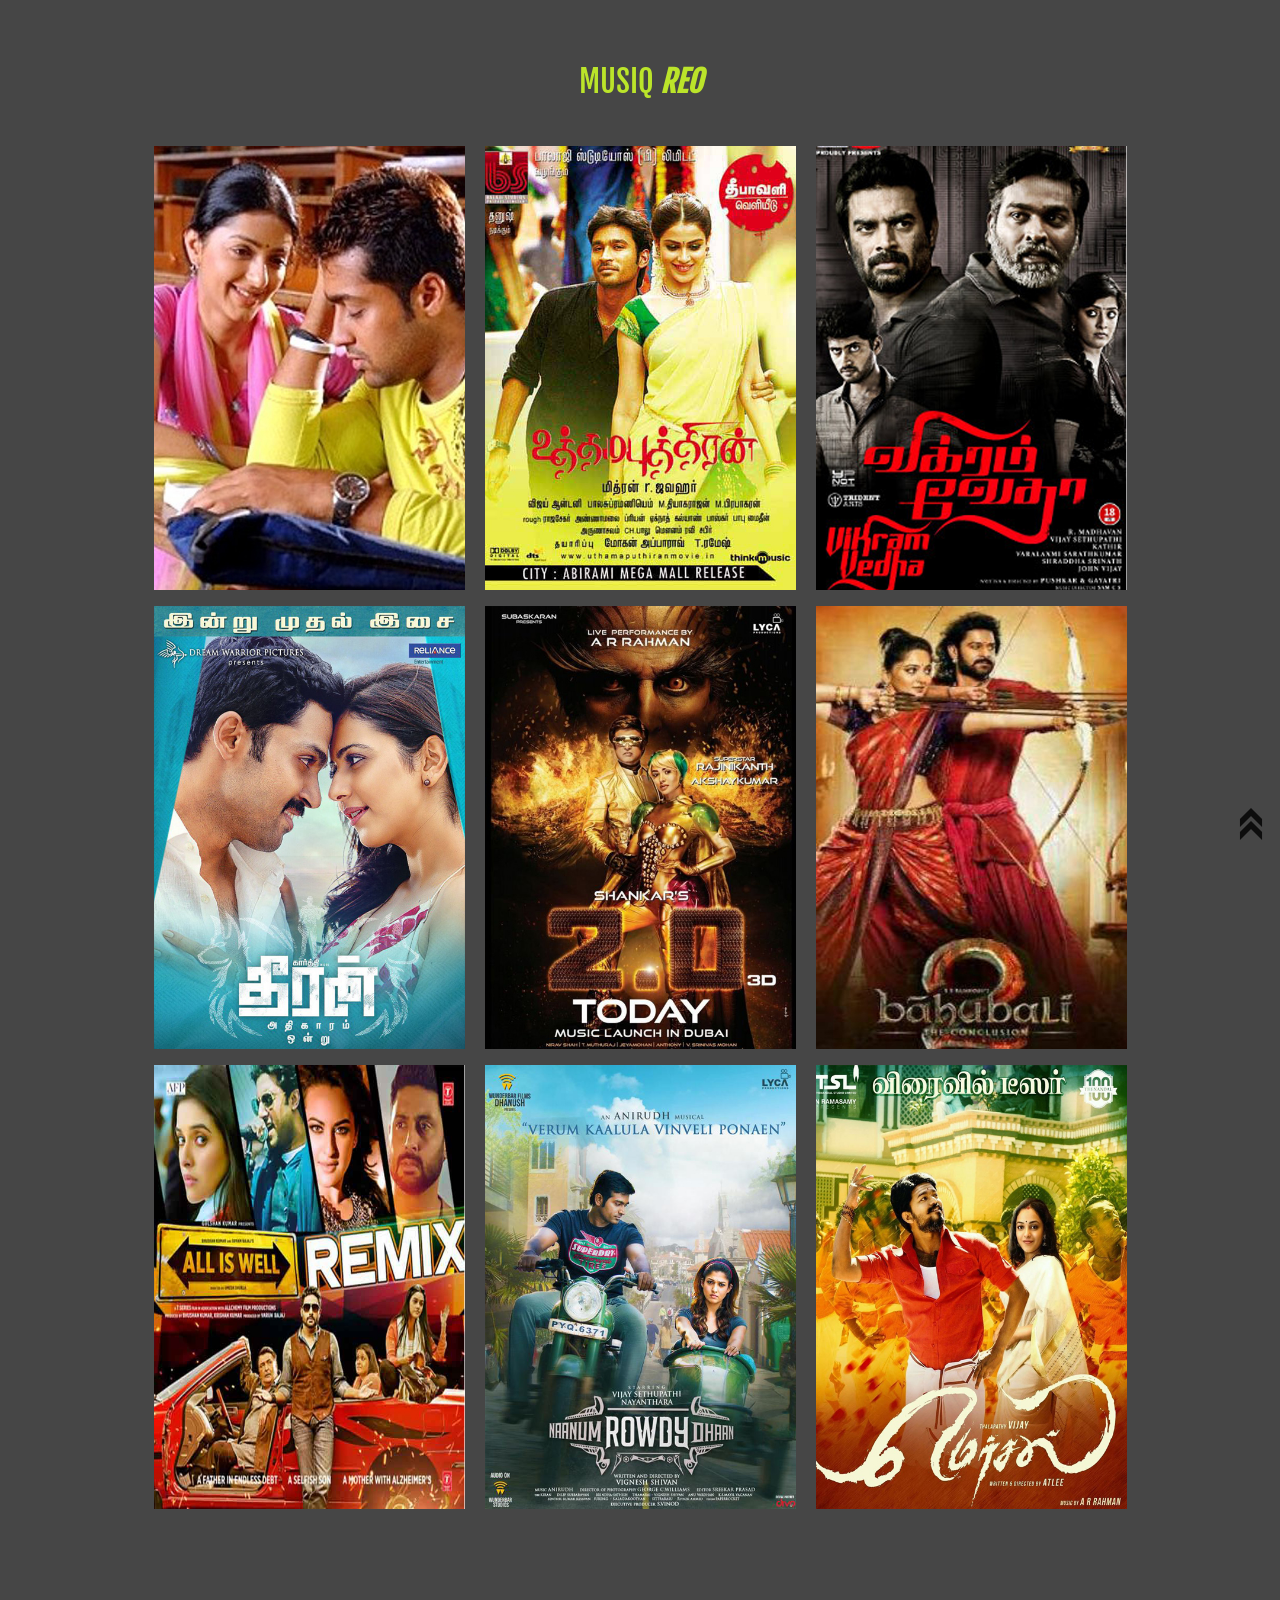
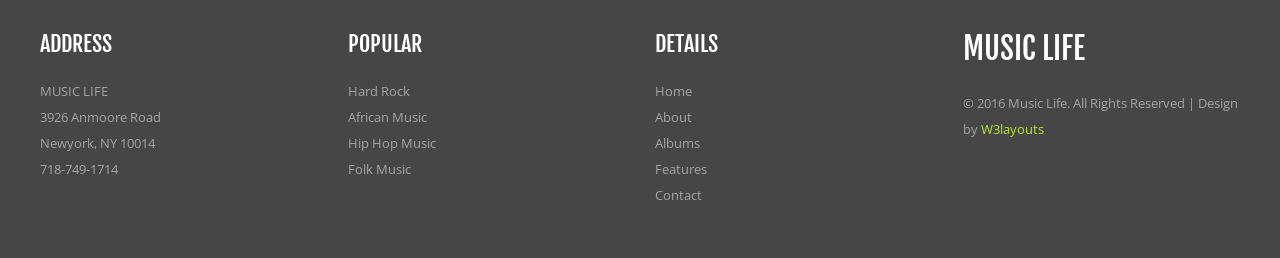
<file: index.html>
<!--
Author: W3layouts
Author URL: http://w3layouts.com
License: Creative Commons Attribution 3.0 Unported
License URL: http://creativecommons.org/licenses/by/3.0/
-->
<!DOCTYPE html>
<html>
<head>
<title>Music Life a Entertainment Category Flat Bootstrap Responsive Website Template | Home :: w3layouts</title>
<!-- for-mobile-apps -->
<meta name="viewport" content="width=device-width, initial-scale=1">
<meta http-equiv="Content-Type" content="text/html; charset=utf-8" />
<meta name="keywords" content="Music Life Responsive web template, Bootstrap Web Templates, Flat Web Templates, Android Compatible web template,
Smartphone Compatible web template, free webdesigns for Nokia, Samsung, LG, SonyEricsson, Motorola web design" />
<script type="application/x-javascript"> addEventListener("load", function() { setTimeout(hideURLbar, 0); }, false);
		function hideURLbar(){ window.scrollTo(0,1); } </script>
<!-- //for-mobile-apps -->
<link href="css/bootstrap.css" rel="stylesheet" type="text/css" media="all" />
<link href="css/style.css" rel="stylesheet" type="text/css" media="all" />
<link rel="stylesheet" type="text/css" href="css/component.css" />
<script src="js/modernizr.custom.js"></script>


<!-- js -->
<script src="js/jquery-1.11.1.min.js"></script>
<script src="https://connect.soundcloud.com/sdk.js"></script>
<script src="https://ajax.googleapis.com/ajax/libs/jquery/2.1.3/jquery.min.js"></script>
<script src="script.js"></script>
<!-- //js -->
<link href='//fonts.googleapis.com/css?family=Open+Sans:400,300,300italic,400italic,600,600italic,700,700italic,800,800italic' rel='stylesheet' type='text/css'>
	<!-- start-smoth-scrolling -->
		<script type="text/javascript" src="js/move-top.js"></script>
		<script type="text/javascript" src="js/easing.js"></script>
		<script type="text/javascript">

			jQuery(document).ready(function($) {
				$(".scroll").click(function(event){
					event.preventDefault();
					$('html,body').animate({scrollTop:$(this.hash).offset().top},1000);
				});
			});
		</script>
	<!-- start-smoth-scrolling -->
	<script src="js/hover_pack.js"></script>
</head>
<body>
<!-- banner --><!--
<div class="banner">
	<div class="col-md-2 banner-left">
		<h1><a href="index.html">MU<span>SIC</span> <i>LIFE</i></a></h1>
	</div>
	<div class="col-md-10 banner-right">
		<div class="navigation">
			<div class="nav-left">
				<span class="menu"><img src="images/menu.png" alt=""/></span>
						<ul class="nav1">
							<li class="hvr-underline-from-left button2"><a class="active" href="index.html">Home</a></li>
							<li class="hvr-underline-from-left button2"><a href="about.html">About</a></li>
							<li class="hvr-underline-from-left button2"><a href="albums.html">Albums</a></li>
							<li class="hvr-underline-from-left button2"><a href="features.html">Features</a></li>
							<li class="hvr-underline-from-left button2"><a href="shortcodes.html">Short Codes</a></li>
							<li class="hvr-underline-from-left button2"><a href="contact.html">Contact</a></li>
						</ul>

							<script>
								$( "span.menu" ).click(function() {
								$( "ul.nav1" ).slideToggle( 300, function() {
								 // Animation complete.
								});
								});
							</script>


			</div>
			<div class="nav-right">
				<ul>
					<li><a href="#" class="f1"></a></li>
					<li><a href="#" class="f2"></a></li>
					<li><a href="#" class="f3"></a></li>
					<li><a href="#" class="f4"></a></li>
				</ul>
			</div>
			<div class="clearfix"></div>
		</div>
		<div class="banner-albums">
			<div id="portfoliolist">
							<div class="port-grid">
								<div class="portfolio card mix_all" data-cat="card" style="display: inline-block; opacity: 1;">
										<div class="portfolio-wrapper">
											<a data-toggle="modal" data-target=".bs-example-modal-md" href="#" class="b-link-stripe b-animate-go">
												<img class="img-responsive lot" src="images/b1.jpg" alt="">
												 <div class="b-wrapper">
													<div class="b-animate b-from-left b-delay03 ">
														<button type="button" id="start" class="btn-danger">Start</button>
								 					<button type="button"  id="stop" class="btn-danger">Stop</button>
														 <p class="plus">Silllenru <br>Oru <br>Kadhal</p>

														 <div class="port-like"><span class="glyphicon glyphicon-thumbs-up" aria-hidden="true"></span>3</div>
														 <div class="port-heart"><span class="glyphicon glyphicon-heart-empty" aria-hidden="true"></span>3</div>

													</div>
												</div>
											</a>
										</div>
								</div>
								<div class="portfolio app mix_all" data-cat="app" style="display: inline-block; opacity: 1;">
										<div class="portfolio-wrapper">
											<a data-toggle="modal" data-target=".bs-example-modal-md" href="#" class="b-link-stripe b-animate-go">
												<img class="img-responsive lot" src="images/b2.jpg" alt="">
												 <div class="b-wrapper">
													<div class="b-animate b-from-left b-delay03 ">
														<button type="button" id="start1" class="btn-danger">Start</button>
													 <button type="button"  id="stop1" class="btn-danger">Stop</button>
														 <p class="plus">Uthama <br>Puthiran</p>
														 <br>

														  <div class="port-like"><span class="glyphicon glyphicon-thumbs-up" aria-hidden="true"></span>3</div>
														 <div class="port-heart"><span class="glyphicon glyphicon-heart-empty" aria-hidden="true"></span>3</div>
													</div>
												</div>
											</a>
										</div>
								</div>
							</div>
							<div class="port-grid">
								<div class="portfolio mov mix_all" data-cat="mov" style="display: inline-block; opacity: 1;">
										<div class="portfolio-wrapper">
											<a data-toggle="modal" data-target=".bs-example-modal-md" href="#" class="b-link-stripe b-animate-go" >
												<img class="img-responsive lot" src="images/b3.jpg" alt="">
												 <div class="b-wrapper">
													<div class="b-animate b-from-left b-delay03 ">
														<button type="button" id="start2" class="btn-danger">Start</button>
													 <button type="button"  id="stop2" class="btn-danger">Stop</button>
														 <p class="plus">Vikram<br>Vedha</p>
														  <div class="port-like"><span class="glyphicon glyphicon-thumbs-up" aria-hidden="true"></span>3</div>
														 <div class="port-heart"><span class="glyphicon glyphicon-heart-empty" aria-hidden="true"></span>3</div>
													</div>
												</div>
											</a>
										</div>
								</div>
								<div class="portfolio icon mix_all" data-cat="icon" style="display: inline-block; opacity: 1;">
										<div class="portfolio-wrapper">
											<a data-toggle="modal" data-target=".bs-example-modal-md" href="#" class="b-link-stripe b-animate-go">
												<img class="img-responsive lot" src="images/b6.jpg" alt="">
												 <div class="b-wrapper">
													<div class="b-animate b-from-left b-delay03 ">
														<button type="button" id="start3" class="btn-danger">Start</button>
													 <button type="button"  id="stop3" class="btn-danger">Stop</button>
														 <p class="plus">Theeran<br>Adhikaram<br>Ondru</p>
														  <div class="port-like"><span class="glyphicon glyphicon-thumbs-up" aria-hidden="true"></span>3</div>
														 <div class="port-heart"><span class="glyphicon glyphicon-heart-empty" aria-hidden="true"></span>3</div>
													</div>
												</div>
											</a>
										</div>
								</div>

							</div>
							<div class="port-grid">
								<div class="portfolio mov mix_all" data-cat="mov" style="display: inline-block; opacity: 1;">
										<div class="portfolio-wrapper">
											<a data-toggle="modal" data-target=".bs-example-modal-md" href="#" class="b-link-stripe b-animate-go">
												<img class="img-responsive lot" src="images/b5.jpg" alt="">
												 <div class="b-wrapper">
													<div class="b-animate b-from-left b-delay03 ">
														<button type="button" id="start4" class="btn-danger">Start</button>
													 <button type="button"  id="stop4" class="btn-danger">Stop</button>
														 <p class="plus">2.0</p>
														  <div class="port-like"><span class="glyphicon glyphicon-thumbs-up" aria-hidden="true"></span>3</div>
														 <div class="port-heart"><span class="glyphicon glyphicon-heart-empty" aria-hidden="true"></span>3</div>
													</div>
												</div>
											</a>
										</div>
								</div>
								<div class="portfolio set mix_all" data-cat="set" style="display: inline-block; opacity: 1;">
										<div class="portfolio-wrapper">
											<a data-toggle="modal" data-target=".bs-example-modal-md" href="#" class="b-link-stripe b-animate-go">
												<img class="img-responsive lot" src="images/b10.jpg" alt="">
												 <div class="b-wrapper">
													<div class="b-animate b-from-left b-delay03 ">
														<button type="button" id="start5" class="btn-danger">Start</button>
													 <button type="button"  id="stop5" class="btn-danger">Stop</button>
														 <p class="plus">Bahubali 2</p>
														  <div class="port-like"><span class="glyphicon glyphicon-thumbs-up" aria-hidden="true"></span>3</div>
														 <div class="port-heart"><span class="glyphicon glyphicon-heart-empty" aria-hidden="true"></span>3</div>
													</div>
												</div>
											</a>
										</div>
								</div>
							</div>
							<div class="port-grid">
								<div class="portfolio card mix_all" data-cat="card" style="display: inline-block; opacity: 1;">
										<div class="portfolio-wrapper">
											<a data-toggle="modal" data-target=".bs-example-modal-md" href="#" class="b-link-stripe b-animate-go">
												<img class="img-responsive lot" src="images/b4.jpg" alt="">
												 <div class="b-wrapper">
													<div class="b-animate b-from-left b-delay03 ">
														<button type="button" id="start6" class="btn-danger">Start</button>
													 <button type="button"  id="stop6" class="btn-danger">Stop</button>
														 <p class="plus">Hindi<br>Remix</p>
														  <div class="port-like"><span class="glyphicon glyphicon-thumbs-up" aria-hidden="true"></span>3</div>
														 <div class="port-heart"><span class="glyphicon glyphicon-heart-empty" aria-hidden="true"></span>3</div>
													</div>
												</div>
											</a>
										</div>
								</div>
								<div class="portfolio app mix_all" data-cat="app" style="display: inline-block; opacity: 1;">
										<div class="portfolio-wrapper">
											<a data-toggle="modal" data-target=".bs-example-modal-md" href="#" class="b-link-stripe b-animate-go">
												<img class="img-responsive lot" src="images/b8.jpg" alt="">
												 <div class="b-wrapper">
													<div class="b-animate b-from-left b-delay03 ">
														<button type="button" id="start7" class="btn-danger">Start</button>
													 <button type="button"  id="stop7" class="btn-danger">Stop</button>
														 <p class="plus">Naanum<br>Rowdy<br>than</p>
														  <div class="port-like"><span class="glyphicon glyphicon-thumbs-up" aria-hidden="true"></span>3</div>
														 <div class="port-heart"><span class="glyphicon glyphicon-heart-empty" aria-hidden="true"></span>3</div>
													</div>
												</div>
											</a>
										</div>
								</div>
							</div>
							<div class="port-grid">
								<div class="portfolio card mix_all" data-cat="card" style="display: inline-block; opacity: 1;">
										<div class="portfolio-wrapper">
											<a data-toggle="modal" data-target=".bs-example-modal-md" href="#" class="b-link-stripe b-animate-go">
												<img class="img-responsive lot" src="images/b9.jpg" alt="">
												 <div class="b-wrapper">
													<div class="b-animate b-from-left b-delay03 ">
														<button type="button" id="start8" class="btn-danger">Start</button>
													 <button type="button"  id="stop8" class="btn-danger">Stop</button>
														 <p class="plus">Mersal</p>
														  <div class="port-like"><span class="glyphicon glyphicon-thumbs-up" aria-hidden="true"></span>3</div>
														 <div class="port-heart"><span class="glyphicon glyphicon-heart-empty" aria-hidden="true"></span>3</div>
													</div>
												</div>
											</a>
										</div>
								</div>
								<div class="portfolio app mix_all" data-cat="app" style="display: inline-block; opacity: 1;">
										<div class="portfolio-wrapper">
											<a data-toggle="modal" data-target=".bs-example-modal-md" href="#" class="b-link-stripe b-animate-go">
												<img class="img-responsive lot" src="images/b7.jpg" alt="">
												 <div class="b-wrapper">
													<div class="b-animate b-from-left b-delay03 ">
														<button type="button" id="start9" class="btn-danger">Start</button>
													 <button type="button"  id="stop9" class="btn-danger">Stop</button>
														 <p class="plus">Thani<br>Oruvan</p>
														  <div class="port-like"><span class="glyphicon glyphicon-thumbs-up" aria-hidden="true"></span>3</div>
														 <div class="port-heart"><span class="glyphicon glyphicon-heart-empty" aria-hidden="true"></span>3</div>
													</div>
												</div>
											</a>
										</div>
								</div>
							</div>
							<div class="clearfix"></div>
			</div>
		</div>-->
		<!-- banner-bottom -->
		<!--
			<div class="banner-bottom text-center">

					<h3>HELLO!!</h3>
					<h4>Welcome to the world of music</h4>
					<p> Temporibus autem quibusdam et aut officiis
					debitis aut rerum necessitatibus saepe eveniet ut
					et voluptates repudiandae sint et molestiae non recusandae.
					Itaque earum rerum hic tenetur a sapiente delectus,
					ut aut reiciendis voluptatibus maiores alias consequatur aut perferendis doloribus asperiores repellat.</p>

			</div>

		<div class="latest">

				<h3 class="tittle">FEEL THE MUSIC</h3>
				<div class="tip-grids">
					<div class="col-md-5 tip-grid">
						<figure class="effect-julia">
							<img src="images/99.jpg" alt="" />
								<figcaption>
									<h4>HIP HOP MUSIC</h4>
										<p>Voluptas sit aspernatur</p>
										<p>Nemo enim ipsam volupta</p>
										<p>Accusamus et iusto odio</p>
								</figcaption>
						</figure>
					</div>
					<div class="col-md-7 tip-grid-right">
						<div class="tip-gd-left">
							<div class="micro-left">
								<img src="images/11.png" alt="" />
							</div>
							<div class="micro-right">
								<h4>Voluptas sit aspernatur</h4>
								<p> Temporibus autem quibusdam et aut officiis
							debitis aut rerum necessitatibus saepe eveniet ut
							et voluptates repudiandae sint et molestiae non recusandae. Debitis aut rerum necessitatibus. </p>
							</div>
							<div class="clearfix"></div>
						</div>
						<div class="tip-gd-left">
							<div class="micro-left">
								<img src="images/22.png" alt="" />
							</div>
							<div class="micro-right">
								<h4>Voluptas sit aspernatur</h4>
								<p> Temporibus autem quibusdam et aut officiis
							debitis aut rerum necessitatibus saepe eveniet ut
							et voluptates repudiandae sint et molestiae non recusandae. Debitis aut rerum necessitatibus.</p>
							</div>
							<div class="clearfix"></div>
						</div>
					</div>
					<div class="clearfix"></div>
				</div>

		</div>-->
		<!-- //latest -->
		<!-- effect-grid -->
		<div class="effect-grid">
				<h3 class="tittle">MUSIQ <strong><i>REO</i></strong></h3>
				<ul class="grid cs-style-3">
				<li>
					<figure>
						<img src="images/g1.jpg" alt="img02">
						<figcaption>
							<div class="row">
								<div class="col-sm-4">
									<h4><span class="btn" id="start">START</span></h4>
								</div>
								<div class="col-sm-4">

								</div>
								<div class="col-sm-4">
									<h4><span class="btn" id="stop">STOP</span></h4>
								</div>
							</div>
						</figcaption>
					</figure>
				</li>
				<li>
					<figure>
						<img src="images/g2.jpg" alt="img03">
						<figcaption>
							<div class="row">
								<div class="col-sm-4">
									<h4><span class="btn" id="start1">START</span></h4>
								</div>
								<div class="col-sm-4">

								</div>
								<div class="col-sm-4">
									<h4><span class="btn" id="stop1">STOP</span></h4>
								</div>
							</div>
						</figcaption>
					</figure>
				</li>
				<li>
					<figure>
						<img src="images/g3.jpg" alt="img06">
						<figcaption>
							<div class="row">
								<div class="col-sm-4">
									<h4><span class="btn" id="start2">START</span></h4>
								</div>
								<div class="col-sm-4">

								</div>
								<div class="col-sm-4">
									<h4><span class="btn" id="stop2">STOP</span></h4>
								</div>
							</div>
						</figcaption>
					</figure>
				</li>
				<li>
					<figure>
						<img src="images/g4.jpg" alt="img04">
						<figcaption>
							<div class="row">
								<div class="col-sm-4">
									<h4><span class="btn" id="start3">START</span></h4>
								</div>
								<div class="col-sm-4">

								</div>
								<div class="col-sm-4">
									<h4><span class="btn" id="stop3">STOP</span></h4>
								</div>
							</div>
						</figcaption>
					</figure>
				</li>
				<li>
					<figure>
						<img src="images/g5.jpg" alt="img05">
						<figcaption>
							<div class="row">
								<div class="col-sm-4">
									<h4><span class="btn" id="start4">START</span></h4>
								</div>
								<div class="col-sm-4">

								</div>
								<div class="col-sm-4">
									<h4><span class="btn" id="stop4">STOP</span></h4>
								</div>
							</div>
						</figcaption>
					</figure>
				</li>
				<li>
					<figure>
						<img src="images/g6.jpg" alt="img01">
						<figcaption>
							<div class="row">
								<div class="col-sm-4">
									<h4><span class="btn" id="start5">START</span></h4>
								</div>
								<div class="col-sm-4">

								</div>
								<div class="col-sm-4">
									<h4><span class="btn" id="stop5">STOP</span></h4>
								</div>
							</div>
						</figcaption>
					</figure>
				</li>

				<li>
					<figure>
						<img src="images/g7.jpg" alt="img01">
						<figcaption>
							<div class="row">
								<div class="col-sm-4">
									<h4><span class="btn" id="start6">START</span></h4>
								</div>
								<div class="col-sm-4">

								</div>
								<div class="col-sm-4">
									<h4><span class="btn" id="stop6">STOP</span></h4>
								</div>
							</div>
						</figcaption>
					</figure>
				</li>

				<li>
					<figure>
						<img src="images/g8.jpg" alt="img01">
						<figcaption>
							<div class="row">
								<div class="col-sm-4">
									<h4><span class="btn" id="start7">START</span></h4>
								</div>
								<div class="col-sm-4">

								</div>
								<div class="col-sm-4">
									<h4><span class="btn" id="stop7">STOP</span></h4>
								</div>
							</div>
						</figcaption>
					</figure>
				</li>

				<li>
					<figure>
						<img src="images/g9.jpg" alt="img01">
						<figcaption>
							<div class="row">
								<div class="col-sm-4">
									<h4><span class="btn" id="start8">START</span></h4>
								</div>
								<div class="col-sm-4">

								</div>
								<div class="col-sm-4">
									<h4><span class="btn" id="stop8">STOP</span></h4>
								</div>
							</div>
						</figcaption>
					</figure>
				</li>
			</ul>

		</div>
		<!-- //effect-grid -->
		<!-- best music--><!--
		<div class="best-music text-center">
				<h3 class="tittle">ENJOY THE WORLD'S SOUNDS</h3>
				<div class="servc-grids">
					<div class="col-md-3 servc-grid">
						<div class="servc-icon hi-icon-effect-8">
							<a href="#" class="hi-icon hi-icon-archive"><span class="glyphicon glyphicon glyphicon-user" aria-hidden="true"></span></a>
						</div>
						<h4>Lorem ipsum dolor </h4>
						<p>Nam libero tempore cum soluta nobis est eligendi optio cumque nihil impedit quo minus id quod </p>
					</div>
					<div class="col-md-3 servc-grid">
						<div class="servc-icon hi-icon-effect-8">
							<a href="#" class="hi-icon hi-icon-archive"><span class="glyphicon glyphicon glyphicon-home" aria-hidden="true"></span></a>
						</div>
						<h4>Lorem ipsum dolor </h4>
						<p>Nam libero tempore cum soluta nobis est eligendi optio cumque nihil impedit quo minus id quod </p>
					</div>
					<div class="col-md-3 servc-grid">
						<div class="servc-icon hi-icon-effect-8">
							<a href="#" class="hi-icon hi-icon-archive"><span class="glyphicon glyphicon glyphicon-facetime-video" aria-hidden="true"></span></a>
						</div>
						<h4>Lorem ipsum dolor </h4>
						<p>Nam libero tempore cum soluta nobis est eligendi optio cumque nihil impedit quo minus id quod </p>
					</div>
					<div class="col-md-3 servc-grid">
						<div class="servc-icon hi-icon-effect-8">
							<a href="#" class="hi-icon hi-icon-archive"><span class="glyphicon glyphicon glyphicon-heart-empty" aria-hidden="true"></span></a>
						</div>
						<h4>Lorem ipsum dolor </h4>
						<p>Nam libero tempore cum soluta nobis est eligendi optio cumque nihil impedit quo minus id quod </p>
					</div>
					<div class="clearfix"> </div>
				</div>
		</div>-->
		<!-- //best music-->
		<!--footer-->
			<div class="footer">
					<div class="col-md-3 footer-grid">
						<h4>Address</h4>
						<ul>
							<li>MUSIC LIFE</li>
							<li>3926 Anmoore Road</li>
							<li>Newyork, NY 10014</li>
							<li>718-749-1714</li>
						</ul>
					</div>
					<div class="col-md-3 footer-grid">
						<h4>Popular</h4>
						<ul>
							<li><a href="#">Hard Rock</a></li>
							<li><a href="#">African Music</a></li>
							<li><a href="#">Hip Hop Music</a></li>
							<li><a href="#">Folk Music</a></li>
						</ul>
					</div>
					<div class="col-md-3 footer-grid">
						<h4>Details</h4>
						<ul>
							<li><a href="index.html">Home</a></li>
							<li><a href="about.html">About</a></li>
							<li><a href="albums.html">Albums</a></li>
							<li><a href="features.html">Features</a></li>
							<li><a href="contact.html">Contact</a></li>
						</ul>
					</div>
					<div class="col-md-3 footer-grid">
						<h2><a href="index.html">MUSIC LIFE</a></h2>
						<p>&copy; 2016 Music Life. All Rights Reserved | Design by  <a href="http://w3layouts.com/"> W3layouts</a></p>
					</div>
					<div class="clearfix"></div>
			</div>
		<!--//footer-->
	</div>
	<div class="clearfix"></div>
</div>

<!-- //banner -->
<!-- for bootstrap working -->
	<script src="js/bootstrap.js"></script>
<!-- //for bootstrap working -->
<!-- smooth scrolling -->
	<script type="text/javascript">
		$(document).ready(function() {
		/*
			var defaults = {
			containerID: 'toTop', // fading element id
			containerHoverID: 'toTopHover', // fading element hover id
			scrollSpeed: 1200,
			easingType: 'linear'
			};
		*/
		$().UItoTop({ easingType: 'easeOutQuart' });
		});
	</script>
	<a href="#" id="toTop" style="display: block;"> <span id="toTopHover" style="opacity: 1;"> </span></a>
<!-- //smooth scrolling -->
</body>
</html>
</file>
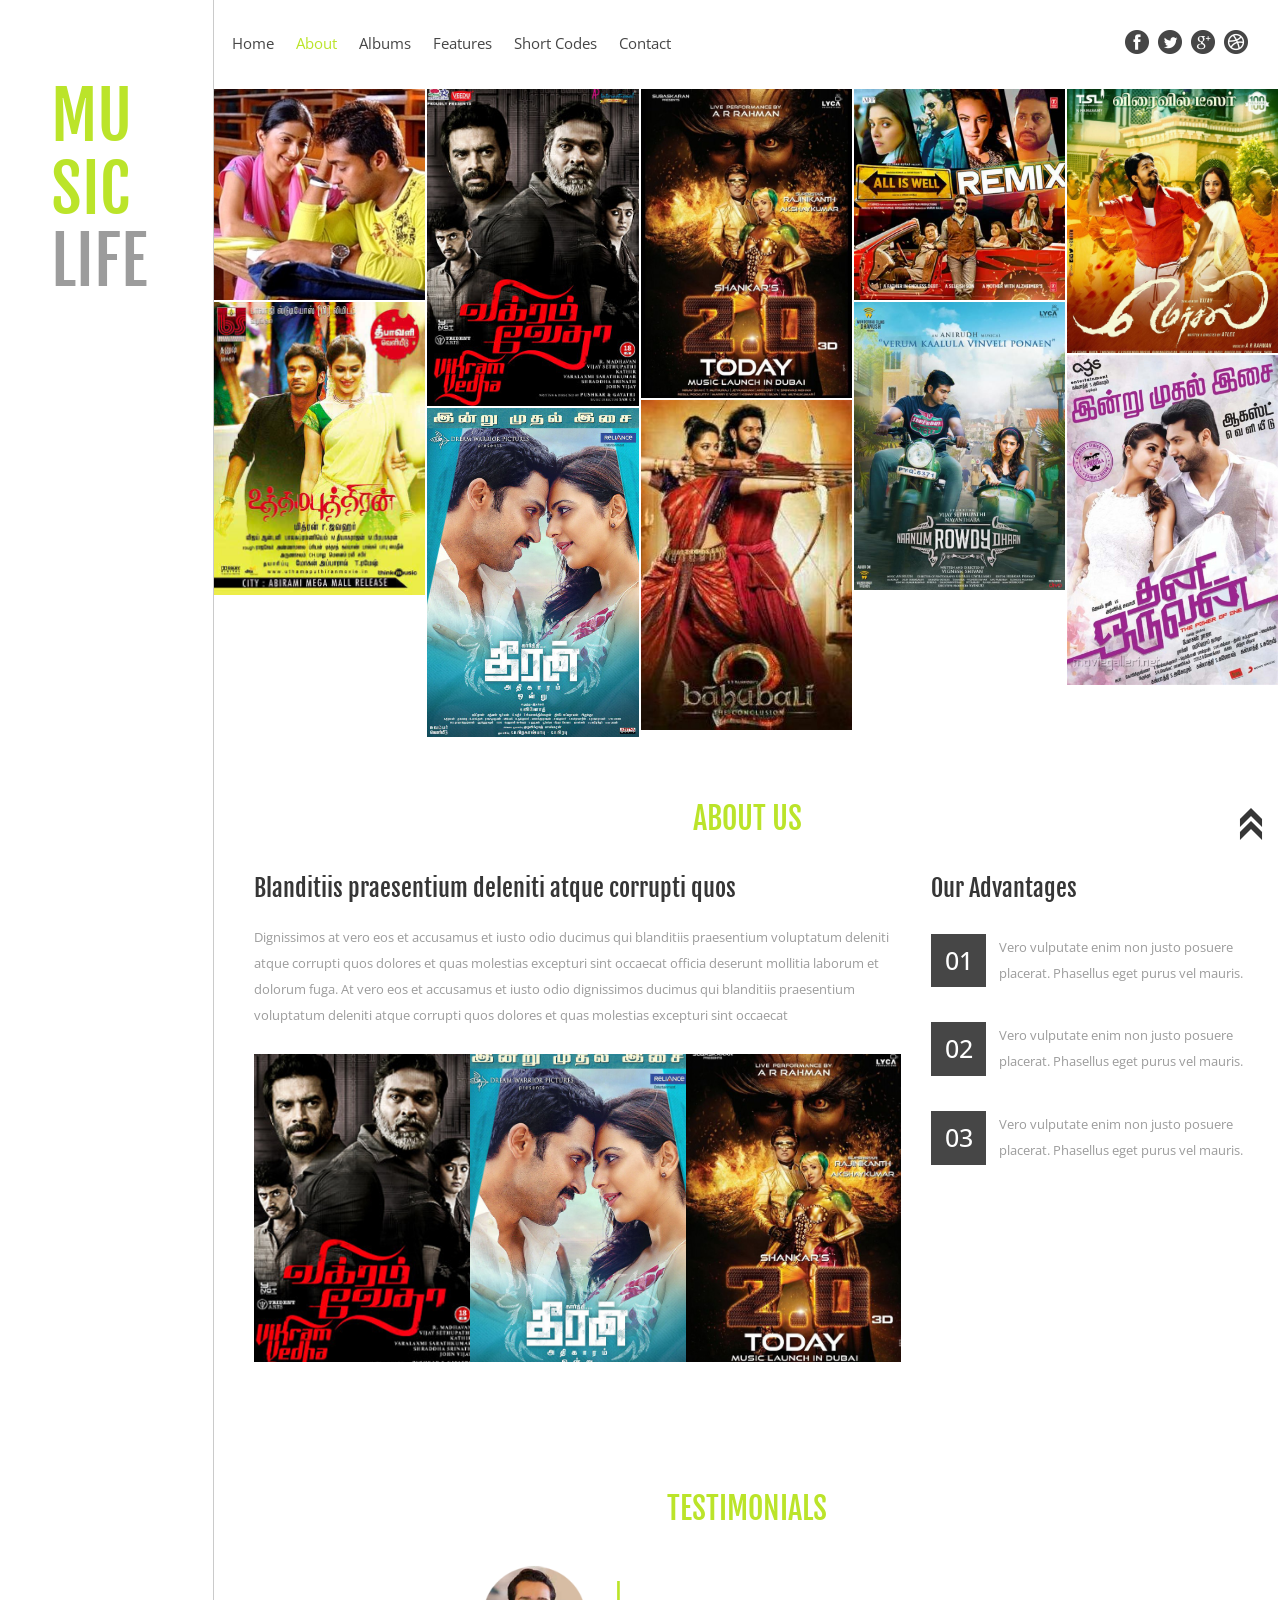
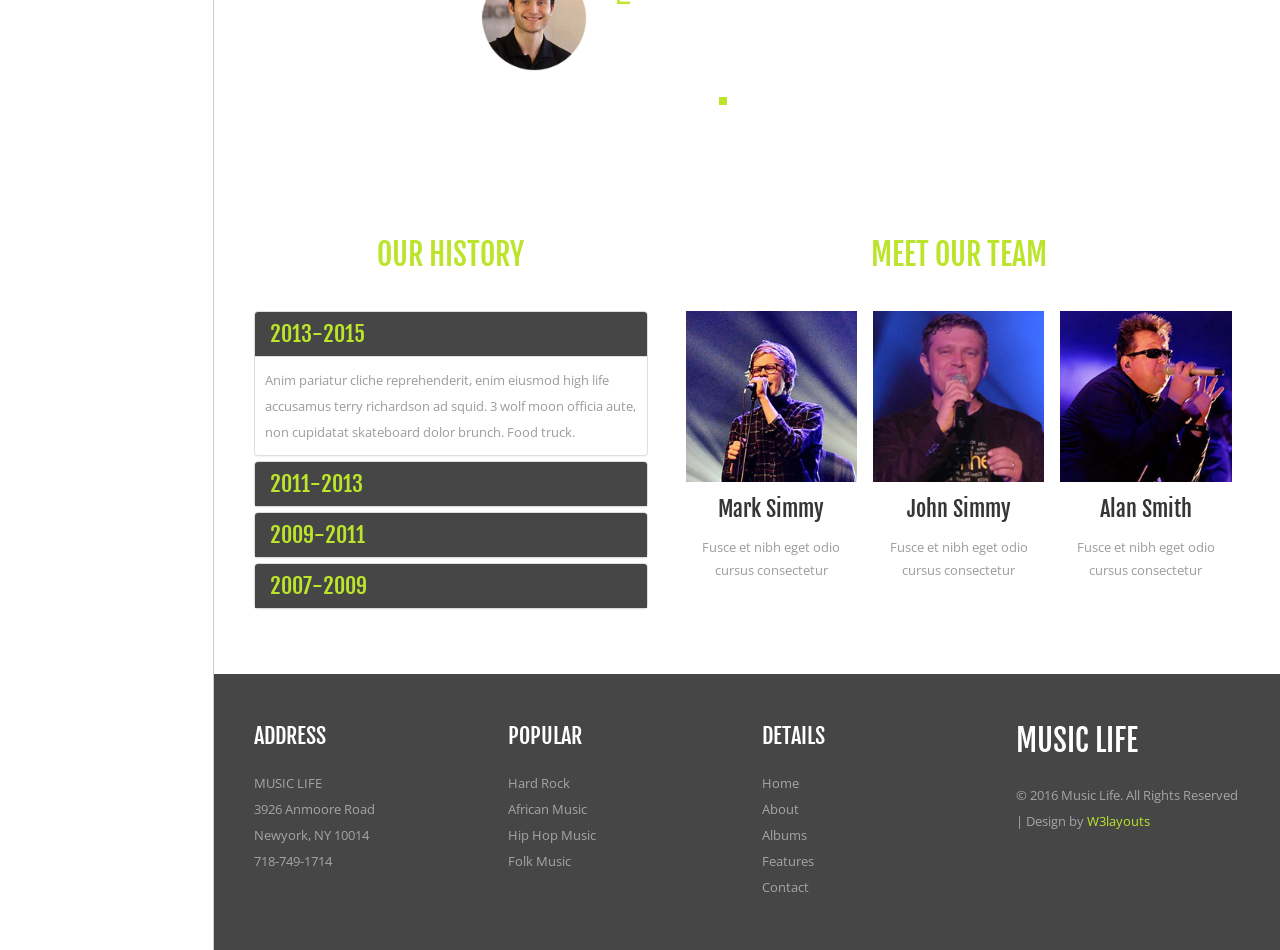
<file: about.html>
<!--
Author: W3layouts
Author URL: http://w3layouts.com
License: Creative Commons Attribution 3.0 Unported
License URL: http://creativecommons.org/licenses/by/3.0/
-->
<!DOCTYPE html>
<html>
<head>
<title>Music Life a Entertainment Category Flat Bootstrap Responsive Website Template | About :: w3layouts</title>
<!-- for-mobile-apps -->
<meta name="viewport" content="width=device-width, initial-scale=1">
<meta http-equiv="Content-Type" content="text/html; charset=utf-8" />
<meta name="keywords" content="Music Life Responsive web template, Bootstrap Web Templates, Flat Web Templates, Android Compatible web template, 
Smartphone Compatible web template, free webdesigns for Nokia, Samsung, LG, SonyEricsson, Motorola web design" />
<script type="application/x-javascript"> addEventListener("load", function() { setTimeout(hideURLbar, 0); }, false);
		function hideURLbar(){ window.scrollTo(0,1); } </script>
<!-- //for-mobile-apps -->
<link href="css/bootstrap.css" rel="stylesheet" type="text/css" media="all" />
<link href="css/style.css" rel="stylesheet" type="text/css" media="all" />
<link rel="stylesheet" href="css/flexslider.css" type="text/css" media="screen" />
<link rel="stylesheet" type="text/css" href="css/component.css" />
<script src="js/modernizr.custom.js"></script>
<!-- js -->
<script src="js/jquery-1.11.1.min.js"></script>
<!-- //js -->
<link href='//fonts.googleapis.com/css?family=Open+Sans:400,300,300italic,400italic,600,600italic,700,700italic,800,800italic' rel='stylesheet' type='text/css'>
	<!-- start-smoth-scrolling -->
		<script type="text/javascript" src="js/move-top.js"></script>
		<script type="text/javascript" src="js/easing.js"></script>
		<script type="text/javascript">
			jQuery(document).ready(function($) {
				$(".scroll").click(function(event){		
					event.preventDefault();
					$('html,body').animate({scrollTop:$(this.hash).offset().top},1000);
				});
			});
		</script>
	<!-- start-smoth-scrolling -->
	<script src="js/hover_pack.js"></script>
</head>
<body>
<!-- banner -->
<div class="banner">
	<div class="col-md-2 banner-left">
		<h1><a href="index.html">MU<span>SIC</span> <i>LIFE</i></a></h1>
	</div>
	<div class="col-md-10 banner-right">
		<div class="navigation">
			<div class="nav-left">
				<span class="menu"><img src="images/menu.png" alt=""/></span>
						<ul class="nav1">
							<li class="hvr-underline-from-left button2"><a href="index.html">Home</a></li>
							<li class="hvr-underline-from-left button2"><a class="active" href="about.html">About</a></li>
							<li class="hvr-underline-from-left button2"><a href="albums.html">Albums</a></li>
							<li class="hvr-underline-from-left button2"><a href="features.html">Features</a></li>
							<li class="hvr-underline-from-left button2"><a href="shortcodes.html">Short Codes</a></li>
							<li class="hvr-underline-from-left button2"><a href="contact.html">Contact</a></li>
						</ul>
						<!-- script for menu -->
							<script> 
								$( "span.menu" ).click(function() {
								$( "ul.nav1" ).slideToggle( 300, function() {
								 // Animation complete.
								});
								});
							</script>
						<!-- //script for menu -->
					
			</div>
			<div class="nav-right">
				<ul>
					<li><a href="#" class="f1"></a></li>
					<li><a href="#" class="f2"></a></li>
					<li><a href="#" class="f3"></a></li>
					<li><a href="#" class="f4"></a></li>
				</ul>				
			</div>
			<div class="clearfix"></div>
		</div>
		<div class="banner-albums">
			<div id="portfoliolist">
							<div class="port-grid">
								<div class="portfolio card mix_all" data-cat="card" style="display: inline-block; opacity: 1;">
										<div class="portfolio-wrapper">
											<a data-toggle="modal" data-target=".bs-example-modal-md" href="#" class="b-link-stripe b-animate-go">
												<img class="img-responsive lot" src="images/b1.jpg" alt="">
												 <div class="b-wrapper">
													<div class="b-animate b-from-left b-delay03 ">
														 <p class="plus">Rock</p>
														 <div class="port-like"><span class="glyphicon glyphicon-thumbs-up" aria-hidden="true"></span>3</div>
														 <div class="port-heart"><span class="glyphicon glyphicon-heart-empty" aria-hidden="true"></span>3</div>
													</div>
												</div>
											</a>						
										</div>
								</div>				
								<div class="portfolio app mix_all" data-cat="app" style="display: inline-block; opacity: 1;">
										<div class="portfolio-wrapper">
											<a data-toggle="modal" data-target=".bs-example-modal-md" href="#" class="b-link-stripe b-animate-go">
												<img class="img-responsive lot" src="images/b2.jpg" alt="">
												 <div class="b-wrapper">
													<div class="b-animate b-from-left b-delay03 ">
														 <p class="plus">African</p>
														  <div class="port-like"><span class="glyphicon glyphicon-thumbs-up" aria-hidden="true"></span>3</div>
														 <div class="port-heart"><span class="glyphicon glyphicon-heart-empty" aria-hidden="true"></span>3</div>
													</div>
												</div>
											</a>						
										</div>
								</div>		
							</div>	
							<div class="port-grid">
								<div class="portfolio mov mix_all" data-cat="mov" style="display: inline-block; opacity: 1;">
										<div class="portfolio-wrapper">
											<a data-toggle="modal" data-target=".bs-example-modal-md" href="#" class="b-link-stripe b-animate-go">
												<img class="img-responsive lot" src="images/b3.jpg" alt="">
												 <div class="b-wrapper">
													<div class="b-animate b-from-left b-delay03 ">
														 <p class="plus">Hip Hop</p>
														  <div class="port-like"><span class="glyphicon glyphicon-thumbs-up" aria-hidden="true"></span>3</div>
														 <div class="port-heart"><span class="glyphicon glyphicon-heart-empty" aria-hidden="true"></span>3</div>
													</div>
												</div>
											</a>						
										</div>
								</div>	
								<div class="portfolio icon mix_all" data-cat="icon" style="display: inline-block; opacity: 1;">
										<div class="portfolio-wrapper">
											<a data-toggle="modal" data-target=".bs-example-modal-md" href="#" class="b-link-stripe b-animate-go">
												<img class="img-responsive lot" src="images/b6.jpg" alt="">
												 <div class="b-wrapper">
													<div class="b-animate b-from-left b-delay03 ">
														 <p class="plus">Folk</p>
														  <div class="port-like"><span class="glyphicon glyphicon-thumbs-up" aria-hidden="true"></span>3</div>
														 <div class="port-heart"><span class="glyphicon glyphicon-heart-empty" aria-hidden="true"></span>3</div>
													</div>
												</div>
											</a>						
										</div>
								</div>			
								
							</div>
							<div class="port-grid">
								<div class="portfolio mov mix_all" data-cat="mov" style="display: inline-block; opacity: 1;">
										<div class="portfolio-wrapper">
											<a data-toggle="modal" data-target=".bs-example-modal-md" href="#" class="b-link-stripe b-animate-go">
												<img class="img-responsive lot" src="images/b5.jpg" alt="">
												 <div class="b-wrapper">
													<div class="b-animate b-from-left b-delay03 ">
														 <p class="plus">Indie</p>
														  <div class="port-like"><span class="glyphicon glyphicon-thumbs-up" aria-hidden="true"></span>3</div>
														 <div class="port-heart"><span class="glyphicon glyphicon-heart-empty" aria-hidden="true"></span>3</div>
													</div>
												</div>
											</a>						
										</div>
								</div>
								<div class="portfolio set mix_all" data-cat="set" style="display: inline-block; opacity: 1;">
										<div class="portfolio-wrapper">
											<a data-toggle="modal" data-target=".bs-example-modal-md" href="#" class="b-link-stripe b-animate-go">
												<img class="img-responsive lot" src="images/b10.jpg" alt="">
												 <div class="b-wrapper">
													<div class="b-animate b-from-left b-delay03 ">
														 <p class="plus">College</p>
														  <div class="port-like"><span class="glyphicon glyphicon-thumbs-up" aria-hidden="true"></span>3</div>
														 <div class="port-heart"><span class="glyphicon glyphicon-heart-empty" aria-hidden="true"></span>3</div>
													</div>
												</div>
											</a>						
										</div>
								</div>
							</div>	
							<div class="port-grid">
								<div class="portfolio card mix_all" data-cat="card" style="display: inline-block; opacity: 1;">
										<div class="portfolio-wrapper">
											<a data-toggle="modal" data-target=".bs-example-modal-md" href="#" class="b-link-stripe b-animate-go">
												<img class="img-responsive lot" src="images/b4.jpg" alt="">
												 <div class="b-wrapper">
													<div class="b-animate b-from-left b-delay03 ">
														 <p class="plus">Punk</p>
														  <div class="port-like"><span class="glyphicon glyphicon-thumbs-up" aria-hidden="true"></span>3</div>
														 <div class="port-heart"><span class="glyphicon glyphicon-heart-empty" aria-hidden="true"></span>3</div>
													</div>
												</div>
											</a>						
										</div>
								</div>				
								<div class="portfolio app mix_all" data-cat="app" style="display: inline-block; opacity: 1;">
										<div class="portfolio-wrapper">
											<a data-toggle="modal" data-target=".bs-example-modal-md" href="#" class="b-link-stripe b-animate-go">
												<img class="img-responsive lot" src="images/b8.jpg" alt="">
												 <div class="b-wrapper">
													<div class="b-animate b-from-left b-delay03 ">
														 <p class="plus">Art Punk</p>
														  <div class="port-like"><span class="glyphicon glyphicon-thumbs-up" aria-hidden="true"></span>3</div>
														 <div class="port-heart"><span class="glyphicon glyphicon-heart-empty" aria-hidden="true"></span>3</div>
													</div>
												</div>
											</a>						
										</div>
								</div>		
							</div>
							<div class="port-grid">
								<div class="portfolio card mix_all" data-cat="card" style="display: inline-block; opacity: 1;">
										<div class="portfolio-wrapper">
											<a data-toggle="modal" data-target=".bs-example-modal-md" href="#" class="b-link-stripe b-animate-go">
												<img class="img-responsive lot" src="images/b9.jpg" alt="">
												 <div class="b-wrapper">
													<div class="b-animate b-from-left b-delay03 ">
														 <p class="plus">Jazz</p>
														  <div class="port-like"><span class="glyphicon glyphicon-thumbs-up" aria-hidden="true"></span>3</div>
														 <div class="port-heart"><span class="glyphicon glyphicon-heart-empty" aria-hidden="true"></span>3</div>
													</div>
												</div>
											</a>						
										</div>
								</div>				
								<div class="portfolio app mix_all" data-cat="app" style="display: inline-block; opacity: 1;">
										<div class="portfolio-wrapper">
											<a data-toggle="modal" data-target=".bs-example-modal-md" href="#" class="b-link-stripe b-animate-go">
												<img class="img-responsive lot" src="images/b7.jpg" alt="">
												 <div class="b-wrapper">
													<div class="b-animate b-from-left b-delay03 ">
														 <p class="plus">Rock</p>
														  <div class="port-like"><span class="glyphicon glyphicon-thumbs-up" aria-hidden="true"></span>3</div>
														 <div class="port-heart"><span class="glyphicon glyphicon-heart-empty" aria-hidden="true"></span>3</div>
													</div>
												</div>
											</a>						
										</div>
								</div>		
							</div>	
							<div class="clearfix"></div>
			</div>
		</div>
	<div class="about">
			<h3 class="tittle">About Us</h3>
			<div class="about-info">
				<div class="col-md-8 about-grids">
					<h4>Blanditiis praesentium deleniti atque corrupti quos </h4>
					<p>Dignissimos at vero eos et accusamus et iusto odio ducimus qui blanditiis praesentium voluptatum deleniti atque corrupti quos dolores et quas molestias excepturi sint occaecat officia deserunt mollitia laborum et dolorum fuga. At vero eos et accusamus et iusto odio dignissimos ducimus qui blanditiis praesentium voluptatum deleniti atque corrupti quos dolores et quas molestias excepturi sint occaecat </p>		
					<div class="about-row">
						<div class="col-md-4 about-imgs">
							<img src="images/g3.jpg" alt="" class="img-responsive zoom-img"/>
						</div>
						<div class="col-md-4 about-imgs">
							<img src="images/g4.jpg" alt=""  class="img-responsive zoom-img"/>
						</div>
						<div class="col-md-4 about-imgs">
							<img src="images/g5.jpg" alt=""  class="img-responsive zoom-img"/>
						</div>
						<div class="clearfix"> </div>
					</div>
				</div>
				<div class="col-md-4 about-grids">
					<h4>Our Advantages</h4>
					<div class="pince">
						<div class="pince-left">
							<h5>01</h5>
						</div>
						<div class="pince-right">
							<p>Vero vulputate enim non justo posuere placerat. Phasellus eget purus vel mauris.</p>
						</div>
						<div class="clearfix"> </div>
					</div>
					<div class="pince">
						<div class="pince-left">
							<h5>02</h5>
						</div>
						<div class="pince-right">
							<p>Vero vulputate enim non justo posuere placerat. Phasellus eget purus vel mauris.</p>
						</div>
						<div class="clearfix"> </div>
					</div>
					<div class="pince">
						<div class="pince-left">
							<h5>03</h5>
						</div>
						<div class="pince-right">
							<p>Vero vulputate enim non justo posuere placerat. Phasellus eget purus vel mauris.</p>
						</div>
						<div class="clearfix"> </div>
					</div>
				</div>
				<div class="clearfix"> </div>
			</div>
	</div>
	<!--//about-->
	<!-- testimonials -->
	<div class="testimonials">
			<h3 class="tittle">Testimonials</h3>
			<section class="slider">
				<div class="flexslider">
					<ul class="slides">
						<li>
							<div class="testimonials-grid">
								<div class="testimonials-grid-left1">
									<img src="images/t1.png" alt=" " class="img-responsive" />
								</div>
								<div class="testimonials-grid-right1">
									<p><span>L</span>orem ipsum dolor sit amet, consectetur adipiscing elit, 
										sed do eiusmod tempor incididunt ut labore et dolore magna aliqua.
										Ut enim ad minim veniam.</p>
								</div>
								<div class="clearfix"> </div>
							</div>
						</li>
						<li>
							<div class="testimonials-grid">
								<div class="testimonials-grid-left1">
									<img src="images/t2.png" alt=" " class="img-responsive" />
								</div>
								<div class="testimonials-grid-right1">
									<p><span>L</span>orem ipsum dolor sit amet, consectetur adipiscing elit, 
										sed do eiusmod tempor incididunt ut labore et dolore magna aliqua.
										Ut enim ad minim veniam.</p>
								</div>
								<div class="clearfix"> </div>
							</div>
						</li>
						<li>
							<div class="testimonials-grid">
								<div class="testimonials-grid-left1">
									<img src="images/t3.png" alt="" class="img-responsive" />
								</div>
								<div class="testimonials-grid-right1">
									<p><span>L</span>orem ipsum dolor sit amet, consectetur adipiscing elit, 
										sed do eiusmod tempor incididunt ut labore et dolore magna aliqua.
										Ut enim ad minim veniam.</p>
								</div>
								<div class="clearfix"> </div>
							</div>
						</li>
					</ul>
				</div>
			</section>
				<!--FlexSlider-->
					
					<script defer src="js/jquery.flexslider.js"></script>
					<script type="text/javascript">
					$(window).load(function(){
					  $('.flexslider').flexslider({
						animation: "slide",
						start: function(slider){
						  $('body').removeClass('loading');
						}
					  });
					});
				  </script>
				<!--End-slider-script-->
		
	</div>
	<!-- //testimonials -->
	<!-- testimonials -->
	<div class="about-bottom">
			<div class="about-bottom-info">
				<div class="col-md-5 history">
					<h3 class="tittle">Our History</h3>
					<div class="banner-bottom-video-grid-left">
						<div class="panel-group" id="accordion" role="tablist" aria-multiselectable="true">
							<div class="panel panel-default">
								<div class="panel-heading" role="tab" id="headingOne">
									<h4 class="panel-title">
										<a role="button" data-toggle="collapse" data-parent="#accordion" href="#collapseOne" aria-expanded="true" aria-controls="collapseOne">
											2013-2015
										</a>
									</h4>
								</div>
								<div id="collapseOne" class="panel-collapse collapse in" role="tabpanel" aria-labelledby="headingOne">
									<div class="panel-body">
										Anim pariatur cliche reprehenderit, enim eiusmod high life accusamus terry richardson ad squid. 3 wolf moon officia aute, non cupidatat skateboard dolor brunch. Food truck.
									</div>
								</div>
							</div>
							<div class="panel panel-default">
								<div class="panel-heading" role="tab" id="headingThree">
									<h4 class="panel-title">
										<a class="collapsed" role="button" data-toggle="collapse" data-parent="#accordion" href="#collapseThree" aria-expanded="false" aria-controls="collapseThree">
											2011-2013
										</a>
									</h4>
								</div>
								<div id="collapseThree" class="panel-collapse collapse" role="tabpanel" aria-labelledby="headingThree">
									<div class="panel-body">
										Anim pariatur cliche reprehenderit, enim eiusmod high life accusamus terry richardson ad squid. 3 wolf moon officia aute, non cupidatat skateboard dolor brunch. Food truck.
									</div>
								</div>
							</div>
							<div class="panel panel-default">
								<div class="panel-heading" role="tab" id="headingFour">
									<h4 class="panel-title">
										<a class="collapsed" role="button" data-toggle="collapse" data-parent="#accordion" href="#collapseFour" aria-expanded="false" aria-controls="collapseFour">
											2009-2011
										</a>
									</h4>
								</div>
								<div id="collapseFour" class="panel-collapse collapse" role="tabpanel" aria-labelledby="headingFour">
									<div class="panel-body">
										Anim pariatur cliche reprehenderit, enim eiusmod high life accusamus terry richardson ad squid. 3 wolf moon officia aute, non cupidatat skateboard dolor brunch. Food truck.
									</div>
								</div>
							</div>
							<div class="panel panel-default">
								<div class="panel-heading" role="tab" id="headingFive">
									<h4 class="panel-title">
										<a class="collapsed" role="button" data-toggle="collapse" data-parent="#accordion" href="#collapseFive" aria-expanded="false" aria-controls="collapseFive">
											2007-2009
										</a>
									</h4>
								</div>
								<div id="collapseFive" class="panel-collapse collapse" role="tabpanel" aria-labelledby="headingFive">
									<div class="panel-body">
										Anim pariatur cliche reprehenderit, enim eiusmod high life accusamus terry richardson ad squid. 3 wolf moon officia aute, non cupidatat skateboard dolor brunch. Food truck.
									</div>
								</div>
							</div>
						</div>
					</div>
				</div>
				<div class="col-md-7 team">
					<!--team-->
					<div class="team">
						<h3 class="tittle">Meet Our Team</h3>
						<!-- flex-slider -->
						<div class="work-bottom">
							<div class="nbs-flexisel-container"><div class="nbs-flexisel-inner"><ul id="flexiselDemo1" class="nbs-flexisel-ul" style="left: -285px; display: block;">																																		
								<li class="nbs-flexisel-item" style="width: 285px;">
									<div class="team-left">
										<img src="images/team-1.jpg" alt="">
										<div class="team-bottom">
											<h4>Mark Simmy</h4>
											<p>Fusce et nibh eget odio cursus consectetur</p>
										</div>
									</div>
								</li>
								<li class="nbs-flexisel-item" style="width: 285px;">
									<div class="team-left">
										<img src="images/team-2.jpg" alt="">
										<div class="team-bottom">
											<h4>John Simmy</h4>
											<p>Fusce et nibh eget odio cursus consectetur</p>
										</div>
									</div>
								</li>
								<li class="nbs-flexisel-item" style="width: 285px;">
									<div class="team-left">
										<img src="images/team-3.jpg" alt="">
										<div class="team-bottom">
											<h4>Alan Smith</h4>
											<p>Fusce et nibh eget odio cursus consectetur</p>
										</div>
									</div>
								</li>
								
							</ul>
							<div class="nbs-flexisel-nav-left" style="top: 138px;"></div><div class="nbs-flexisel-nav-right" style="top: 138px;"></div></div></div>
								<script type="text/javascript">
										$(window).load(function() {
											$("#flexiselDemo1").flexisel({
												visibleItems: 3,
												animationSpeed: 1000,
												autoPlay: true,
												autoPlaySpeed: 3000,    		
												pauseOnHover: true,
												enableResponsiveBreakpoints: true,
												responsiveBreakpoints: { 
													portrait: { 
														changePoint:480,
														visibleItems: 2
													}, 
													landscape: { 
														changePoint:640,
														visibleItems: 3
													},
													tablet: { 
														changePoint:768,
														visibleItems: 3
													}
												}
											});
											
										});
								</script>
								<script type="text/javascript" src="js/jquery.flexisel.js"></script>				
								<!-- //flex-slider -->	
						</div>
					</div>	
					<!--//team-->
				</div>
				<div class="clearfix"> </div>
			</div>
	</div>
		<!--footer-->
			<div class="footer">
					<div class="col-md-3 footer-grid">
						<h4>Address</h4>
						<ul>
							<li>MUSIC LIFE</li>
							<li>3926 Anmoore Road</li>
							<li>Newyork, NY 10014</li>
							<li>718-749-1714</li>
						</ul>				
					</div>
					<div class="col-md-3 footer-grid">
						<h4>Popular</h4>
						<ul>
							<li><a href="#">Hard Rock</a></li>
							<li><a href="#">African Music</a></li>
							<li><a href="#">Hip Hop Music</a></li>
							<li><a href="#">Folk Music</a></li>
						</ul>
					</div>
					<div class="col-md-3 footer-grid">
						<h4>Details</h4>
						<ul>
							<li><a href="index.html">Home</a></li>
							<li><a href="about.html">About</a></li>
							<li><a href="albums.html">Albums</a></li>
							<li><a href="features.html">Features</a></li>
							<li><a href="contact.html">Contact</a></li>
						</ul>
					</div>
					<div class="col-md-3 footer-grid">
						<h2><a href="index.html">MUSIC LIFE</a></h2>
						<p>&copy; 2016 Music Life. All Rights Reserved | Design by  <a href="http://w3layouts.com/"> W3layouts</a></p>
					</div>
					<div class="clearfix"></div>
			</div>
		<!--//footer-->
	</div>
	<div class="clearfix"></div>
</div>
<!-- //banner -->
<!-- for bootstrap working -->
	<script src="js/bootstrap.js"></script>
<!-- //for bootstrap working -->
<!-- smooth scrolling -->
	<script type="text/javascript">
		$(document).ready(function() {
		/*
			var defaults = {
			containerID: 'toTop', // fading element id
			containerHoverID: 'toTopHover', // fading element hover id
			scrollSpeed: 1200,
			easingType: 'linear' 
			};
		*/								
		$().UItoTop({ easingType: 'easeOutQuart' });
		});
	</script>
	<a href="#" id="toTop" style="display: block;"> <span id="toTopHover" style="opacity: 1;"> </span></a>
<!-- //smooth scrolling -->
</body>
</html>
</file>
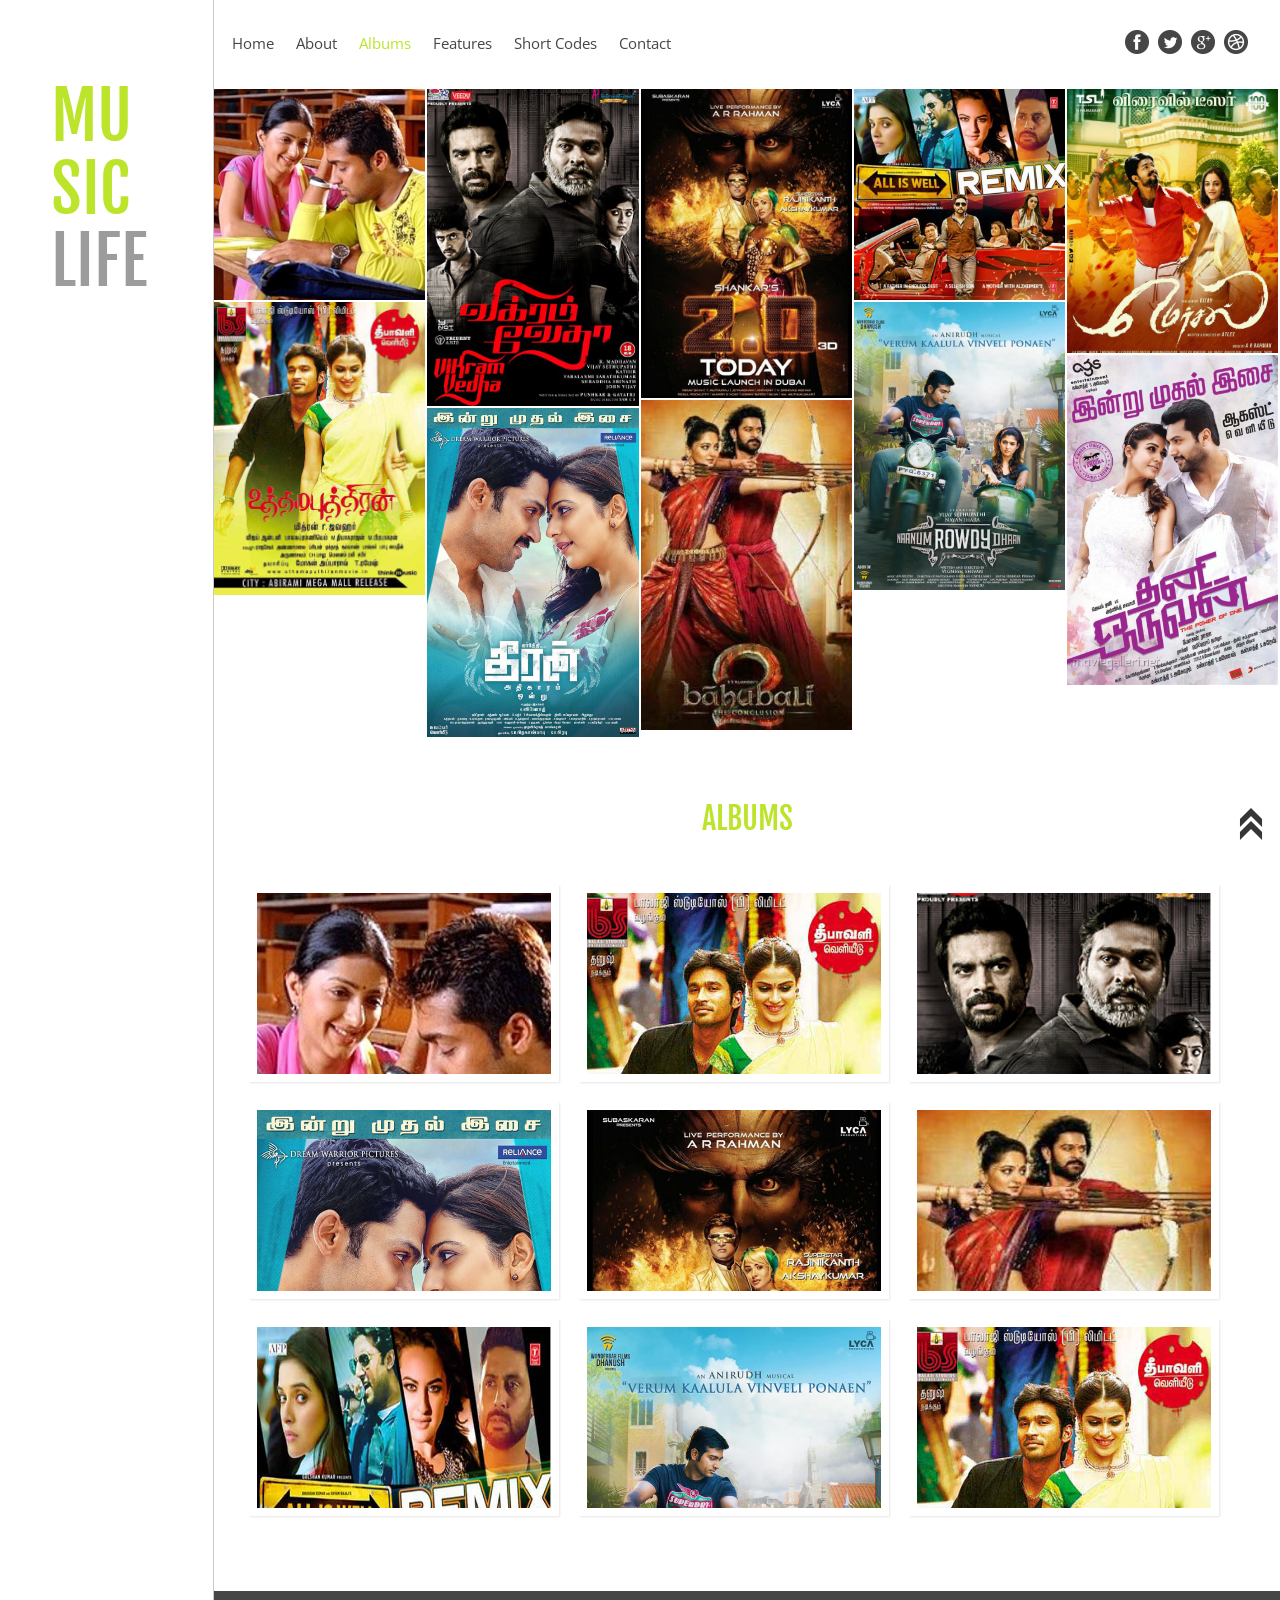
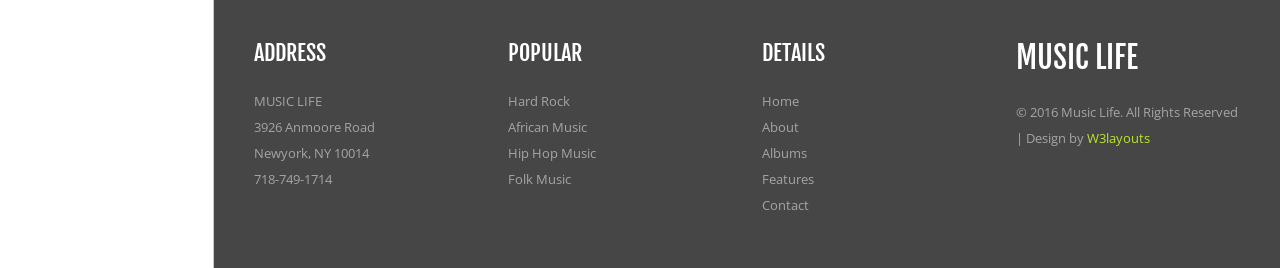
<file: albums.html>
<!--
Author: W3layouts
Author URL: http://w3layouts.com
License: Creative Commons Attribution 3.0 Unported
License URL: http://creativecommons.org/licenses/by/3.0/
-->
<!DOCTYPE html>
<html>
<head>
<title>Music Life a Entertainment Category Flat Bootstrap Responsive Website Template | Albums :: w3layouts</title>
<!-- for-mobile-apps -->
<meta name="viewport" content="width=device-width, initial-scale=1">
<meta http-equiv="Content-Type" content="text/html; charset=utf-8" />
<meta name="keywords" content="Music Life Responsive web template, Bootstrap Web Templates, Flat Web Templates, Android Compatible web template, 
Smartphone Compatible web template, free webdesigns for Nokia, Samsung, LG, SonyEricsson, Motorola web design" />
<script type="application/x-javascript"> addEventListener("load", function() { setTimeout(hideURLbar, 0); }, false);
		function hideURLbar(){ window.scrollTo(0,1); } </script>
<!-- //for-mobile-apps -->
<link href="css/bootstrap.css" rel="stylesheet" type="text/css" media="all" />
<link href="css/style.css" rel="stylesheet" type="text/css" media="all" />
<link rel="stylesheet" href="css/lightbox.css" type="text/css" media="all" />
<link rel="stylesheet" type="text/css" href="css/component.css" />
<script src="js/modernizr.custom.js"></script>
<!-- js -->
<script src="js/jquery-1.11.1.min.js"></script>
<!-- //js -->
<link href='//fonts.googleapis.com/css?family=Open+Sans:400,300,300italic,400italic,600,600italic,700,700italic,800,800italic' rel='stylesheet' type='text/css'>
	<!-- start-smoth-scrolling -->
		<script type="text/javascript" src="js/move-top.js"></script>
		<script type="text/javascript" src="js/easing.js"></script>
		<script type="text/javascript">
			jQuery(document).ready(function($) {
				$(".scroll").click(function(event){		
					event.preventDefault();
					$('html,body').animate({scrollTop:$(this.hash).offset().top},1000);
				});
			});
		</script>
	<!-- start-smoth-scrolling -->
	<script src="js/hover_pack.js"></script>
</head>
<body>
<!-- banner -->
<div class="banner">
	<div class="col-md-2 banner-left">
		<h1><a href="index.html">MU<span>SIC</span> <i>LIFE</i></a></h1>
	</div>
	<div class="col-md-10 banner-right">
		<div class="navigation">
			<div class="nav-left">
				<span class="menu"><img src="images/menu.png" alt=""/></span>
						<ul class="nav1">
							<li class="hvr-underline-from-left button2"><a href="index.html">Home</a></li>
							<li class="hvr-underline-from-left button2"><a href="about.html">About</a></li>
							<li class="hvr-underline-from-left button2"><a class="active" href="albums.html">Albums</a></li>
							<li class="hvr-underline-from-left button2"><a href="features.html">Features</a></li>
							<li class="hvr-underline-from-left button2"><a href="shortcodes.html">Short Codes</a></li>
							<li class="hvr-underline-from-left button2"><a href="contact.html">Contact</a></li>
						</ul>
						<!-- script for menu -->
							<script> 
								$( "span.menu" ).click(function() {
								$( "ul.nav1" ).slideToggle( 300, function() {
								 // Animation complete.
								});
								});
							</script>
						<!-- //script for menu -->
					
			</div>
			<div class="nav-right">
				<ul>
					<li><a href="#" class="f1"></a></li>
					<li><a href="#" class="f2"></a></li>
					<li><a href="#" class="f3"></a></li>
					<li><a href="#" class="f4"></a></li>
				</ul>				
			</div>
			<div class="clearfix"></div>
		</div>
		<!-- banner-albums -->
		<div class="banner-albums">
			<div id="portfoliolist">
							<div class="port-grid">
								<div class="portfolio card mix_all" data-cat="card" style="display: inline-block; opacity: 1;">
										<div class="portfolio-wrapper">
											<a data-toggle="modal" data-target=".bs-example-modal-md" href="#" class="b-link-stripe b-animate-go">
												<img class="img-responsive lot" src="images/b1.jpg" alt="">
												 <div class="b-wrapper">
													<div class="b-animate b-from-left b-delay03 ">
														 <p class="plus">Rock</p>
														 <div class="port-like"><span class="glyphicon glyphicon-thumbs-up" aria-hidden="true"></span>3</div>
														 <div class="port-heart"><span class="glyphicon glyphicon-heart-empty" aria-hidden="true"></span>3</div>
													</div>
												</div>
											</a>						
										</div>
								</div>				
								<div class="portfolio app mix_all" data-cat="app" style="display: inline-block; opacity: 1;">
										<div class="portfolio-wrapper">
											<a data-toggle="modal" data-target=".bs-example-modal-md" href="#" class="b-link-stripe b-animate-go">
												<img class="img-responsive lot" src="images/b2.jpg" alt="">
												 <div class="b-wrapper">
													<div class="b-animate b-from-left b-delay03 ">
														 <p class="plus">African</p>
														  <div class="port-like"><span class="glyphicon glyphicon-thumbs-up" aria-hidden="true"></span>3</div>
														 <div class="port-heart"><span class="glyphicon glyphicon-heart-empty" aria-hidden="true"></span>3</div>
													</div>
												</div>
											</a>						
										</div>
								</div>		
							</div>	
							<div class="port-grid">
								<div class="portfolio mov mix_all" data-cat="mov" style="display: inline-block; opacity: 1;">
										<div class="portfolio-wrapper">
											<a data-toggle="modal" data-target=".bs-example-modal-md" href="#" class="b-link-stripe b-animate-go">
												<img class="img-responsive lot" src="images/b3.jpg" alt="">
												 <div class="b-wrapper">
													<div class="b-animate b-from-left b-delay03 ">
														 <p class="plus">Hip Hop</p>
														  <div class="port-like"><span class="glyphicon glyphicon-thumbs-up" aria-hidden="true"></span>3</div>
														 <div class="port-heart"><span class="glyphicon glyphicon-heart-empty" aria-hidden="true"></span>3</div>
													</div>
												</div>
											</a>						
										</div>
								</div>	
								<div class="portfolio icon mix_all" data-cat="icon" style="display: inline-block; opacity: 1;">
										<div class="portfolio-wrapper">
											<a data-toggle="modal" data-target=".bs-example-modal-md" href="#" class="b-link-stripe b-animate-go">
												<img class="img-responsive lot" src="images/b6.jpg" alt="">
												 <div class="b-wrapper">
													<div class="b-animate b-from-left b-delay03 ">
														 <p class="plus">Folk</p>
														  <div class="port-like"><span class="glyphicon glyphicon-thumbs-up" aria-hidden="true"></span>3</div>
														 <div class="port-heart"><span class="glyphicon glyphicon-heart-empty" aria-hidden="true"></span>3</div>
													</div>
												</div>
											</a>						
										</div>
								</div>			
								
							</div>
							<div class="port-grid">
								<div class="portfolio mov mix_all" data-cat="mov" style="display: inline-block; opacity: 1;">
										<div class="portfolio-wrapper">
											<a data-toggle="modal" data-target=".bs-example-modal-md" href="#" class="b-link-stripe b-animate-go">
												<img class="img-responsive lot" src="images/b5.jpg" alt="">
												 <div class="b-wrapper">
													<div class="b-animate b-from-left b-delay03 ">
														 <p class="plus">Indie</p>
														  <div class="port-like"><span class="glyphicon glyphicon-thumbs-up" aria-hidden="true"></span>3</div>
														 <div class="port-heart"><span class="glyphicon glyphicon-heart-empty" aria-hidden="true"></span>3</div>
													</div>
												</div>
											</a>						
										</div>
								</div>
								<div class="portfolio set mix_all" data-cat="set" style="display: inline-block; opacity: 1;">
										<div class="portfolio-wrapper">
											<a data-toggle="modal" data-target=".bs-example-modal-md" href="#" class="b-link-stripe b-animate-go">
												<img class="img-responsive lot" src="images/b10.jpg" alt="">
												 <div class="b-wrapper">
													<div class="b-animate b-from-left b-delay03 ">
														 <p class="plus">College</p>
														  <div class="port-like"><span class="glyphicon glyphicon-thumbs-up" aria-hidden="true"></span>3</div>
														 <div class="port-heart"><span class="glyphicon glyphicon-heart-empty" aria-hidden="true"></span>3</div>
													</div>
												</div>
											</a>						
										</div>
								</div>
							</div>	
							<div class="port-grid">
								<div class="portfolio card mix_all" data-cat="card" style="display: inline-block; opacity: 1;">
										<div class="portfolio-wrapper">
											<a data-toggle="modal" data-target=".bs-example-modal-md" href="#" class="b-link-stripe b-animate-go">
												<img class="img-responsive lot" src="images/b4.jpg" alt="">
												 <div class="b-wrapper">
													<div class="b-animate b-from-left b-delay03 ">
														 <p class="plus">Punk</p>
														  <div class="port-like"><span class="glyphicon glyphicon-thumbs-up" aria-hidden="true"></span>3</div>
														 <div class="port-heart"><span class="glyphicon glyphicon-heart-empty" aria-hidden="true"></span>3</div>
													</div>
												</div>
											</a>						
										</div>
								</div>				
								<div class="portfolio app mix_all" data-cat="app" style="display: inline-block; opacity: 1;">
										<div class="portfolio-wrapper">
											<a data-toggle="modal" data-target=".bs-example-modal-md" href="#" class="b-link-stripe b-animate-go">
												<img class="img-responsive lot" src="images/b8.jpg" alt="">
												 <div class="b-wrapper">
													<div class="b-animate b-from-left b-delay03 ">
														 <p class="plus">Art Punk</p>
														  <div class="port-like"><span class="glyphicon glyphicon-thumbs-up" aria-hidden="true"></span>3</div>
														 <div class="port-heart"><span class="glyphicon glyphicon-heart-empty" aria-hidden="true"></span>3</div>
													</div>
												</div>
											</a>						
										</div>
								</div>		
							</div>
							<div class="port-grid">
								<div class="portfolio card mix_all" data-cat="card" style="display: inline-block; opacity: 1;">
										<div class="portfolio-wrapper">
											<a data-toggle="modal" data-target=".bs-example-modal-md" href="#" class="b-link-stripe b-animate-go">
												<img class="img-responsive lot" src="images/b9.jpg" alt="">
												 <div class="b-wrapper">
													<div class="b-animate b-from-left b-delay03 ">
														 <p class="plus">Jazz</p>
														  <div class="port-like"><span class="glyphicon glyphicon-thumbs-up" aria-hidden="true"></span>3</div>
														 <div class="port-heart"><span class="glyphicon glyphicon-heart-empty" aria-hidden="true"></span>3</div>
													</div>
												</div>
											</a>						
										</div>
								</div>				
								<div class="portfolio app mix_all" data-cat="app" style="display: inline-block; opacity: 1;">
										<div class="portfolio-wrapper">
											<a data-toggle="modal" data-target=".bs-example-modal-md" href="#" class="b-link-stripe b-animate-go">
												<img class="img-responsive lot" src="images/b7.jpg" alt="">
												 <div class="b-wrapper">
													<div class="b-animate b-from-left b-delay03 ">
														 <p class="plus">Rock</p>
														  <div class="port-like"><span class="glyphicon glyphicon-thumbs-up" aria-hidden="true"></span>3</div>
														 <div class="port-heart"><span class="glyphicon glyphicon-heart-empty" aria-hidden="true"></span>3</div>
													</div>
												</div>
											</a>						
										</div>
								</div>		
							</div>	
							<div class="clearfix"></div>
			</div>
		</div>
		<!-- //banner-albums -->
		<!--gallery-starts--> 
			<div class="gallery">
				  <h3 class="tittle">ALBUMS</h3>
					 <script src="js/lightbox.js"></script>
						<div class="gallery-bottom">
							<div class="view view-ninth">
								<img src="images/g1.jpg" alt="">
							   <a class="example-image-link" href="images/g1.jpg" data-lightbox="example-1" data-title="Music Life">
								<div class="mask mask-1"></div>
								<div class="mask mask-2"></div>
								<div class="content">
									<h4>MUSIC LIFE</h4>
									<p>A wonderful serenity has taken possession of my entire soul, like these sweet mornings of spring which I enjoy with my whole heart.</p>
								</div></a>
							</div>
							<div class="view view-ninth">
								<img src="images/g2.jpg" alt="">
							   <a class="example-image-link" href="images/g2.jpg" data-lightbox="example-1" data-title="Music Life">
								<div class="mask mask-1"></div>
								<div class="mask mask-2"></div>
								<div class="content">
									<h4>MUSIC LIFE</h4>
									<p>A wonderful serenity has taken possession of my entire soul, like these sweet mornings of spring which I enjoy with my whole heart.</p>
									
								</div></a>
							</div>
							<div class="view view-ninth">
								<img src="images/g3.jpg" alt="">
							   <a class="example-image-link" href="images/g3.jpg" data-lightbox="example-1" data-title="Music Life">
								<div class="mask mask-1"></div>
								<div class="mask mask-2"></div>
								<div class="content">
									<h4>MUSIC LIFE</h4>
									<p>A wonderful serenity has taken possession of my entire soul, like these sweet mornings of spring which I enjoy with my whole heart.</p>
								   
								</div></a>
							</div>
							<div class="view view-ninth">
								<img src="images/g4.jpg" alt="">
							   <a class="example-image-link" href="images/g4.jpg" data-lightbox="example-1" data-title="Music Life">
								<div class="mask mask-1"></div>
								<div class="mask mask-2"></div>
								<div class="content">
									<h4>MUSIC LIFE</h4>
									<p>A wonderful serenity has taken possession of my entire soul, like these sweet mornings of spring which I enjoy with my whole heart.</p>
								   
								</div></a>
							</div>
							<div class="view view-ninth">
								<img src="images/g5.jpg" alt="">
							   <a class="example-image-link" href="images/g5.jpg" data-lightbox="example-1" data-title="Music Life">
								<div class="mask mask-1"></div>
								<div class="mask mask-2"></div>
								<div class="content">
									<h4>MUSIC LIFE</h4>
									<p>A wonderful serenity has taken possession of my entire soul, like these sweet mornings of spring which I enjoy with my whole heart.</p>
								   
								</div></a>
							</div>
							<div class="view view-ninth">
								<img src="images/g6.jpg" alt="">
							   <a class="example-image-link" href="images/g6.jpg" data-lightbox="example-1" data-title="Music Life">
								<div class="mask mask-1"></div>
								<div class="mask mask-2"></div>
								<div class="content">
									<h4>MUSIC LIFE</h4>
									<p>A wonderful serenity has taken possession of my entire soul, like these sweet mornings of spring which I enjoy with my whole heart.</p>
								   
								</div></a>
							</div>
							<div class="view view-ninth">
								<img src="images/g7.jpg" alt="">
							   <a class="example-image-link" href="images/g7.jpg" data-lightbox="example-1" data-title="Music Life">
								<div class="mask mask-1"></div>
								<div class="mask mask-2"></div>
								<div class="content">
									<h4>MUSIC LIFE</h4>
									<p>A wonderful serenity has taken possession of my entire soul, like these sweet mornings of spring which I enjoy with my whole heart.</p>
								   
								</div></a>
							</div>
							<div class="view view-ninth">
								<img src="images/g8.jpg" alt="">
							   <a class="example-image-link" href="images/g8.jpg" data-lightbox="example-1" data-title="Music Life">
								<div class="mask mask-1"></div>
								<div class="mask mask-2"></div>
								<div class="content">
									<h4>MUSIC LIFE</h4>
									<p>A wonderful serenity has taken possession of my entire soul, like these sweet mornings of spring which I enjoy with my whole heart.</p>
								   
								</div></a>
							</div>
							<div class="view view-ninth">
								<img src="images/g2.jpg" alt="">
							   <a class="example-image-link" href="images/g2.jpg" data-lightbox="example-1" data-title="Music Life">
								<div class="mask mask-1"></div>
								<div class="mask mask-2"></div>
								<div class="content">
									<h4>MUSIC LIFE</h4>
									<p>A wonderful serenity has taken possession of my entire soul, like these sweet mornings of spring which I enjoy with my whole heart.</p>
								</div></a>
							</div>
							<div class="clearfix"> </div>
						</div>
			</div>
		<!--gallery-ends--> 
		<!--footer-->
			<div class="footer">
					<div class="col-md-3 footer-grid">
						<h4>Address</h4>
						<ul>
							<li>MUSIC LIFE</li>
							<li>3926 Anmoore Road</li>
							<li>Newyork, NY 10014</li>
							<li>718-749-1714</li>
						</ul>				
					</div>
					<div class="col-md-3 footer-grid">
						<h4>Popular</h4>
						<ul>
							<li><a href="#">Hard Rock</a></li>
							<li><a href="#">African Music</a></li>
							<li><a href="#">Hip Hop Music</a></li>
							<li><a href="#">Folk Music</a></li>
						</ul>
					</div>
					<div class="col-md-3 footer-grid">
						<h4>Details</h4>
						<ul>
							<li><a href="index.html">Home</a></li>
							<li><a href="about.html">About</a></li>
							<li><a href="albums.html">Albums</a></li>
							<li><a href="features.html">Features</a></li>
							<li><a href="contact.html">Contact</a></li>
						</ul>
					</div>
					<div class="col-md-3 footer-grid">
						<h2><a href="index.html">MUSIC LIFE</a></h2>
						<p>&copy; 2016 Music Life. All Rights Reserved | Design by  <a href="http://w3layouts.com/"> W3layouts</a></p>
					</div>
					<div class="clearfix"></div>
			</div>
		<!--//footer-->
	</div>
	<div class="clearfix"></div>
</div>

<!-- //banner -->
<!-- for bootstrap working -->
	<script src="js/bootstrap.js"></script>
<!-- //for bootstrap working -->
<!-- smooth scrolling -->
	<script type="text/javascript">
		$(document).ready(function() {
		/*
			var defaults = {
			containerID: 'toTop', // fading element id
			containerHoverID: 'toTopHover', // fading element hover id
			scrollSpeed: 1200,
			easingType: 'linear' 
			};
		*/								
		$().UItoTop({ easingType: 'easeOutQuart' });
		});
	</script>
	<a href="#" id="toTop" style="display: block;"> <span id="toTopHover" style="opacity: 1;"> </span></a>
<!-- //smooth scrolling -->
</body>
</html>
</file>
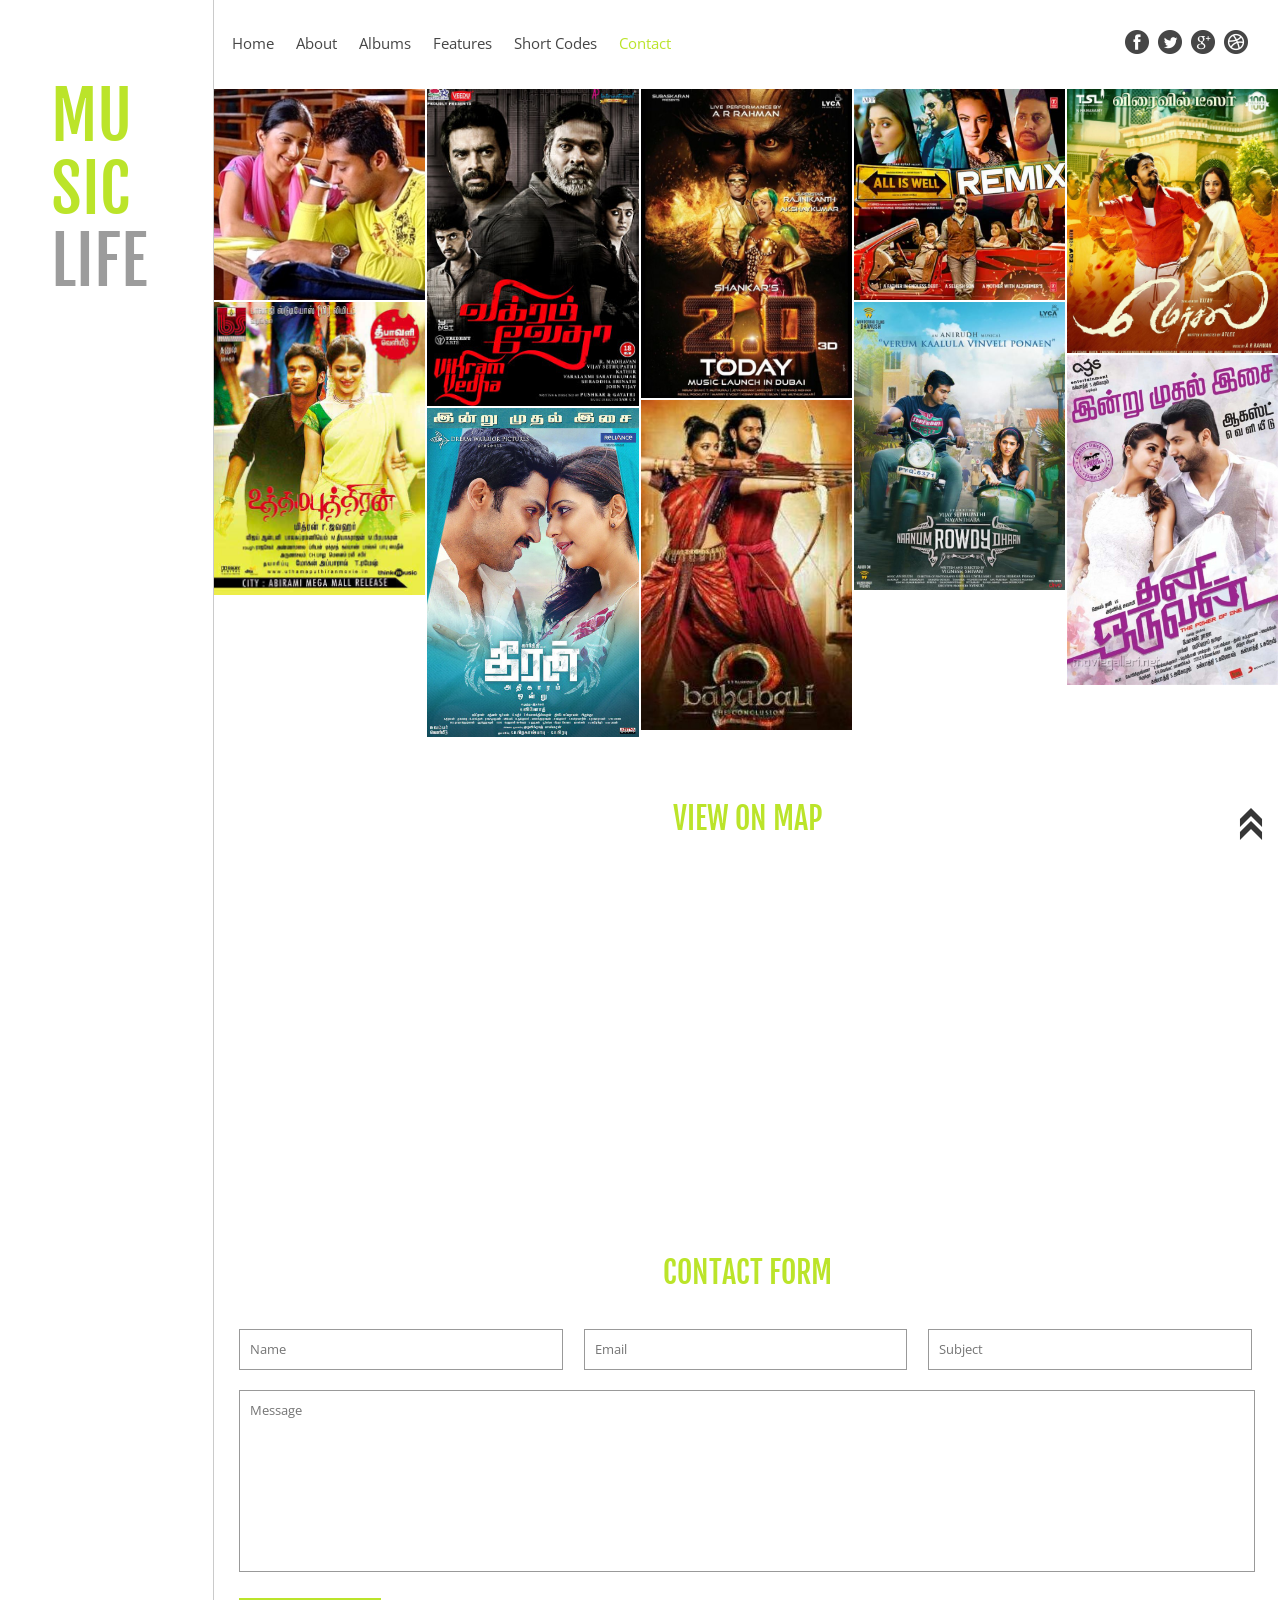
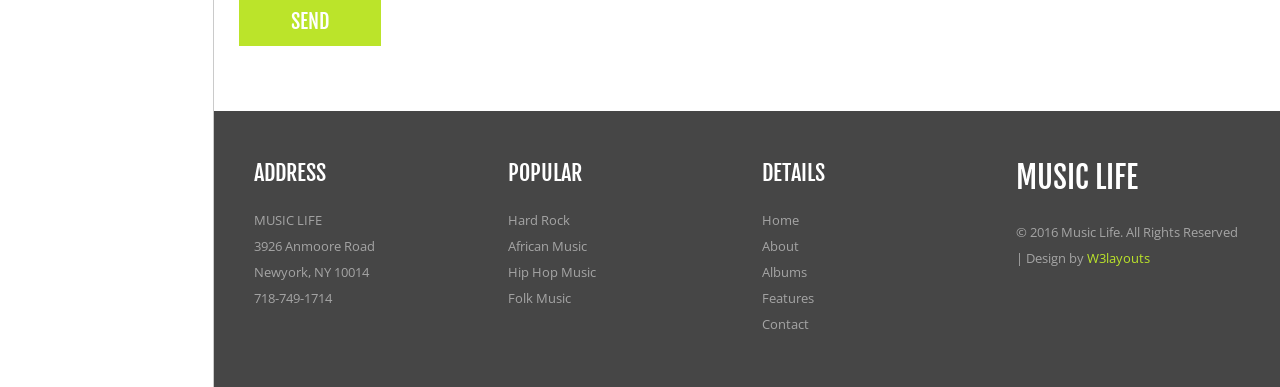
<file: contact.html>
<!--
Author: W3layouts
Author URL: http://w3layouts.com
License: Creative Commons Attribution 3.0 Unported
License URL: http://creativecommons.org/licenses/by/3.0/
-->
<!DOCTYPE html>
<html>
<head>
<title>Music Life a Entertainment Category Flat Bootstrap Responsive Website Template | Contact :: w3layouts</title>
<!-- for-mobile-apps -->
<meta name="viewport" content="width=device-width, initial-scale=1">
<meta http-equiv="Content-Type" content="text/html; charset=utf-8" />
<meta name="keywords" content="Music Life Responsive web template, Bootstrap Web Templates, Flat Web Templates, Android Compatible web template, 
Smartphone Compatible web template, free webdesigns for Nokia, Samsung, LG, SonyEricsson, Motorola web design" />
<script type="application/x-javascript"> addEventListener("load", function() { setTimeout(hideURLbar, 0); }, false);
		function hideURLbar(){ window.scrollTo(0,1); } </script>
<!-- //for-mobile-apps -->
<link href="css/bootstrap.css" rel="stylesheet" type="text/css" media="all" />
<link href="css/style.css" rel="stylesheet" type="text/css" media="all" />
<link rel="stylesheet" type="text/css" href="css/component.css" />
<script src="js/modernizr.custom.js"></script>
<!-- js -->
<script src="js/jquery-1.11.1.min.js"></script>
<!-- //js -->
<link href='//fonts.googleapis.com/css?family=Open+Sans:400,300,300italic,400italic,600,600italic,700,700italic,800,800italic' rel='stylesheet' type='text/css'>
	<!-- start-smoth-scrolling -->
		<script type="text/javascript" src="js/move-top.js"></script>
		<script type="text/javascript" src="js/easing.js"></script>
		<script type="text/javascript">
			jQuery(document).ready(function($) {
				$(".scroll").click(function(event){		
					event.preventDefault();
					$('html,body').animate({scrollTop:$(this.hash).offset().top},1000);
				});
			});
		</script>
	<!-- start-smoth-scrolling -->
	<script src="js/hover_pack.js"></script>
</head>
<body>
<!-- banner -->
<div class="banner">
	<div class="col-md-2 banner-left">
		<h1><a href="index.html">MU<span>SIC</span> <i>LIFE</i></a></h1>
	</div>
	<div class="col-md-10 banner-right">
		<div class="navigation">
			<div class="nav-left">
				<span class="menu"><img src="images/menu.png" alt=""/></span>
						<ul class="nav1">
							<li class="hvr-underline-from-left button2"><a href="index.html">Home</a></li>
							<li class="hvr-underline-from-left button2"><a href="about.html">About</a></li>
							<li class="hvr-underline-from-left button2"><a href="albums.html">Albums</a></li>
							<li class="hvr-underline-from-left button2"><a href="features.html">Features</a></li>
							<li class="hvr-underline-from-left button2"><a href="shortcodes.html">Short Codes</a></li>
							<li class="hvr-underline-from-left button2"><a class="active" href="contact.html">Contact</a></li>
						</ul>
						<!-- script for menu -->
							<script> 
								$( "span.menu" ).click(function() {
								$( "ul.nav1" ).slideToggle( 300, function() {
								 // Animation complete.
								});
								});
							</script>
						<!-- //script for menu -->
					
			</div>
			<div class="nav-right">
				<ul>
					<li><a href="#" class="f1"></a></li>
					<li><a href="#" class="f2"></a></li>
					<li><a href="#" class="f3"></a></li>
					<li><a href="#" class="f4"></a></li>
				</ul>				
			</div>
			<div class="clearfix"></div>
		</div>
		<!-- banner-albums -->
		<div class="banner-albums">
			<div id="portfoliolist">
							<div class="port-grid">
								<div class="portfolio card mix_all" data-cat="card" style="display: inline-block; opacity: 1;">
										<div class="portfolio-wrapper">
											<a data-toggle="modal" data-target=".bs-example-modal-md" href="#" class="b-link-stripe b-animate-go">
												<img class="img-responsive lot" src="images/b1.jpg" alt="">
												 <div class="b-wrapper">
													<div class="b-animate b-from-left b-delay03 ">
														 <p class="plus">Rock</p>
														 <div class="port-like"><span class="glyphicon glyphicon-thumbs-up" aria-hidden="true"></span>3</div>
														 <div class="port-heart"><span class="glyphicon glyphicon-heart-empty" aria-hidden="true"></span>3</div>
													</div>
												</div>
											</a>						
										</div>
								</div>				
								<div class="portfolio app mix_all" data-cat="app" style="display: inline-block; opacity: 1;">
										<div class="portfolio-wrapper">
											<a data-toggle="modal" data-target=".bs-example-modal-md" href="#" class="b-link-stripe b-animate-go">
												<img class="img-responsive lot" src="images/b2.jpg" alt="">
												 <div class="b-wrapper">
													<div class="b-animate b-from-left b-delay03 ">
														 <p class="plus">African</p>
														  <div class="port-like"><span class="glyphicon glyphicon-thumbs-up" aria-hidden="true"></span>3</div>
														 <div class="port-heart"><span class="glyphicon glyphicon-heart-empty" aria-hidden="true"></span>3</div>
													</div>
												</div>
											</a>						
										</div>
								</div>		
							</div>	
							<div class="port-grid">
								<div class="portfolio mov mix_all" data-cat="mov" style="display: inline-block; opacity: 1;">
										<div class="portfolio-wrapper">
											<a data-toggle="modal" data-target=".bs-example-modal-md" href="#" class="b-link-stripe b-animate-go">
												<img class="img-responsive lot" src="images/b3.jpg" alt="">
												 <div class="b-wrapper">
													<div class="b-animate b-from-left b-delay03 ">
														 <p class="plus">Hip Hop</p>
														  <div class="port-like"><span class="glyphicon glyphicon-thumbs-up" aria-hidden="true"></span>3</div>
														 <div class="port-heart"><span class="glyphicon glyphicon-heart-empty" aria-hidden="true"></span>3</div>
													</div>
												</div>
											</a>						
										</div>
								</div>	
								<div class="portfolio icon mix_all" data-cat="icon" style="display: inline-block; opacity: 1;">
										<div class="portfolio-wrapper">
											<a data-toggle="modal" data-target=".bs-example-modal-md" href="#" class="b-link-stripe b-animate-go">
												<img class="img-responsive lot" src="images/b6.jpg" alt="">
												 <div class="b-wrapper">
													<div class="b-animate b-from-left b-delay03 ">
														 <p class="plus">Folk</p>
														  <div class="port-like"><span class="glyphicon glyphicon-thumbs-up" aria-hidden="true"></span>3</div>
														 <div class="port-heart"><span class="glyphicon glyphicon-heart-empty" aria-hidden="true"></span>3</div>
													</div>
												</div>
											</a>						
										</div>
								</div>			
								
							</div>
							<div class="port-grid">
								<div class="portfolio mov mix_all" data-cat="mov" style="display: inline-block; opacity: 1;">
										<div class="portfolio-wrapper">
											<a data-toggle="modal" data-target=".bs-example-modal-md" href="#" class="b-link-stripe b-animate-go">
												<img class="img-responsive lot" src="images/b5.jpg" alt="">
												 <div class="b-wrapper">
													<div class="b-animate b-from-left b-delay03 ">
														 <p class="plus">Indie</p>
														  <div class="port-like"><span class="glyphicon glyphicon-thumbs-up" aria-hidden="true"></span>3</div>
														 <div class="port-heart"><span class="glyphicon glyphicon-heart-empty" aria-hidden="true"></span>3</div>
													</div>
												</div>
											</a>						
										</div>
								</div>
								<div class="portfolio set mix_all" data-cat="set" style="display: inline-block; opacity: 1;">
										<div class="portfolio-wrapper">
											<a data-toggle="modal" data-target=".bs-example-modal-md" href="#" class="b-link-stripe b-animate-go">
												<img class="img-responsive lot" src="images/b10.jpg" alt="">
												 <div class="b-wrapper">
													<div class="b-animate b-from-left b-delay03 ">
														 <p class="plus">College</p>
														  <div class="port-like"><span class="glyphicon glyphicon-thumbs-up" aria-hidden="true"></span>3</div>
														 <div class="port-heart"><span class="glyphicon glyphicon-heart-empty" aria-hidden="true"></span>3</div>
													</div>
												</div>
											</a>						
										</div>
								</div>
							</div>	
							<div class="port-grid">
								<div class="portfolio card mix_all" data-cat="card" style="display: inline-block; opacity: 1;">
										<div class="portfolio-wrapper">
											<a data-toggle="modal" data-target=".bs-example-modal-md" href="#" class="b-link-stripe b-animate-go">
												<img class="img-responsive lot" src="images/b4.jpg" alt="">
												 <div class="b-wrapper">
													<div class="b-animate b-from-left b-delay03 ">
														 <p class="plus">Punk</p>
														  <div class="port-like"><span class="glyphicon glyphicon-thumbs-up" aria-hidden="true"></span>3</div>
														 <div class="port-heart"><span class="glyphicon glyphicon-heart-empty" aria-hidden="true"></span>3</div>
													</div>
												</div>
											</a>						
										</div>
								</div>				
								<div class="portfolio app mix_all" data-cat="app" style="display: inline-block; opacity: 1;">
										<div class="portfolio-wrapper">
											<a data-toggle="modal" data-target=".bs-example-modal-md" href="#" class="b-link-stripe b-animate-go">
												<img class="img-responsive lot" src="images/b8.jpg" alt="">
												 <div class="b-wrapper">
													<div class="b-animate b-from-left b-delay03 ">
														 <p class="plus">Art Punk</p>
														  <div class="port-like"><span class="glyphicon glyphicon-thumbs-up" aria-hidden="true"></span>3</div>
														 <div class="port-heart"><span class="glyphicon glyphicon-heart-empty" aria-hidden="true"></span>3</div>
													</div>
												</div>
											</a>						
										</div>
								</div>		
							</div>
							<div class="port-grid">
								<div class="portfolio card mix_all" data-cat="card" style="display: inline-block; opacity: 1;">
										<div class="portfolio-wrapper">
											<a data-toggle="modal" data-target=".bs-example-modal-md" href="#" class="b-link-stripe b-animate-go">
												<img class="img-responsive lot" src="images/b9.jpg" alt="">
												 <div class="b-wrapper">
													<div class="b-animate b-from-left b-delay03 ">
														 <p class="plus">Jazz</p>
														  <div class="port-like"><span class="glyphicon glyphicon-thumbs-up" aria-hidden="true"></span>3</div>
														 <div class="port-heart"><span class="glyphicon glyphicon-heart-empty" aria-hidden="true"></span>3</div>
													</div>
												</div>
											</a>						
										</div>
								</div>				
								<div class="portfolio app mix_all" data-cat="app" style="display: inline-block; opacity: 1;">
										<div class="portfolio-wrapper">
											<a data-toggle="modal" data-target=".bs-example-modal-md" href="#" class="b-link-stripe b-animate-go">
												<img class="img-responsive lot" src="images/b7.jpg" alt="">
												 <div class="b-wrapper">
													<div class="b-animate b-from-left b-delay03 ">
														 <p class="plus">Rock</p>
														  <div class="port-like"><span class="glyphicon glyphicon-thumbs-up" aria-hidden="true"></span>3</div>
														 <div class="port-heart"><span class="glyphicon glyphicon-heart-empty" aria-hidden="true"></span>3</div>
													</div>
												</div>
											</a>						
										</div>
								</div>		
							</div>	
							<div class="clearfix"></div>
			</div>
		</div>
		<!-- //banner-albums -->
		<!-- contact -->
		<div class="contact-top">
				<h3 class="tittle">VIEW ON MAP</h3>
				<div class="map">
					<iframe src="https://www.google.com/maps/embed?pb=!1m10!1m8!1m3!1d2482.432383990807!2d0.028213999961443994!3d51.52362882484525!3m2!1i1024!2i768!4f13.1!5e0!3m2!1sen!2sin!4v1423469959819"></iframe>
				</div>
				<h3 class="tittle">CONTACT FORM</h3>
					<div class="contact-form">
						<form>
							<input type="text" placeholder="Name" required="">
							<input type="text" placeholder="Email" required="">
							<input type="text" placeholder="Subject" required="">
							<textarea placeholder="Message" required=""></textarea>
							<input type="submit" value="SEND">
						</form>
					</div>
		</div>
		<!-- //contact -->
		<!--footer-->
			<div class="footer">
					<div class="col-md-3 footer-grid">
						<h4>Address</h4>
						<ul>
							<li>MUSIC LIFE</li>
							<li>3926 Anmoore Road</li>
							<li>Newyork, NY 10014</li>
							<li>718-749-1714</li>
						</ul>				
					</div>
					<div class="col-md-3 footer-grid">
						<h4>Popular</h4>
						<ul>
							<li><a href="#">Hard Rock</a></li>
							<li><a href="#">African Music</a></li>
							<li><a href="#">Hip Hop Music</a></li>
							<li><a href="#">Folk Music</a></li>
						</ul>
					</div>
					<div class="col-md-3 footer-grid">
						<h4>Details</h4>
						<ul>
							<li><a href="index.html">Home</a></li>
							<li><a href="about.html">About</a></li>
							<li><a href="albums.html">Albums</a></li>
							<li><a href="features.html">Features</a></li>
							<li><a href="contact.html">Contact</a></li>
						</ul>
					</div>
					<div class="col-md-3 footer-grid">
						<h2><a href="index.html">MUSIC LIFE</a></h2>
						<p>&copy; 2016 Music Life. All Rights Reserved | Design by  <a href="http://w3layouts.com/"> W3layouts</a></p>
					</div>
					<div class="clearfix"></div>
			</div>
		<!--//footer-->
	</div>
	<div class="clearfix"></div>
</div>

<!-- //banner -->
<!-- for bootstrap working -->
	<script src="js/bootstrap.js"></script>
<!-- //for bootstrap working -->
<!-- smooth scrolling -->
	<script type="text/javascript">
		$(document).ready(function() {
		/*
			var defaults = {
			containerID: 'toTop', // fading element id
			containerHoverID: 'toTopHover', // fading element hover id
			scrollSpeed: 1200,
			easingType: 'linear' 
			};
		*/								
		$().UItoTop({ easingType: 'easeOutQuart' });
		});
	</script>
	<a href="#" id="toTop" style="display: block;"> <span id="toTopHover" style="opacity: 1;"> </span></a>
<!-- //smooth scrolling -->
</body>
</html>
</file>
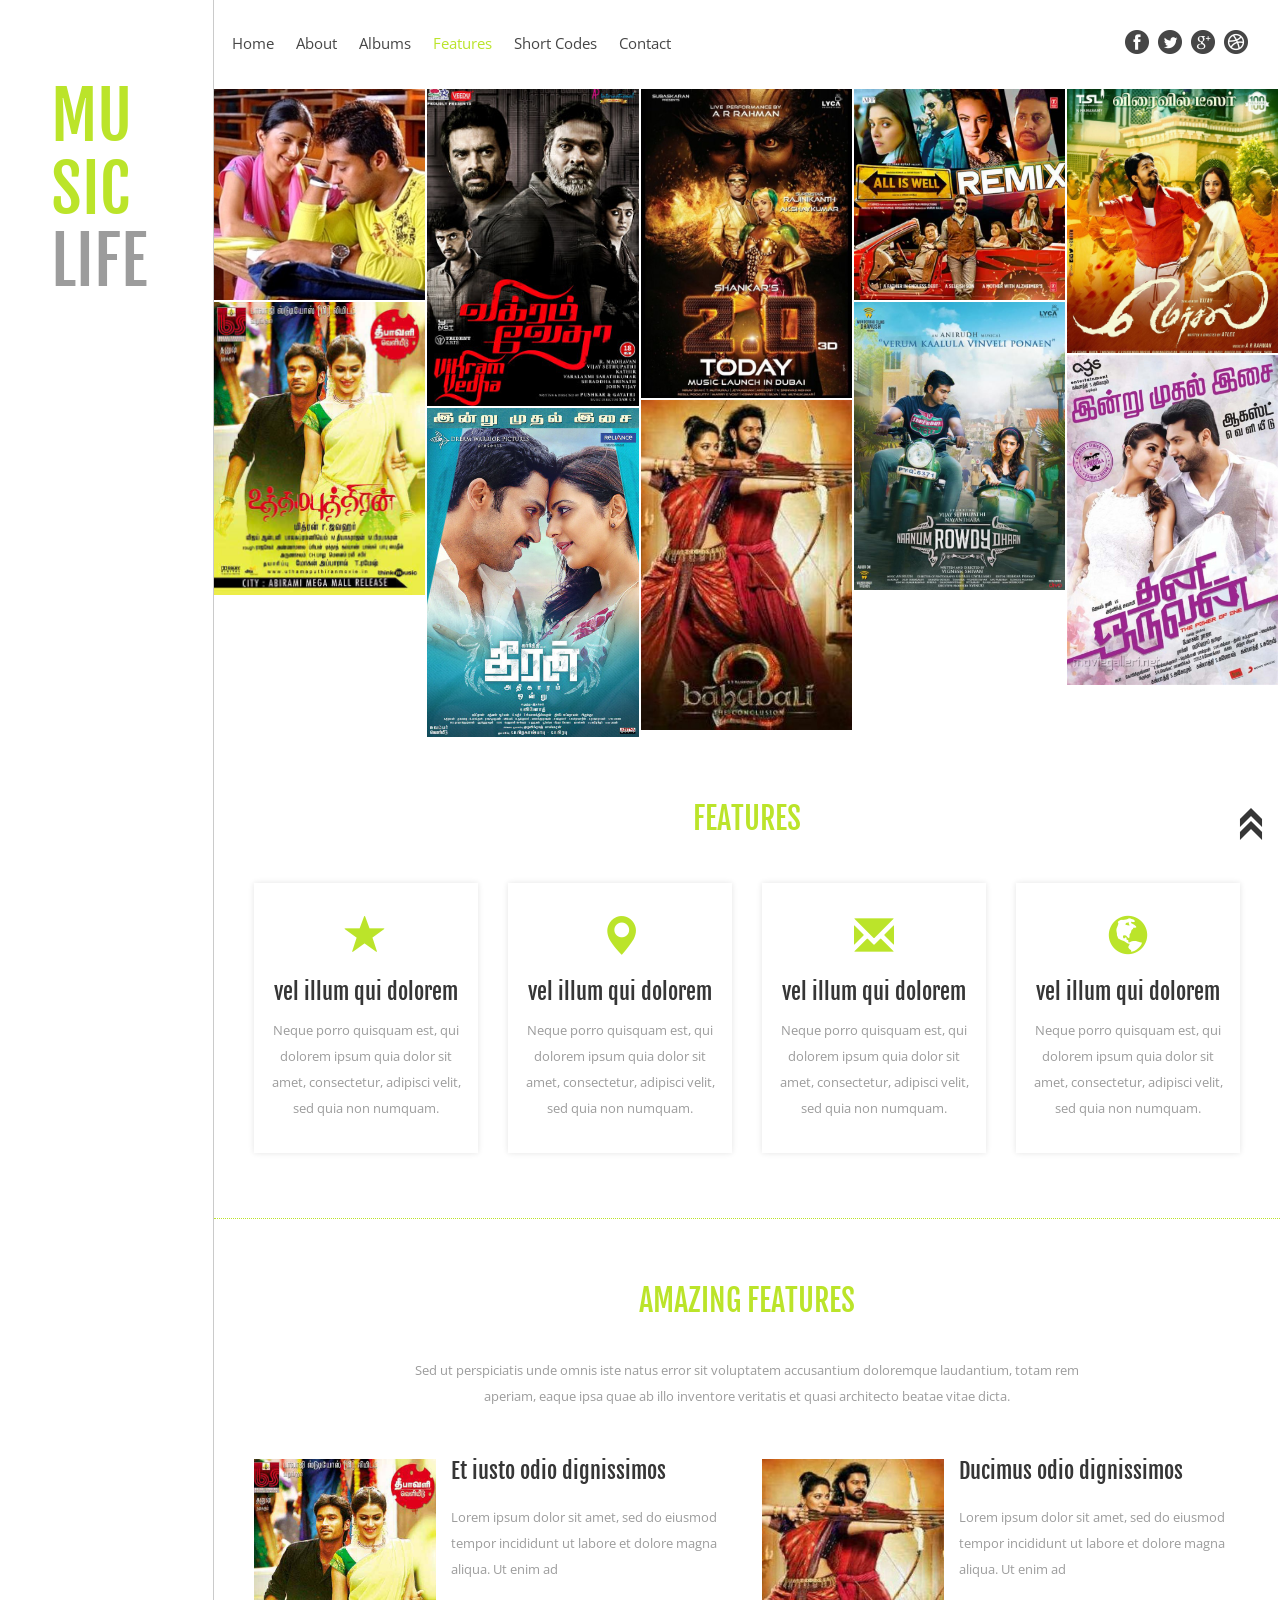
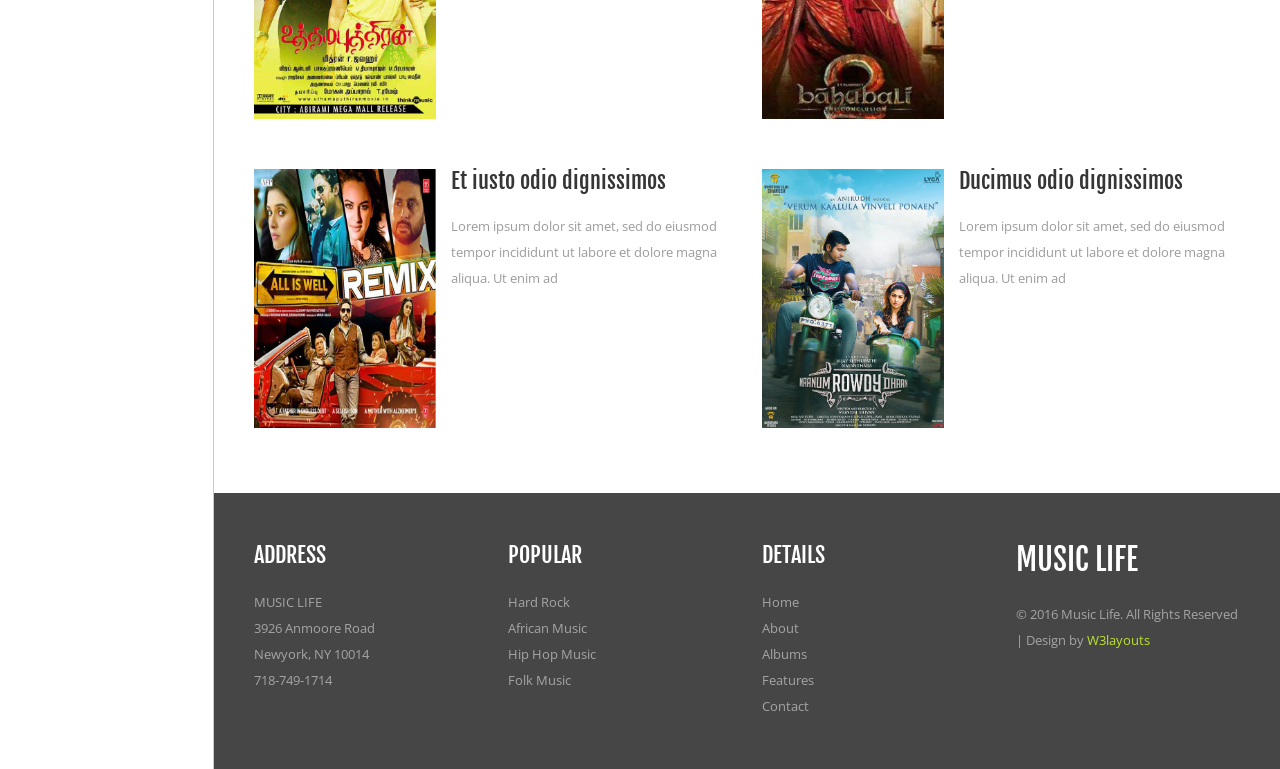
<file: features.html>
<!--
Author: W3layouts
Author URL: http://w3layouts.com
License: Creative Commons Attribution 3.0 Unported
License URL: http://creativecommons.org/licenses/by/3.0/
-->
<!DOCTYPE html>
<html>
<head>
<title>Music Life a Entertainment Category Flat Bootstrap Responsive Website Template | Features :: w3layouts</title>
<!-- for-mobile-apps -->
<meta name="viewport" content="width=device-width, initial-scale=1">
<meta http-equiv="Content-Type" content="text/html; charset=utf-8" />
<meta name="keywords" content="Music Life Responsive web template, Bootstrap Web Templates, Flat Web Templates, Android Compatible web template, 
Smartphone Compatible web template, free webdesigns for Nokia, Samsung, LG, SonyEricsson, Motorola web design" />
<script type="application/x-javascript"> addEventListener("load", function() { setTimeout(hideURLbar, 0); }, false);
		function hideURLbar(){ window.scrollTo(0,1); } </script>
<!-- //for-mobile-apps -->
<link href="css/bootstrap.css" rel="stylesheet" type="text/css" media="all" />
<link href="css/style.css" rel="stylesheet" type="text/css" media="all" />
<link rel="stylesheet" type="text/css" href="css/component.css" />
<script src="js/modernizr.custom.js"></script>
<!-- js -->
<script src="js/jquery-1.11.1.min.js"></script>
<!-- //js -->
<link href='//fonts.googleapis.com/css?family=Open+Sans:400,300,300italic,400italic,600,600italic,700,700italic,800,800italic' rel='stylesheet' type='text/css'>
	<!-- start-smoth-scrolling -->
		<script type="text/javascript" src="js/move-top.js"></script>
		<script type="text/javascript" src="js/easing.js"></script>
		<script type="text/javascript">
			jQuery(document).ready(function($) {
				$(".scroll").click(function(event){		
					event.preventDefault();
					$('html,body').animate({scrollTop:$(this.hash).offset().top},1000);
				});
			});
		</script>
	<!-- start-smoth-scrolling -->
	<script src="js/hover_pack.js"></script>
</head>
<body>
<!-- banner -->
<div class="banner">
	<div class="col-md-2 banner-left">
		<h1><a href="index.html">MU<span>SIC</span> <i>LIFE</i></a></h1>
	</div>
	<div class="col-md-10 banner-right">
		<div class="navigation">
			<div class="nav-left">
				<span class="menu"><img src="images/menu.png" alt=""/></span>
						<ul class="nav1">
							<li class="hvr-underline-from-left button2"><a href="index.html">Home</a></li>
							<li class="hvr-underline-from-left button2"><a href="about.html">About</a></li>
							<li class="hvr-underline-from-left button2"><a href="albums.html">Albums</a></li>
							<li class="hvr-underline-from-left button2"><a class="active" href="features.html">Features</a></li>
							<li class="hvr-underline-from-left button2"><a href="shortcodes.html">Short Codes</a></li>
							<li class="hvr-underline-from-left button2"><a href="contact.html">Contact</a></li>
						</ul>
						<!-- script for menu -->
							<script> 
								$( "span.menu" ).click(function() {
								$( "ul.nav1" ).slideToggle( 300, function() {
								 // Animation complete.
								});
								});
							</script>
						<!-- //script for menu -->
					
			</div>
			<div class="nav-right">
				<ul>
					<li><a href="#" class="f1"></a></li>
					<li><a href="#" class="f2"></a></li>
					<li><a href="#" class="f3"></a></li>
					<li><a href="#" class="f4"></a></li>
				</ul>				
			</div>
			<div class="clearfix"></div>
		</div>
		<!-- banner-albums -->
		<div class="banner-albums">
			<div id="portfoliolist">
							<div class="port-grid">
								<div class="portfolio card mix_all" data-cat="card" style="display: inline-block; opacity: 1;">
										<div class="portfolio-wrapper">
											<a data-toggle="modal" data-target=".bs-example-modal-md" href="#" class="b-link-stripe b-animate-go">
												<img class="img-responsive lot" src="images/b1.jpg" alt="">
												 <div class="b-wrapper">
													<div class="b-animate b-from-left b-delay03 ">
														 <p class="plus">Rock</p>
														 <div class="port-like"><span class="glyphicon glyphicon-thumbs-up" aria-hidden="true"></span>3</div>
														 <div class="port-heart"><span class="glyphicon glyphicon-heart-empty" aria-hidden="true"></span>3</div>
													</div>
												</div>
											</a>						
										</div>
								</div>				
								<div class="portfolio app mix_all" data-cat="app" style="display: inline-block; opacity: 1;">
										<div class="portfolio-wrapper">
											<a data-toggle="modal" data-target=".bs-example-modal-md" href="#" class="b-link-stripe b-animate-go">
												<img class="img-responsive lot" src="images/b2.jpg" alt="">
												 <div class="b-wrapper">
													<div class="b-animate b-from-left b-delay03 ">
														 <p class="plus">African</p>
														  <div class="port-like"><span class="glyphicon glyphicon-thumbs-up" aria-hidden="true"></span>3</div>
														 <div class="port-heart"><span class="glyphicon glyphicon-heart-empty" aria-hidden="true"></span>3</div>
													</div>
												</div>
											</a>						
										</div>
								</div>		
							</div>	
							<div class="port-grid">
								<div class="portfolio mov mix_all" data-cat="mov" style="display: inline-block; opacity: 1;">
										<div class="portfolio-wrapper">
											<a data-toggle="modal" data-target=".bs-example-modal-md" href="#" class="b-link-stripe b-animate-go">
												<img class="img-responsive lot" src="images/b3.jpg" alt="">
												 <div class="b-wrapper">
													<div class="b-animate b-from-left b-delay03 ">
														 <p class="plus">Hip Hop</p>
														  <div class="port-like"><span class="glyphicon glyphicon-thumbs-up" aria-hidden="true"></span>3</div>
														 <div class="port-heart"><span class="glyphicon glyphicon-heart-empty" aria-hidden="true"></span>3</div>
													</div>
												</div>
											</a>						
										</div>
								</div>	
								<div class="portfolio icon mix_all" data-cat="icon" style="display: inline-block; opacity: 1;">
										<div class="portfolio-wrapper">
											<a data-toggle="modal" data-target=".bs-example-modal-md" href="#" class="b-link-stripe b-animate-go">
												<img class="img-responsive lot" src="images/b6.jpg" alt="">
												 <div class="b-wrapper">
													<div class="b-animate b-from-left b-delay03 ">
														 <p class="plus">Folk</p>
														  <div class="port-like"><span class="glyphicon glyphicon-thumbs-up" aria-hidden="true"></span>3</div>
														 <div class="port-heart"><span class="glyphicon glyphicon-heart-empty" aria-hidden="true"></span>3</div>
													</div>
												</div>
											</a>						
										</div>
								</div>			
								
							</div>
							<div class="port-grid">
								<div class="portfolio mov mix_all" data-cat="mov" style="display: inline-block; opacity: 1;">
										<div class="portfolio-wrapper">
											<a data-toggle="modal" data-target=".bs-example-modal-md" href="#" class="b-link-stripe b-animate-go">
												<img class="img-responsive lot" src="images/b5.jpg" alt="">
												 <div class="b-wrapper">
													<div class="b-animate b-from-left b-delay03 ">
														 <p class="plus">Indie</p>
														  <div class="port-like"><span class="glyphicon glyphicon-thumbs-up" aria-hidden="true"></span>3</div>
														 <div class="port-heart"><span class="glyphicon glyphicon-heart-empty" aria-hidden="true"></span>3</div>
													</div>
												</div>
											</a>						
										</div>
								</div>
								<div class="portfolio set mix_all" data-cat="set" style="display: inline-block; opacity: 1;">
										<div class="portfolio-wrapper">
											<a data-toggle="modal" data-target=".bs-example-modal-md" href="#" class="b-link-stripe b-animate-go">
												<img class="img-responsive lot" src="images/b10.jpg" alt="">
												 <div class="b-wrapper">
													<div class="b-animate b-from-left b-delay03 ">
														 <p class="plus">College</p>
														  <div class="port-like"><span class="glyphicon glyphicon-thumbs-up" aria-hidden="true"></span>3</div>
														 <div class="port-heart"><span class="glyphicon glyphicon-heart-empty" aria-hidden="true"></span>3</div>
													</div>
												</div>
											</a>						
										</div>
								</div>
							</div>	
							<div class="port-grid">
								<div class="portfolio card mix_all" data-cat="card" style="display: inline-block; opacity: 1;">
										<div class="portfolio-wrapper">
											<a data-toggle="modal" data-target=".bs-example-modal-md" href="#" class="b-link-stripe b-animate-go">
												<img class="img-responsive lot" src="images/b4.jpg" alt="">
												 <div class="b-wrapper">
													<div class="b-animate b-from-left b-delay03 ">
														 <p class="plus">Punk</p>
														  <div class="port-like"><span class="glyphicon glyphicon-thumbs-up" aria-hidden="true"></span>3</div>
														 <div class="port-heart"><span class="glyphicon glyphicon-heart-empty" aria-hidden="true"></span>3</div>
													</div>
												</div>
											</a>						
										</div>
								</div>				
								<div class="portfolio app mix_all" data-cat="app" style="display: inline-block; opacity: 1;">
										<div class="portfolio-wrapper">
											<a data-toggle="modal" data-target=".bs-example-modal-md" href="#" class="b-link-stripe b-animate-go">
												<img class="img-responsive lot" src="images/b8.jpg" alt="">
												 <div class="b-wrapper">
													<div class="b-animate b-from-left b-delay03 ">
														 <p class="plus">Art Punk</p>
														  <div class="port-like"><span class="glyphicon glyphicon-thumbs-up" aria-hidden="true"></span>3</div>
														 <div class="port-heart"><span class="glyphicon glyphicon-heart-empty" aria-hidden="true"></span>3</div>
													</div>
												</div>
											</a>						
										</div>
								</div>		
							</div>
							<div class="port-grid">
								<div class="portfolio card mix_all" data-cat="card" style="display: inline-block; opacity: 1;">
										<div class="portfolio-wrapper">
											<a data-toggle="modal" data-target=".bs-example-modal-md" href="#" class="b-link-stripe b-animate-go">
												<img class="img-responsive lot" src="images/b9.jpg" alt="">
												 <div class="b-wrapper">
													<div class="b-animate b-from-left b-delay03 ">
														 <p class="plus">Jazz</p>
														  <div class="port-like"><span class="glyphicon glyphicon-thumbs-up" aria-hidden="true"></span>3</div>
														 <div class="port-heart"><span class="glyphicon glyphicon-heart-empty" aria-hidden="true"></span>3</div>
													</div>
												</div>
											</a>						
										</div>
								</div>				
								<div class="portfolio app mix_all" data-cat="app" style="display: inline-block; opacity: 1;">
										<div class="portfolio-wrapper">
											<a data-toggle="modal" data-target=".bs-example-modal-md" href="#" class="b-link-stripe b-animate-go">
												<img class="img-responsive lot" src="images/b7.jpg" alt="">
												 <div class="b-wrapper">
													<div class="b-animate b-from-left b-delay03 ">
														 <p class="plus">Rock</p>
														  <div class="port-like"><span class="glyphicon glyphicon-thumbs-up" aria-hidden="true"></span>3</div>
														 <div class="port-heart"><span class="glyphicon glyphicon-heart-empty" aria-hidden="true"></span>3</div>
													</div>
												</div>
											</a>						
										</div>
								</div>		
							</div>	
							<div class="clearfix"></div>
			</div>
		</div>
		<!-- //banner-albums -->
		<!-- features -->
			<div class="featured-services">
					<h3 class="tittle">FEATURES</h3>
					<div class="featured-services-grids">
						<div class="col-md-3 featured-services-grid">
							<div class="featured-services-grd">
								<span class="glyphicon glyphicon-star" aria-hidden="true"></span>
								<h4>vel illum qui dolorem</h4>
								<p>Neque porro quisquam est, qui dolorem ipsum quia dolor 
									sit amet, consectetur, adipisci velit, sed quia non numquam.</p>
								
							</div>
						</div>
						<div class="col-md-3 featured-services-grid">
							<div class="featured-services-grd">
								<span class="glyphicon glyphicon-map-marker" aria-hidden="true"></span>
								<h4>vel illum qui dolorem</h4>
								<p>Neque porro quisquam est, qui dolorem ipsum quia dolor 
									sit amet, consectetur, adipisci velit, sed quia non numquam.</p>
								
							</div>
						</div>
						<div class="col-md-3 featured-services-grid">
							<div class="featured-services-grd">
								<span class="glyphicon glyphicon-envelope" aria-hidden="true"></span>
								<h4>vel illum qui dolorem</h4>
								<p>Neque porro quisquam est, qui dolorem ipsum quia dolor 
									sit amet, consectetur, adipisci velit, sed quia non numquam.</p>
							
							</div>
						</div>
						<div class="col-md-3 featured-services-grid">
							<div class="featured-services-grd">
								<span class="glyphicon glyphicon-globe" aria-hidden="true"></span>
								<h4>vel illum qui dolorem</h4>
								<p>Neque porro quisquam est, qui dolorem ipsum quia dolor 
									sit amet, consectetur, adipisci velit, sed quia non numquam.</p>
							
							</div>
						</div>
						<div class="clearfix"> </div>
					</div>
			</div>	
		<!-- //features -->
			<div class="features-main">
				<div class="fea-top">
				  <h3 class="tittle">AMAZING FEATURES</h3>
				  <p>Sed ut perspiciatis unde omnis iste natus error sit voluptatem accusantium doloremque laudantium, totam rem aperiam, eaque ipsa quae ab illo inventore veritatis et quasi architecto beatae vitae dicta.</p>
				</div>
				<div class="feature-botttom">
							<div class="col-md-6 fea-grid">
								<div class="col-md-5 fea-img">
									<img src="images/g2.jpg" alt="" />
								</div>
								<div class="col-md-7 fea-text">
									<h4>Et iusto odio dignissimos</h4>
									<p>Lorem ipsum dolor sit amet, sed do eiusmod tempor incididunt ut labore et dolore magna aliqua. Ut enim ad  </p>
								 </div>
							  <div class="clearfix"> </div>
							</div>
							<div class="col-md-6 fea-grid">
								<div class="col-md-5 fea-img">
									<img src="images/g6.jpg" alt="" />
								</div>
								<div class="col-md-7 fea-text">
									<h4>Ducimus odio dignissimos</h4>
									<p>Lorem ipsum dolor sit amet, sed do eiusmod tempor incididunt ut labore et dolore magna aliqua. Ut enim ad</p>
								</div>
							</div>
							<div class="col-md-6 fea-grid">
								<div class="col-md-5 fea-img">
									<img src="images/g7.jpg" alt="" />
								</div>
								<div class="col-md-7 fea-text">
									<h4>Et iusto odio dignissimos</h4>
									<p>Lorem ipsum dolor sit amet, sed do eiusmod tempor incididunt ut labore et dolore magna aliqua. Ut enim ad </p>
								</div>
							  <div class="clearfix"> </div>
							</div>
							<div class="col-md-6 fea-grid">
								<div class="col-md-5 fea-img">
									<img src="images/g8.jpg" alt="" />
								</div>
								<div class="col-md-7 fea-text">
									<h4>Ducimus odio dignissimos</h4>
									<p>Lorem ipsum dolor sit amet, sed do eiusmod tempor incididunt ut labore et dolore magna aliqua. Ut enim ad </p>
								</div>
							</div>
						   <div class="clearfix"> </div>
				</div>
			</div>
		<!--footer-->
			<div class="footer">
					<div class="col-md-3 footer-grid">
						<h4>Address</h4>
						<ul>
							<li>MUSIC LIFE</li>
							<li>3926 Anmoore Road</li>
							<li>Newyork, NY 10014</li>
							<li>718-749-1714</li>
						</ul>				
					</div>
					<div class="col-md-3 footer-grid">
						<h4>Popular</h4>
						<ul>
							<li><a href="#">Hard Rock</a></li>
							<li><a href="#">African Music</a></li>
							<li><a href="#">Hip Hop Music</a></li>
							<li><a href="#">Folk Music</a></li>
						</ul>
					</div>
					<div class="col-md-3 footer-grid">
						<h4>Details</h4>
						<ul>
							<li><a href="index.html">Home</a></li>
							<li><a href="about.html">About</a></li>
							<li><a href="albums.html">Albums</a></li>
							<li><a href="features.html">Features</a></li>
							<li><a href="contact.html">Contact</a></li>
						</ul>
					</div>
					<div class="col-md-3 footer-grid">
						<h2><a href="index.html">MUSIC LIFE</a></h2>
						<p>&copy; 2016 Music Life. All Rights Reserved | Design by  <a href="http://w3layouts.com/"> W3layouts</a></p>
					</div>
					<div class="clearfix"></div>
			</div>
		<!--//footer-->
	</div>
	<div class="clearfix"></div>
</div>

<!-- //banner -->
<!-- for bootstrap working -->
	<script src="js/bootstrap.js"></script>
<!-- //for bootstrap working -->
<!-- smooth scrolling -->
	<script type="text/javascript">
		$(document).ready(function() {
		/*
			var defaults = {
			containerID: 'toTop', // fading element id
			containerHoverID: 'toTopHover', // fading element hover id
			scrollSpeed: 1200,
			easingType: 'linear' 
			};
		*/								
		$().UItoTop({ easingType: 'easeOutQuart' });
		});
	</script>
	<a href="#" id="toTop" style="display: block;"> <span id="toTopHover" style="opacity: 1;"> </span></a>
<!-- //smooth scrolling -->
</body>
</html>
</file>
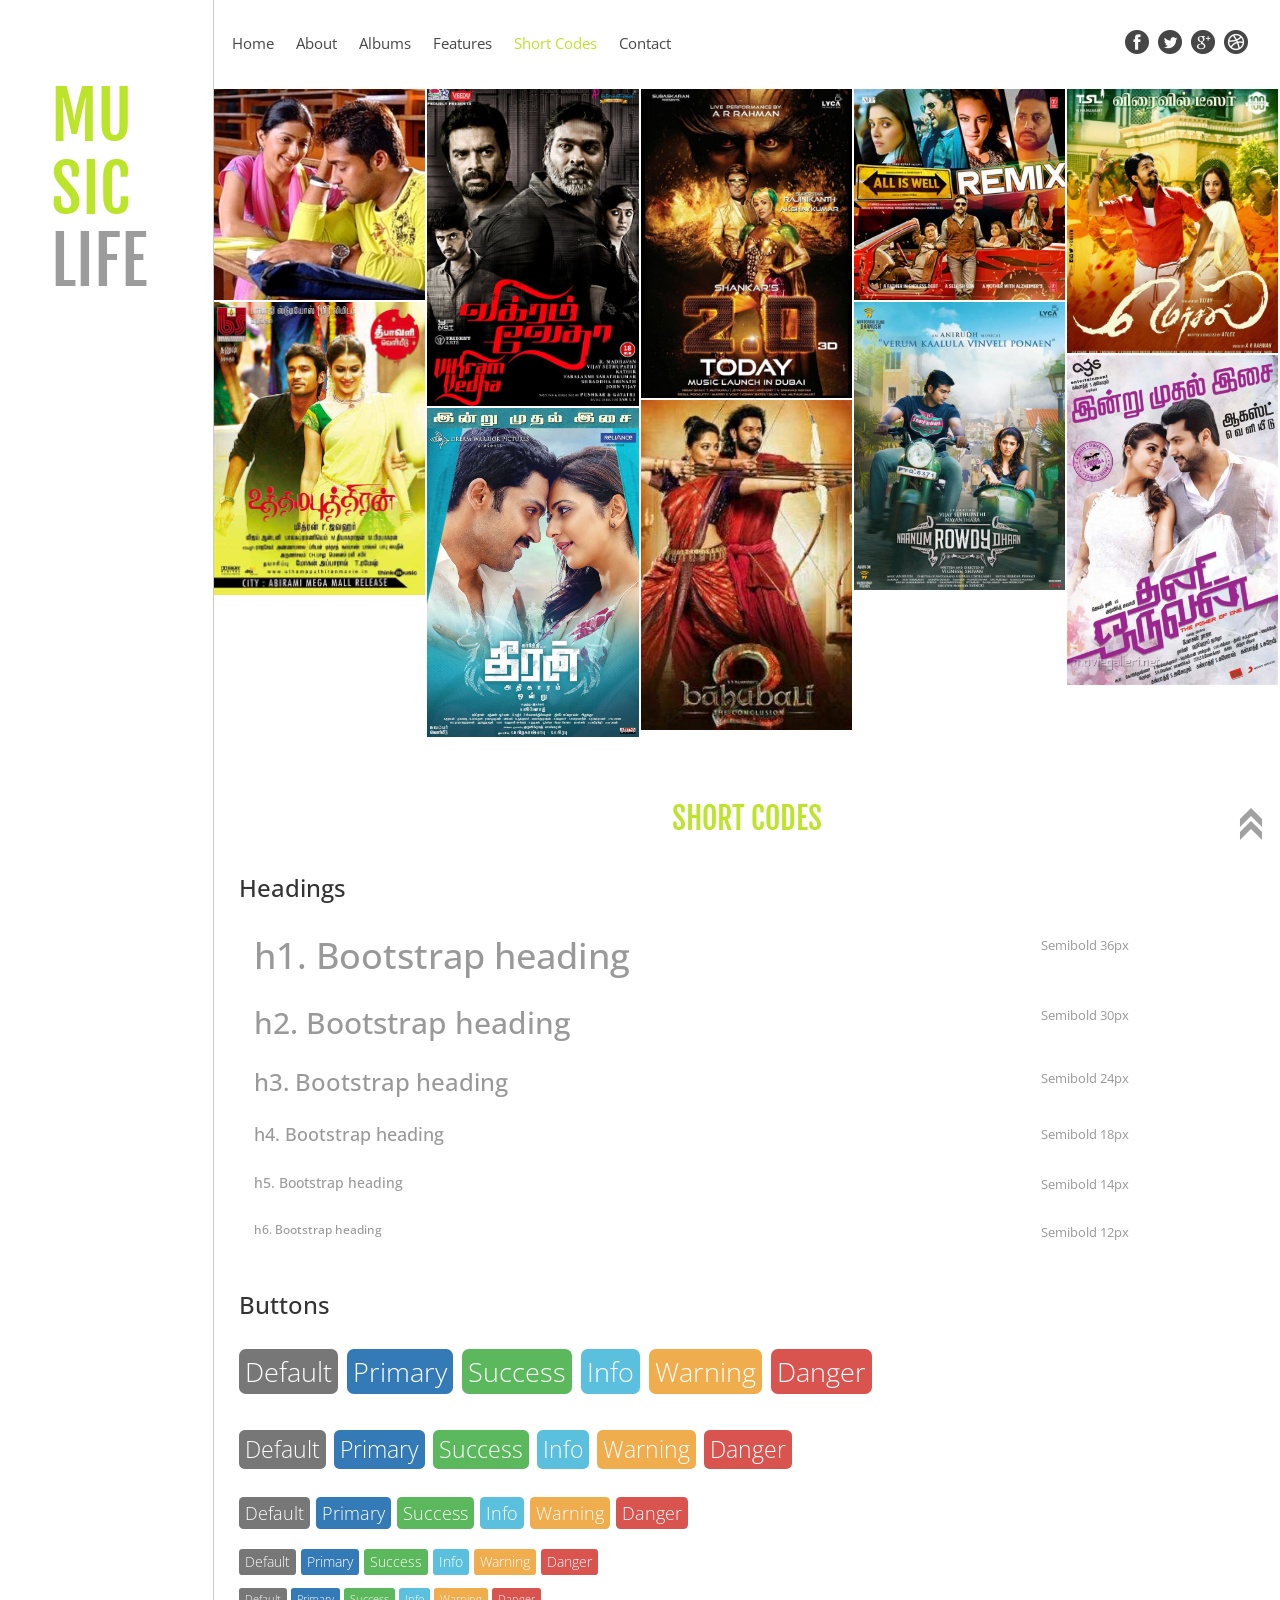
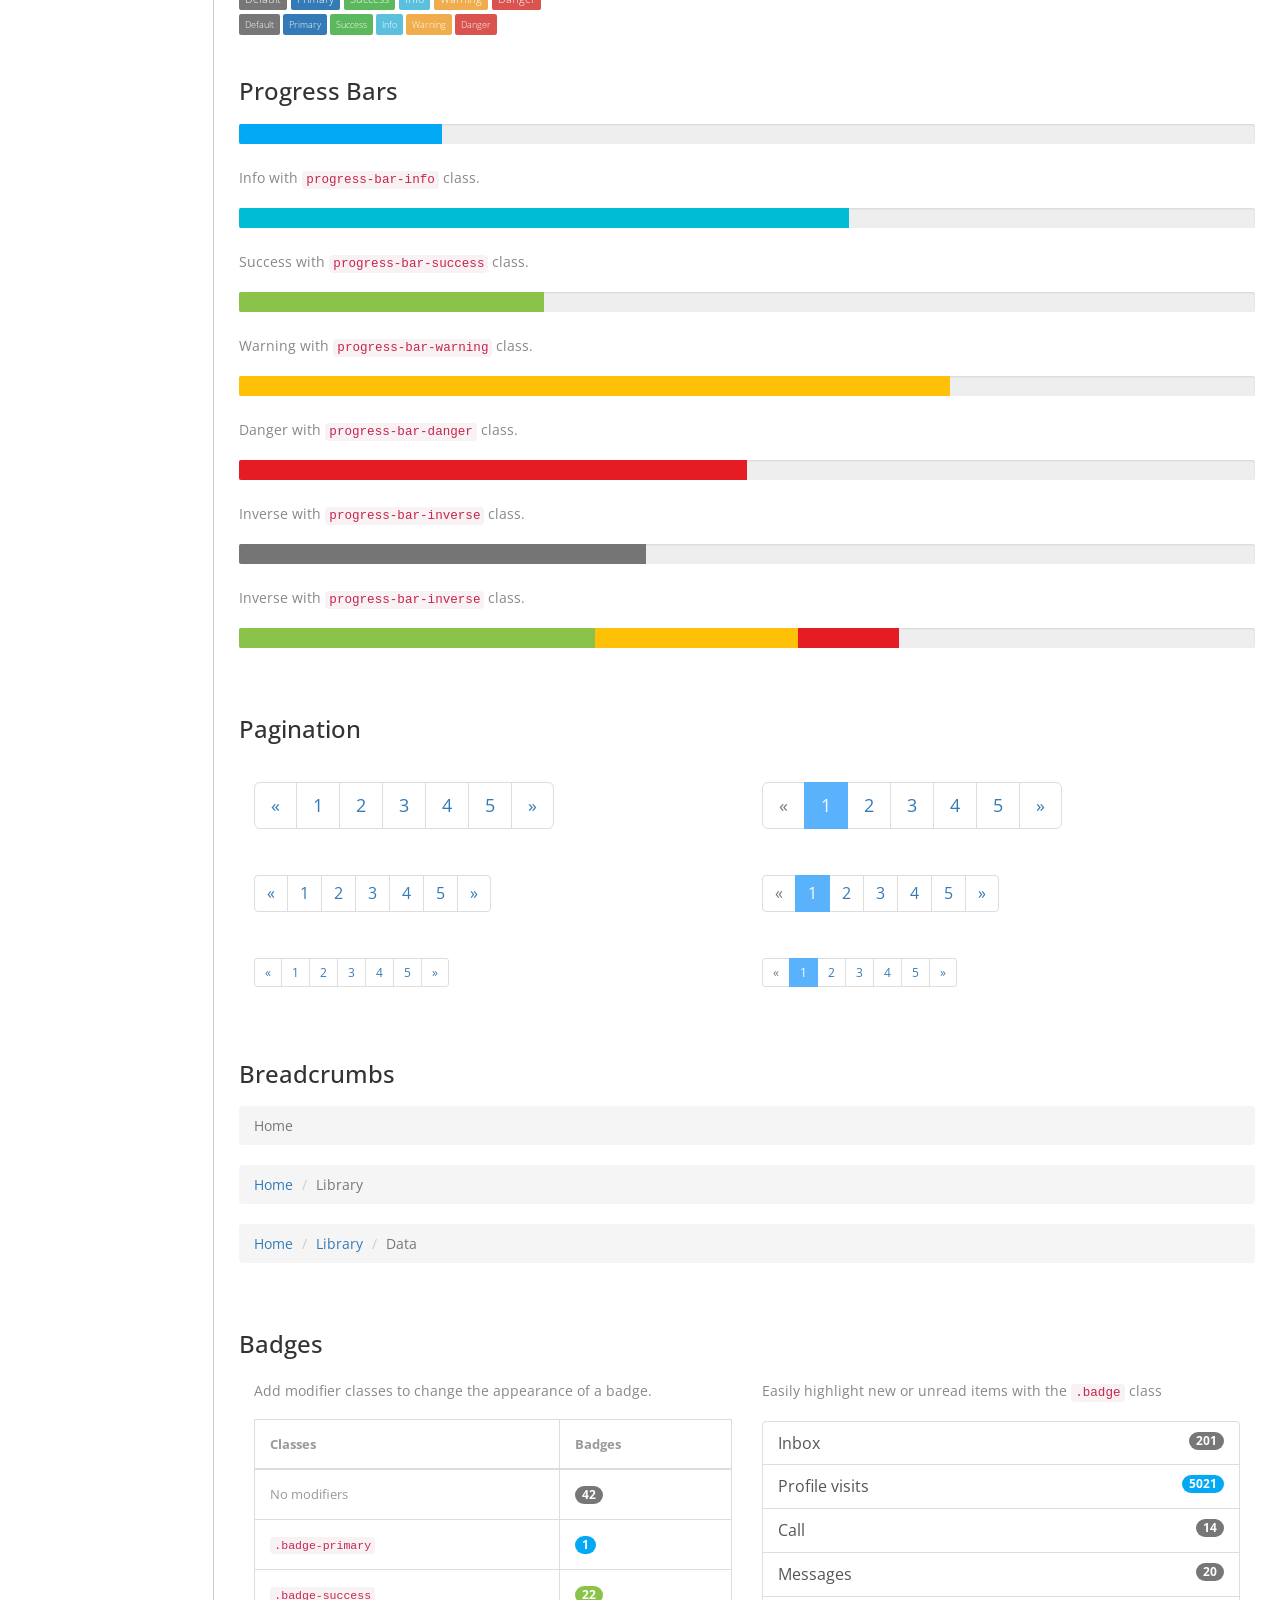
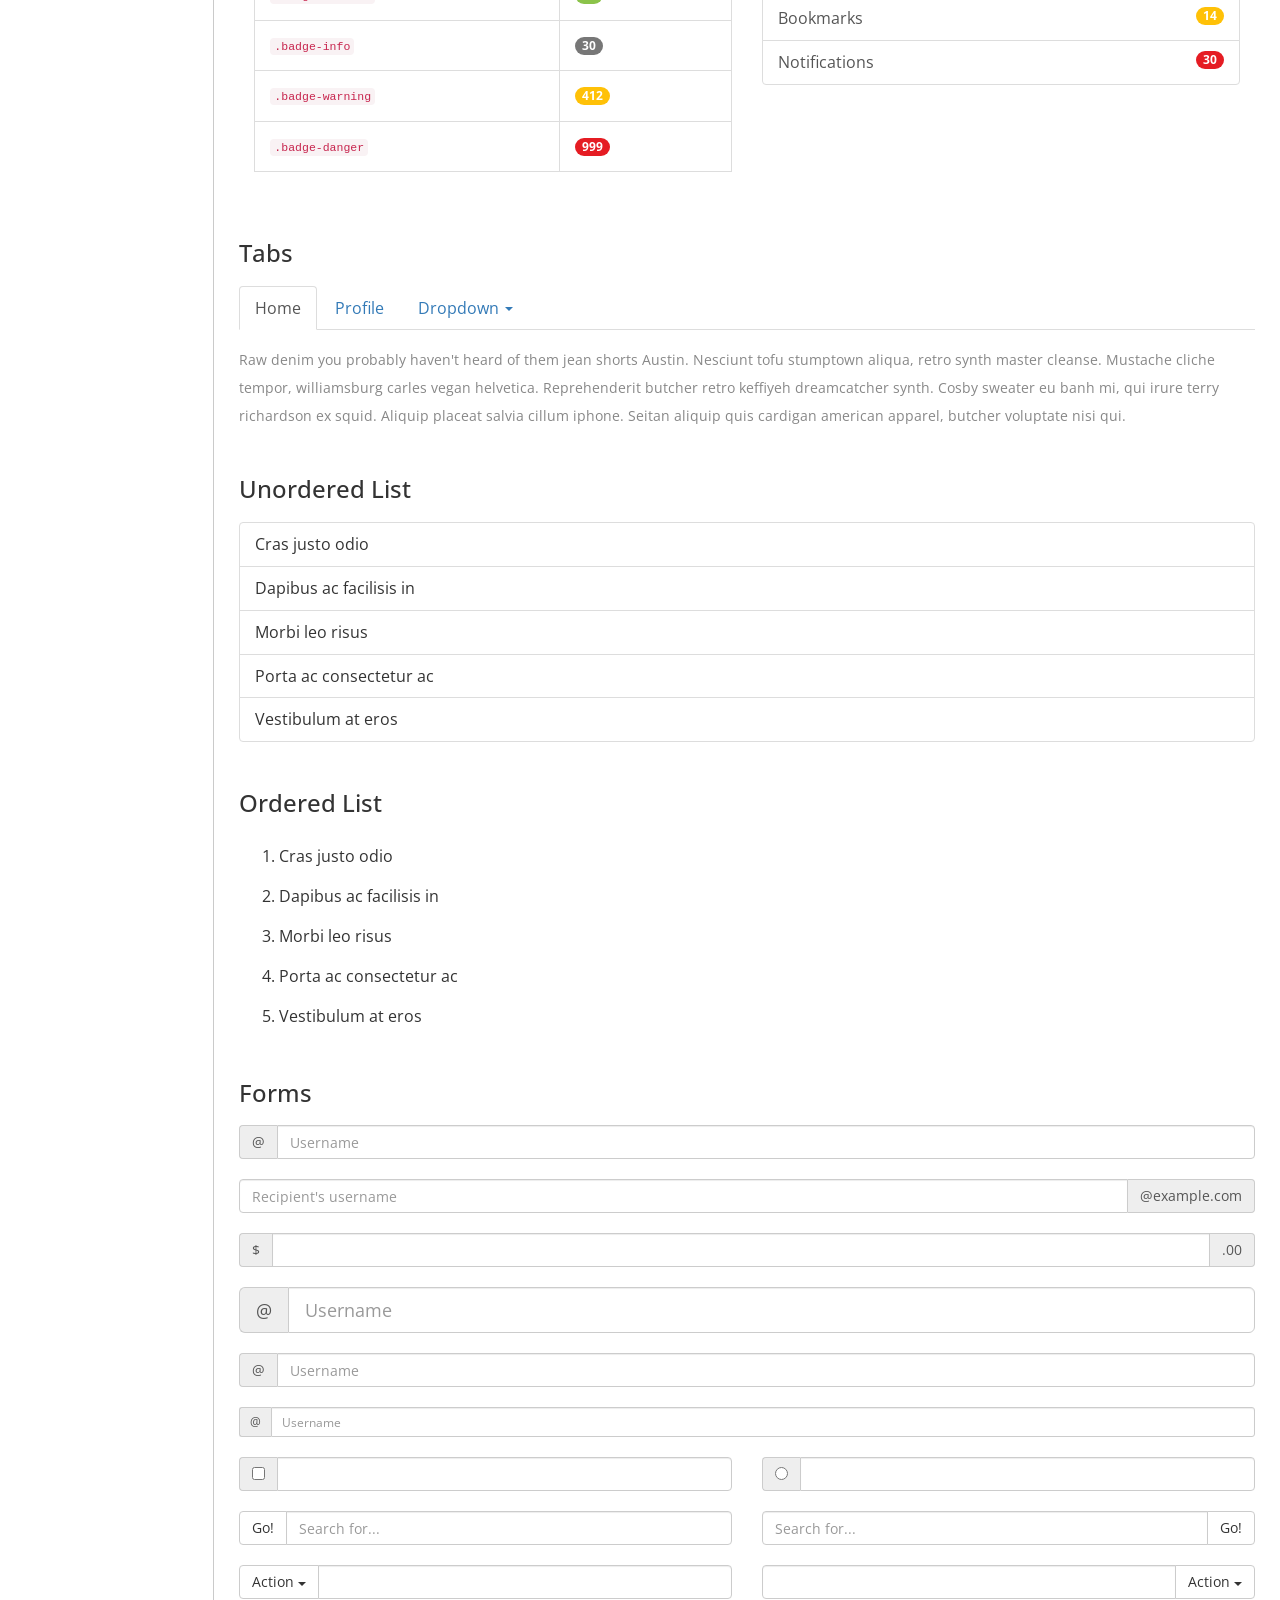
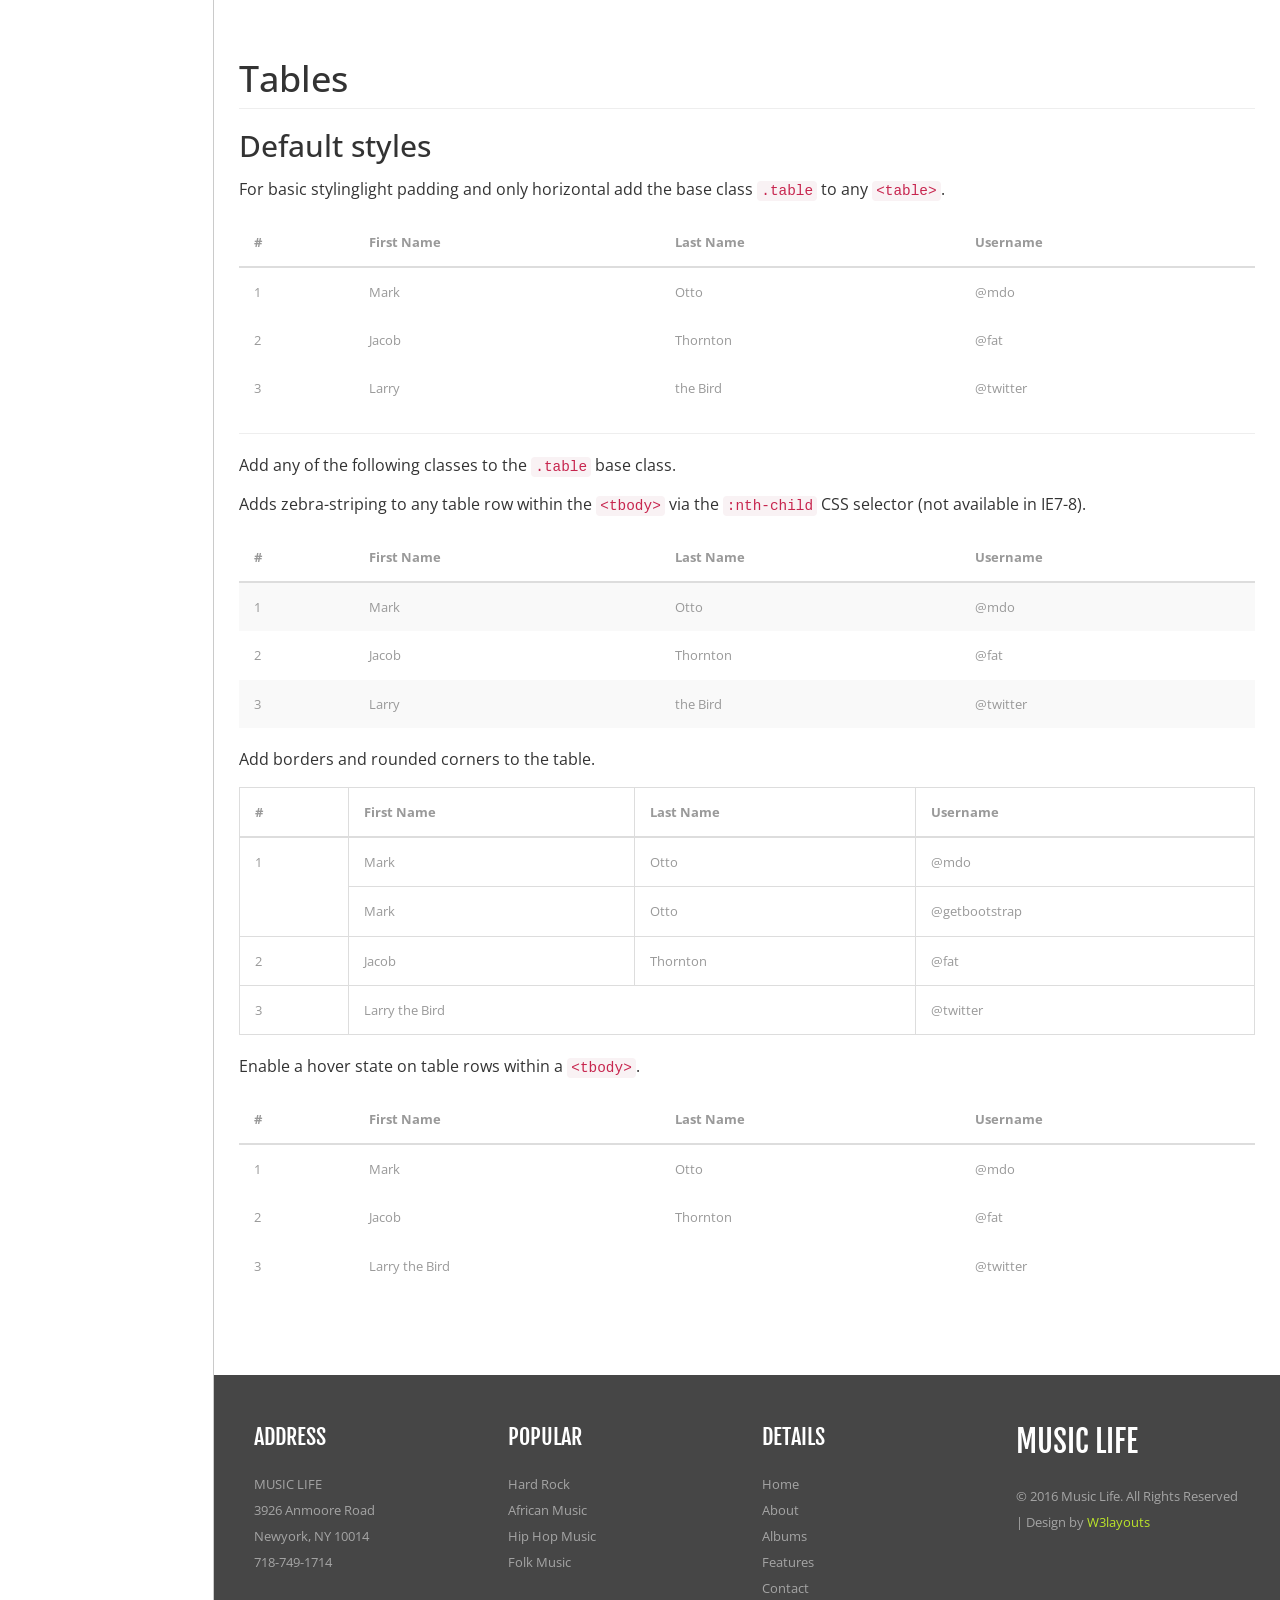
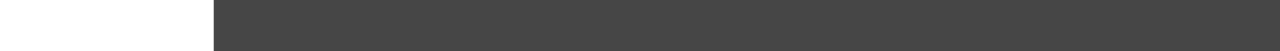
<file: shortcodes.html>
<!--
Author: W3layouts
Author URL: http://w3layouts.com
License: Creative Commons Attribution 3.0 Unported
License URL: http://creativecommons.org/licenses/by/3.0/
-->
<!DOCTYPE html>
<html>
<head>
<title>Music Life a Entertainment Category Flat Bootstrap Responsive Website Template | Short Codes :: w3layouts</title>
<!-- for-mobile-apps -->
<meta name="viewport" content="width=device-width, initial-scale=1">
<meta http-equiv="Content-Type" content="text/html; charset=utf-8" />
<meta name="keywords" content="Music Life Responsive web template, Bootstrap Web Templates, Flat Web Templates, Android Compatible web template, 
Smartphone Compatible web template, free webdesigns for Nokia, Samsung, LG, SonyEricsson, Motorola web design" />
<script type="application/x-javascript"> addEventListener("load", function() { setTimeout(hideURLbar, 0); }, false);
		function hideURLbar(){ window.scrollTo(0,1); } </script>
<!-- //for-mobile-apps -->
<link href="css/bootstrap.css" rel="stylesheet" type="text/css" media="all" />
<link href="css/style.css" rel="stylesheet" type="text/css" media="all" />
<link rel="stylesheet" type="text/css" href="css/component.css" />
<script src="js/modernizr.custom.js"></script>
<!-- js -->
<script src="js/jquery-1.11.1.min.js"></script>
<!-- //js -->
<link href='//fonts.googleapis.com/css?family=Open+Sans:400,300,300italic,400italic,600,600italic,700,700italic,800,800italic' rel='stylesheet' type='text/css'>
	<!-- start-smoth-scrolling -->
		<script type="text/javascript" src="js/move-top.js"></script>
		<script type="text/javascript" src="js/easing.js"></script>
		<script type="text/javascript">
			jQuery(document).ready(function($) {
				$(".scroll").click(function(event){		
					event.preventDefault();
					$('html,body').animate({scrollTop:$(this.hash).offset().top},1000);
				});
			});
		</script>
	<!-- start-smoth-scrolling -->
	<script src="js/hover_pack.js"></script>
</head>
<body>
<!-- banner -->
<div class="banner">
	<div class="col-md-2 banner-left">
		<h1><a href="index.html">MU<span>SIC</span> <i>LIFE</i></a></h1>
	</div>
	<div class="col-md-10 banner-right">
		<div class="navigation">
			<div class="nav-left">
				<span class="menu"><img src="images/menu.png" alt=""/></span>
						<ul class="nav1">
							<li class="hvr-underline-from-left button2"><a href="index.html">Home</a></li>
							<li class="hvr-underline-from-left button2"><a href="about.html">About</a></li>
							<li class="hvr-underline-from-left button2"><a href="albums.html">Albums</a></li>
							<li class="hvr-underline-from-left button2"><a href="features.html">Features</a></li>
							<li class="hvr-underline-from-left button2"><a class="active" href="shortcodes.html">Short Codes</a></li>
							<li class="hvr-underline-from-left button2"><a href="contact.html">Contact</a></li>
						</ul>
						<!-- script for menu -->
							<script> 
								$( "span.menu" ).click(function() {
								$( "ul.nav1" ).slideToggle( 300, function() {
								 // Animation complete.
								});
								});
							</script>
						<!-- //script for menu -->
					
			</div>
			<div class="nav-right">
				<ul>
					<li><a href="#" class="f1"></a></li>
					<li><a href="#" class="f2"></a></li>
					<li><a href="#" class="f3"></a></li>
					<li><a href="#" class="f4"></a></li>
				</ul>				
			</div>
			<div class="clearfix"></div>
		</div>
		<!-- banner-albums -->
		<div class="banner-albums">
			<div id="portfoliolist">
							<div class="port-grid">
								<div class="portfolio card mix_all" data-cat="card" style="display: inline-block; opacity: 1;">
										<div class="portfolio-wrapper">
											<a data-toggle="modal" data-target=".bs-example-modal-md" href="#" class="b-link-stripe b-animate-go">
												<img class="img-responsive lot" src="images/b1.jpg" alt="">
												 <div class="b-wrapper">
													<div class="b-animate b-from-left b-delay03 ">
														 <p class="plus">Rock</p>
														 <div class="port-like"><span class="glyphicon glyphicon-thumbs-up" aria-hidden="true"></span>3</div>
														 <div class="port-heart"><span class="glyphicon glyphicon-heart-empty" aria-hidden="true"></span>3</div>
													</div>
												</div>
											</a>						
										</div>
								</div>				
								<div class="portfolio app mix_all" data-cat="app" style="display: inline-block; opacity: 1;">
										<div class="portfolio-wrapper">
											<a data-toggle="modal" data-target=".bs-example-modal-md" href="#" class="b-link-stripe b-animate-go">
												<img class="img-responsive lot" src="images/b2.jpg" alt="">
												 <div class="b-wrapper">
													<div class="b-animate b-from-left b-delay03 ">
														 <p class="plus">African</p>
														  <div class="port-like"><span class="glyphicon glyphicon-thumbs-up" aria-hidden="true"></span>3</div>
														 <div class="port-heart"><span class="glyphicon glyphicon-heart-empty" aria-hidden="true"></span>3</div>
													</div>
												</div>
											</a>						
										</div>
								</div>		
							</div>	
							<div class="port-grid">
								<div class="portfolio mov mix_all" data-cat="mov" style="display: inline-block; opacity: 1;">
										<div class="portfolio-wrapper">
											<a data-toggle="modal" data-target=".bs-example-modal-md" href="#" class="b-link-stripe b-animate-go">
												<img class="img-responsive lot" src="images/b3.jpg" alt="">
												 <div class="b-wrapper">
													<div class="b-animate b-from-left b-delay03 ">
														 <p class="plus">Hip Hop</p>
														  <div class="port-like"><span class="glyphicon glyphicon-thumbs-up" aria-hidden="true"></span>3</div>
														 <div class="port-heart"><span class="glyphicon glyphicon-heart-empty" aria-hidden="true"></span>3</div>
													</div>
												</div>
											</a>						
										</div>
								</div>	
								<div class="portfolio icon mix_all" data-cat="icon" style="display: inline-block; opacity: 1;">
										<div class="portfolio-wrapper">
											<a data-toggle="modal" data-target=".bs-example-modal-md" href="#" class="b-link-stripe b-animate-go">
												<img class="img-responsive lot" src="images/b6.jpg" alt="">
												 <div class="b-wrapper">
													<div class="b-animate b-from-left b-delay03 ">
														 <p class="plus">Folk</p>
														  <div class="port-like"><span class="glyphicon glyphicon-thumbs-up" aria-hidden="true"></span>3</div>
														 <div class="port-heart"><span class="glyphicon glyphicon-heart-empty" aria-hidden="true"></span>3</div>
													</div>
												</div>
											</a>						
										</div>
								</div>			
								
							</div>
							<div class="port-grid">
								<div class="portfolio mov mix_all" data-cat="mov" style="display: inline-block; opacity: 1;">
										<div class="portfolio-wrapper">
											<a data-toggle="modal" data-target=".bs-example-modal-md" href="#" class="b-link-stripe b-animate-go">
												<img class="img-responsive lot" src="images/b5.jpg" alt="">
												 <div class="b-wrapper">
													<div class="b-animate b-from-left b-delay03 ">
														 <p class="plus">Indie</p>
														  <div class="port-like"><span class="glyphicon glyphicon-thumbs-up" aria-hidden="true"></span>3</div>
														 <div class="port-heart"><span class="glyphicon glyphicon-heart-empty" aria-hidden="true"></span>3</div>
													</div>
												</div>
											</a>						
										</div>
								</div>
								<div class="portfolio set mix_all" data-cat="set" style="display: inline-block; opacity: 1;">
										<div class="portfolio-wrapper">
											<a data-toggle="modal" data-target=".bs-example-modal-md" href="#" class="b-link-stripe b-animate-go">
												<img class="img-responsive lot" src="images/b10.jpg" alt="">
												 <div class="b-wrapper">
													<div class="b-animate b-from-left b-delay03 ">
														 <p class="plus">College</p>
														  <div class="port-like"><span class="glyphicon glyphicon-thumbs-up" aria-hidden="true"></span>3</div>
														 <div class="port-heart"><span class="glyphicon glyphicon-heart-empty" aria-hidden="true"></span>3</div>
													</div>
												</div>
											</a>						
										</div>
								</div>
							</div>	
							<div class="port-grid">
								<div class="portfolio card mix_all" data-cat="card" style="display: inline-block; opacity: 1;">
										<div class="portfolio-wrapper">
											<a data-toggle="modal" data-target=".bs-example-modal-md" href="#" class="b-link-stripe b-animate-go" >
												<img class="img-responsive lot" src="images/b4.jpg" alt="">
												 <div class="b-wrapper">
													<div class="b-animate b-from-left b-delay03 ">
														 <p class="plus">Punk</p>
														  <div class="port-like"><span class="glyphicon glyphicon-thumbs-up" aria-hidden="true"></span>3</div>
														 <div class="port-heart"><span class="glyphicon glyphicon-heart-empty" aria-hidden="true"></span>3</div>
													</div>
												</div>
											</a>						
										</div>
								</div>				
								<div class="portfolio app mix_all" data-cat="app" style="display: inline-block; opacity: 1;">
										<div class="portfolio-wrapper">
											<a data-toggle="modal" data-target=".bs-example-modal-md" href="#" class="b-link-stripe b-animate-go">
												<img class="img-responsive lot" src="images/b8.jpg" alt="">
												 <div class="b-wrapper">
													<div class="b-animate b-from-left b-delay03 ">
														 <p class="plus">Art Punk</p>
														  <div class="port-like"><span class="glyphicon glyphicon-thumbs-up" aria-hidden="true"></span>3</div>
														 <div class="port-heart"><span class="glyphicon glyphicon-heart-empty" aria-hidden="true"></span>3</div>
													</div>
												</div>
											</a>						
										</div>
								</div>		
							</div>
							<div class="port-grid">
								<div class="portfolio card mix_all" data-cat="card" style="display: inline-block; opacity: 1;">
										<div class="portfolio-wrapper">
											<a data-toggle="modal" data-target=".bs-example-modal-md" href="#" class="b-link-stripe b-animate-go">
												<img class="img-responsive lot" src="images/b9.jpg" alt="">
												 <div class="b-wrapper">
													<div class="b-animate b-from-left b-delay03 ">
														 <p class="plus">Jazz</p>
														  <div class="port-like"><span class="glyphicon glyphicon-thumbs-up" aria-hidden="true"></span>3</div>
														 <div class="port-heart"><span class="glyphicon glyphicon-heart-empty" aria-hidden="true"></span>3</div>
													</div>
												</div>
											</a>						
										</div>
								</div>				
								<div class="portfolio app mix_all" data-cat="app" style="display: inline-block; opacity: 1;">
										<div class="portfolio-wrapper">
											<a data-toggle="modal" data-target=".bs-example-modal-md" href="#" class="b-link-stripe b-animate-go">
												<img class="img-responsive lot" src="images/b7.jpg" alt="">
												 <div class="b-wrapper">
													<div class="b-animate b-from-left b-delay03 ">
														 <p class="plus">Rock</p>
														  <div class="port-like"><span class="glyphicon glyphicon-thumbs-up" aria-hidden="true"></span>3</div>
														 <div class="port-heart"><span class="glyphicon glyphicon-heart-empty" aria-hidden="true"></span>3</div>
													</div>
												</div>
											</a>						
										</div>
								</div>		
							</div>	
							<div class="clearfix"></div>
			</div>
		</div>
		<!-- //banner-albums -->
		<!-- shortcodes -->
			<div class="typrography">
					  <h3 class="tittle">Short Codes</h3>
				 <div class="grid_3 grid_4">
						 <h3 class="bars">Headings</h3>
						 <div class="bs-example">
							 <table class="table">
							  <tbody>
								<tr>
								  <td><h1 id="h1.-bootstrap-heading">h1. Bootstrap heading<a class="anchorjs-link" href="#h1.-bootstrap-heading"><span class="anchorjs-icon"></span></a></h1></td>
								  <td class="type-info">Semibold 36px</td>
								</tr>
								<tr>
								  <td><h2 id="h2.-bootstrap-heading">h2. Bootstrap heading<a class="anchorjs-link" href="#h2.-bootstrap-heading"><span class="anchorjs-icon"></span></a></h2></td>
								  <td class="type-info">Semibold 30px</td>
								</tr>
								<tr>
								  <td><h3 id="h3.-bootstrap-heading">h3. Bootstrap heading<a class="anchorjs-link" href="#h3.-bootstrap-heading"><span class="anchorjs-icon"></span></a></h3></td>
								  <td class="type-info">Semibold 24px</td>
								</tr>
								<tr>
								  <td><h4 id="h4.-bootstrap-heading">h4. Bootstrap heading<a class="anchorjs-link" href="#h4.-bootstrap-heading"><span class="anchorjs-icon"></span></a></h4></td>
								  <td class="type-info">Semibold 18px</td>
								</tr>
								<tr>
								  <td><h5 id="h5.-bootstrap-heading">h5. Bootstrap heading<a class="anchorjs-link" href="#h5.-bootstrap-heading"><span class="anchorjs-icon"></span></a></h5></td>
								  <td class="type-info">Semibold 14px</td>
								</tr>
								<tr>
								  <td><h6>h6. Bootstrap heading</h6></td>
								  <td class="type-info">Semibold 12px</td>
								</tr>
							  </tbody>
							 </table>
						 </div>
					  </div>
					  
					  <div class="grid_3 grid_5">
						<h3>Buttons</h3>
							  <h1 class="t-button">
							<a href="#"><span class="label label-default">Default</span></a>
							<a href="#"><span class="label label-primary">Primary</span></a>
							<a href="#"><span class="label label-success">Success</span></a>
							<a href="#"><span class="label label-info">Info</span></a>
							<a href="#"><span class="label label-warning">Warning</span></a>
							<a href="#"><span class="label label-danger">Danger</span></a>
						  </h1>
						  <h2 class="t-button">
							<a href="#"><span class="label label-default">Default</span></a>
							<a href="#"><span class="label label-primary">Primary</span></a>
							<a href="#"><span class="label label-success">Success</span></a>
							<a href="#"><span class="label label-info">Info</span></a>
							<a href="#"><span class="label label-warning">Warning</span></a>
							<a href="#"><span class="label label-danger">Danger</span></a>
						  </h2>
						  <h3 class="t-button">
							<a href="#"><span class="label label-default">Default</span></a>
							<a href="#"><span class="label label-primary">Primary</span></a>
							<a href="#"><span class="label label-success">Success</span></a>
							<a href="#"><span class="label label-info">Info</span></a>
							<a href="#"><span class="label label-warning">Warning</span></a>
							<a href="#"><span class="label label-danger">Danger</span></a>
						  </h3>
						  <h4 class="typ1 t-button">
							<a href="#"><span class="label label-default">Default</span></a>
							<a href="#"><span class="label label-primary">Primary</span></a>
							<a href="#"><span class="label label-success">Success</span></a>
							<a href="#"><span class="label label-info">Info</span></a>
							<a href="#"><span class="label label-warning">Warning</span></a>
							<a href="#"><span class="label label-danger">Danger</span></a>
						  </h4>
						  <h5 class="typ1 t-button">
							<a href="#"><span class="label label-default">Default</span></a>
							<a href="#"><span class="label label-primary">Primary</span></a>
							<a href="#"><span class="label label-success">Success</span></a>
							<a href="#"><span class="label label-info">Info</span></a>
							<a href="#"><span class="label label-warning">Warning</span></a>
							<a href="#"><span class="label label-danger">Danger</span></a>
						  </h5>
						  <h6 class="typ1 t-button">
							<a href="#"><span class="label label-default">Default</span></a>
							<a href="#"><span class="label label-primary">Primary</span></a>
							<a href="#"><span class="label label-success">Success</span></a>
							<a href="#"><span class="label label-info">Info</span></a>
							<a href="#"><span class="label label-warning">Warning</span></a>
							<a href="#"><span class="label label-danger">Danger</span></a>
						  </h6>
					  </div>
					  <div class="grid_3 grid_5">
						 <h3 class="bars">Progress Bars</h3>
						  <div class="tab-content">
							 <div class="tab-pane active" id="domprogress">
								 <div class="progress">    
									  <div class="progress-bar progress-bar-primary" style="width: 20%"></div>
								 </div>
								 <p>Info with <code>progress-bar-info</code> class.</p>
								 <div class="progress">    
									 <div class="progress-bar progress-bar-info" style="width: 60%"></div>
								 </div>
								 <p>Success with <code>progress-bar-success</code> class.</p>
								 <div class="progress">
									 <div class="progress-bar progress-bar-success" style="width: 30%"></div>
								 </div>
								 <p>Warning with <code>progress-bar-warning</code> class.</p>
								 <div class="progress">
									 <div class="progress-bar progress-bar-warning" style="width: 70%"></div>
								 </div>
								 <p>Danger with <code>progress-bar-danger</code> class.</p>
								 <div class="progress">
									 <div class="progress-bar progress-bar-danger" style="width: 50%"></div>
								 </div>
								 <p>Inverse with <code>progress-bar-inverse</code> class.</p>
								 <div class="progress">
									 <div class="progress-bar progress-bar-inverse" style="width: 40%"></div>
								 </div>
								 <p>Inverse with <code>progress-bar-inverse</code> class.</p>
								 <div class="progress">
									 <div class="progress-bar progress-bar-success" style="width: 35%"><span class="sr-only">35% Complete (success)</span></div>
									 <div class="progress-bar progress-bar-warning" style="width: 20%"><span class="sr-only">20% Complete (warning)</span></div>
									 <div class="progress-bar progress-bar-danger" style="width: 10%"><span class="sr-only">10% Complete (danger)</span></div>
								 </div>
							   </div>
						   </div>
					   </div>
					   
					   <div class="grid_3 grid_5">
						 <h3 class="bars">Pagination</h3>
						 <div class="col-md-6">
							  <nav>
							  <ul class="pagination pagination-lg">
								<li><a href="#" aria-label="Previous"><span aria-hidden="true">«</span></a></li>
								<li><a href="#">1</a></li>
								<li><a href="#">2</a></li>
								<li><a href="#">3</a></li>
								<li><a href="#">4</a></li>
								<li><a href="#">5</a></li>
								<li><a href="#" aria-label="Next"><span aria-hidden="true">»</span></a></li>
							  </ul>
							  </nav>
							  <nav>
							  <ul class="pagination">
								<li><a href="#" aria-label="Previous"><span aria-hidden="true">«</span></a></li>
								<li><a href="#">1</a></li>
								<li><a href="#">2</a></li>
								<li><a href="#">3</a></li>
								<li><a href="#">4</a></li>
								<li><a href="#">5</a></li>
								<li><a href="#" aria-label="Next"><span aria-hidden="true">»</span></a></li>
							  </ul>
							 </nav>
							 <nav>
							   <ul class="pagination pagination-sm">
								<li><a href="#" aria-label="Previous"><span aria-hidden="true">«</span></a></li>
								<li><a href="#">1</a></li>
								<li><a href="#">2</a></li>
								<li><a href="#">3</a></li>
								<li><a href="#">4</a></li>
								<li><a href="#">5</a></li>
								<li><a href="#" aria-label="Next"><span aria-hidden="true">»</span></a></li>
							  </ul>
							 </nav>				 
						 </div>
						 <div class="col-md-6">
								<ul class="pagination pagination-lg">
												<li class="disabled"><a href="#"><span aria-hidden="true">«</span></a></li>
												<li class="active"><a href="#">1</a></li>
												<li><a href="#">2</a></li>
												<li><a href="#">3</a></li>
												<li><a href="#">4</a></li>
												<li><a href="#">5</a></li>
												<li><a href="#" aria-label="Next"><span aria-hidden="true">»</span></a></li>
											</ul>
							<nav>
							  <ul class="pagination">
								<li class="disabled"><a href="#" aria-label="Previous"><span aria-hidden="true">«</span></a></li>
								<li class="active"><a href="#">1 <span class="sr-only">(current)</span></a></li>
								<li><a href="#">2</a></li>
								<li><a href="#">3</a></li>
								<li><a href="#">4</a></li>
								<li><a href="#">5</a></li>
								<li><a href="#" aria-label="Next"><span aria-hidden="true">»</span></a></li>
							 </ul>
						   </nav>
							 <ul class="pagination pagination-sm">
								<li class="disabled"><a href="#"><span aria-hidden="true">«</span></a></li>
								<li class="active"><a href="#">1</a></li>
								<li><a href="#">2</a></li>
								<li><a href="#">3</a></li>
								<li><a href="#">4</a></li>
								<li><a href="#">5</a></li>
								<li><a href="#" aria-label="Next"><span aria-hidden="true">»</span></a></li>
							</ul>
							</div>
						   <div class="clearfix"> </div>
					 </div>
					  <div class="grid_3 grid_5">
							<h3 class="bars">Breadcrumbs</h3>
							<ol class="breadcrumb">
								<li class="active">Home</li>
							</ol>
							<ol class="breadcrumb">
								<li><a href="#">Home</a></li>
								<li class="active">Library</li>
							</ol>
							<ol class="breadcrumb">
								<li><a href="#">Home</a></li>
								<li><a href="#">Library</a></li>
								<li class="active">Data</li>
							</ol>
						</div>

				   <div class="grid_3 grid_5">
						 <h3 class="bars">Badges</h3>
							<div class="col-md-6">
								<p>Add modifier classes to change the appearance of a badge.</p>
								  <table class="table table-bordered">
									<thead>
										<tr>
											<th>Classes</th>
											<th>Badges</th>
										</tr>
									</thead>
									<tbody>
										<tr>
											<td>No modifiers</td>
											<td><span class="badge">42</span></td>
										</tr>
										<tr>
											<td><code>.badge-primary</code></td>
											<td><span class="badge badge-primary">1</span></td>
										</tr>
										<tr>
											<td><code>.badge-success</code></td>
											<td><span class="badge badge-success">22</span></td>
										</tr>
										<tr>
											<td><code>.badge-info</code></td>
											<td><span class="badge badge-info">30</span></td>
										</tr>
										<tr>
											<td><code>.badge-warning</code></td>
											<td><span class="badge badge-warning">412</span></td>
										</tr>
										<tr>
											<td><code>.badge-danger</code></td>
											<td><span class="badge badge-danger">999</span></td>
										</tr>
									</tbody>
								  </table>                    
							</div>
							<div class="col-md-6">
							  <p>Easily highlight new or unread items with the <code>.badge</code> class</p>
								<div class="list-group list-group-alternate"> 
									<a href="#" class="list-group-item"><span class="badge">201</span> <i class="ti ti-email"></i> Inbox </a> 
									<a href="#" class="list-group-item"><span class="badge badge-primary">5021</span> <i class="ti ti-eye"></i> Profile visits </a> 
									<a href="#" class="list-group-item"><span class="badge">14</span> <i class="ti ti-headphone-alt"></i> Call </a> 
									<a href="#" class="list-group-item"><span class="badge">20</span> <i class="ti ti-comments"></i> Messages </a> 
									<a href="#" class="list-group-item"><span class="badge badge-warning">14</span> <i class="ti ti-bookmark"></i> Bookmarks </a> 
									<a href="#" class="list-group-item"><span class="badge badge-danger">30</span> <i class="ti ti-bell"></i> Notifications </a> 
								</div>
						   </div>
						   <div class="clearfix"> </div>
						 </div>
						 <div class="grid_3 grid_5">
							 <h3 class="bars">Tabs</h3>
							   <div class="bs-example bs-example-tabs" role="tabpanel" data-example-id="togglable-tabs">
						<ul id="myTab" class="nav nav-tabs" role="tablist">
						  <li role="presentation" class="active"><a href="#home" id="home-tab" role="tab" data-toggle="tab" aria-controls="home" aria-expanded="true">Home</a></li>
						  <li role="presentation"><a href="#profile" role="tab" id="profile-tab" data-toggle="tab" aria-controls="profile">Profile</a></li>
						  <li role="presentation" class="dropdown">
							<a href="#" id="myTabDrop1" class="dropdown-toggle" data-toggle="dropdown" aria-controls="myTabDrop1-contents">Dropdown <span class="caret"></span></a>
							<ul class="dropdown-menu" role="menu" aria-labelledby="myTabDrop1" id="myTabDrop1-contents">
							  <li><a href="#dropdown1" tabindex="-1" role="tab" id="dropdown1-tab" data-toggle="tab" aria-controls="dropdown1">@fat</a></li>
							  <li><a href="#dropdown2" tabindex="-1" role="tab" id="dropdown2-tab" data-toggle="tab" aria-controls="dropdown2">@mdo</a></li>
							</ul>
						  </li>
						</ul>
						<div id="myTabContent" class="tab-content">
						  <div role="tabpanel" class="tab-pane fade in active" id="home" aria-labelledby="home-tab">
							<p>Raw denim you probably haven't heard of them jean shorts Austin. Nesciunt tofu stumptown aliqua, retro synth master cleanse. Mustache cliche tempor, williamsburg carles vegan helvetica. Reprehenderit butcher retro keffiyeh dreamcatcher synth. Cosby sweater eu banh mi, qui irure terry richardson ex squid. Aliquip placeat salvia cillum iphone. Seitan aliquip quis cardigan american apparel, butcher voluptate nisi qui.</p>
						  </div>
						  <div role="tabpanel" class="tab-pane fade" id="profile" aria-labelledby="profile-tab">
							<p>Food truck fixie locavore, accusamus mcsweeney's marfa nulla single-origin coffee squid. Exercitation +1 labore velit, blog sartorial PBR leggings next level wes anderson artisan four loko farm-to-table craft beer twee. Qui photo booth letterpress, commodo enim craft beer mlkshk aliquip jean shorts ullamco ad vinyl cillum PBR. Homo nostrud organic, assumenda labore aesthetic magna delectus mollit. Keytar helvetica VHS salvia yr, vero magna velit sapiente labore stumptown. Vegan fanny pack odio cillum wes anderson 8-bit, sustainable jean shorts beard ut DIY ethical culpa terry richardson biodiesel. Art party scenester stumptown, tumblr butcher vero sint qui sapiente accusamus tattooed echo park.</p>
						  </div>
						  <div role="tabpanel" class="tab-pane fade" id="dropdown1" aria-labelledby="dropdown1-tab">
							<p>Etsy mixtape wayfarers, ethical wes anderson tofu before they sold out mcsweeney's organic lomo retro fanny pack lo-fi farm-to-table readymade. Messenger bag gentrify pitchfork tattooed craft beer, iphone skateboard locavore carles etsy salvia banksy hoodie helvetica. DIY synth PBR banksy irony. Leggings gentrify squid 8-bit cred pitchfork. Williamsburg banh mi whatever gluten-free, carles pitchfork biodiesel fixie etsy retro mlkshk vice blog. Scenester cred you probably haven't heard of them, vinyl craft beer blog stumptown. Pitchfork sustainable tofu synth chambray yr.</p>
						  </div>
						  <div role="tabpanel" class="tab-pane fade" id="dropdown2" aria-labelledby="dropdown2-tab">
							<p>Trust fund seitan letterpress, keytar raw denim keffiyeh etsy art party before they sold out master cleanse gluten-free squid scenester freegan cosby sweater. Fanny pack portland seitan DIY, art party locavore wolf cliche high life echo park Austin. Cred vinyl keffiyeh DIY salvia PBR, banh mi before they sold out farm-to-table VHS viral locavore cosby sweater. Lomo wolf viral, mustache readymade thundercats keffiyeh craft beer marfa ethical. Wolf salvia freegan, sartorial keffiyeh echo park vegan.</p>
						  </div>
						</div>
					   </div>
					  </div>
					   <h3 class="bars">Unordered List</h3>
					<ul class="list-group">
					  <li class="list-group-item">Cras justo odio</li>
					  <li class="list-group-item">Dapibus ac facilisis in</li>
					  <li class="list-group-item">Morbi leo risus</li>
					  <li class="list-group-item">Porta ac consectetur ac</li>
					  <li class="list-group-item">Vestibulum at eros</li>
					</ul>
			  <h3 class="bars">Ordered List</h3>
					<ol>
						<li class="list-group-item1">Cras justo odio</li>
						<li class="list-group-item1">Dapibus ac facilisis in</li>
						<li class="list-group-item1">Morbi leo risus</li>
						<li class="list-group-item1">Porta ac consectetur ac</li>
						<li class="list-group-item1">Vestibulum at eros</li>
					</ol>
			<h3 class="bars">Forms</h3>
			<div class="input-group">
			  <span class="input-group-addon" id="basic-addon1">@</span>
			  <input type="text" class="form-control" placeholder="Username" aria-describedby="basic-addon1">
			</div>

			<div class="input-group">
			  <input type="text" class="form-control" placeholder="Recipient's username" aria-describedby="basic-addon2">
			  <span class="input-group-addon" id="basic-addon2">@example.com</span>
			</div>

			<div class="input-group">
			  <span class="input-group-addon">$</span>
			  <input type="text" class="form-control" aria-label="Amount (to the nearest dollar)">
			  <span class="input-group-addon">.00</span>
			</div>
			<div class="input-group input-group-lg">
			  <span class="input-group-addon" id="sizing-addon1">@</span>
			  <input type="text" class="form-control" placeholder="Username" aria-describedby="sizing-addon1">
			</div>

			<div class="input-group">
			  <span class="input-group-addon" id="sizing-addon2">@</span>
			  <input type="text" class="form-control" placeholder="Username" aria-describedby="sizing-addon2">
			</div>

			<div class="input-group input-group-sm">
			  <span class="input-group-addon" id="sizing-addon3">@</span>
			  <input type="text" class="form-control" placeholder="Username" aria-describedby="sizing-addon3">
			</div>

			<div class="row">
			  <div class="col-lg-6 in-gp-tl">
				<div class="input-group">
				  <span class="input-group-addon">
					<input type="checkbox" aria-label="...">
				  </span>
				  <input type="text" class="form-control" aria-label="...">
				</div><!-- /input-group -->
			  </div><!-- /.col-lg-6 -->
			  <div class="col-lg-6 in-gp-tb">
				<div class="input-group">
				  <span class="input-group-addon">
					<input type="radio" aria-label="...">
				  </span>
				  <input type="text" class="form-control" aria-label="...">
				</div><!-- /input-group -->
			  </div><!-- /.col-lg-6 -->
			</div><!-- /.row -->
			<div class="row">
			  <div class="col-lg-6 in-gp-tl">
				<div class="input-group">
				  <span class="input-group-btn">
					<button class="btn btn-default" type="button">Go!</button>
				  </span>
				  <input type="text" class="form-control" placeholder="Search for...">
				</div><!-- /input-group -->
			  </div><!-- /.col-lg-6 -->
			  <div class="col-lg-6 in-gp-tb">
				<div class="input-group">
				  <input type="text" class="form-control" placeholder="Search for...">
				  <span class="input-group-btn">
					<button class="btn btn-default" type="button">Go!</button>
				  </span>
				</div><!-- /input-group -->
			  </div><!-- /.col-lg-6 -->
			</div><!-- /.row -->
			<div class="row">
			  <div class="col-lg-6 in-gp-tl">
				<div class="input-group">
				  <div class="input-group-btn">
					<button type="button" class="btn btn-default dropdown-toggle" data-toggle="dropdown" aria-haspopup="true" aria-expanded="false">Action <span class="caret"></span></button>
					<ul class="dropdown-menu">
					  <li><a href="#">Action</a></li>
					  <li><a href="#">Another action</a></li>
					  <li><a href="#">Something else here</a></li>
					  <li role="separator" class="divider"></li>
					  <li><a href="#">Separated link</a></li>
					</ul>
				  </div><!-- /btn-group -->
				  <input type="text" class="form-control" aria-label="...">
				</div><!-- /input-group -->
			  </div><!-- /.col-lg-6 -->
			  <div class="col-lg-6 in-gp-tb">
				<div class="input-group">
				  <input type="text" class="form-control" aria-label="...">
				  <div class="input-group-btn">
					<button type="button" class="btn btn-default dropdown-toggle" data-toggle="dropdown" aria-haspopup="true" aria-expanded="false">Action <span class="caret"></span></button>
					<ul class="dropdown-menu dropdown-menu-right">
					  <li><a href="#">Action</a></li>
					  <li><a href="#">Another action</a></li>
					  <li><a href="#">Something else here</a></li>
					  <li role="separator" class="divider"></li>
					  <li><a href="#">Separated link</a></li>
					</ul>
				  </div><!-- /btn-group -->
				</div><!-- /input-group -->
			  </div><!-- /.col-lg-6 -->
			</div><!-- /.row -->

					<section id="tables">
					  <div class="page-header">
						<h1>Tables</h1>
					  </div>

					  <h2>Default styles</h2>
					  <p>For basic stylinglight padding and only horizontal add the base class <code>.table</code> to any <code>&lt;table&gt;</code>.</p>
					  <div class="bs-docs-example">
						<table class="table">
						  <thead>
							<tr>
							  <th>#</th>
							  <th>First Name</th>
							  <th>Last Name</th>
							  <th>Username</th>
							</tr>
						  </thead>
						  <tbody>
							<tr>
							  <td>1</td>
							  <td>Mark</td>
							  <td>Otto</td>
							  <td>@mdo</td>
							</tr>
							<tr>
							  <td>2</td>
							  <td>Jacob</td>
							  <td>Thornton</td>
							  <td>@fat</td>
							</tr>
							<tr>
							  <td>3</td>
							  <td>Larry</td>
							  <td>the Bird</td>
							  <td>@twitter</td>
							</tr>
						  </tbody>
						</table>
					  </div>
				<hr class="bs-docs-separator">
					  <p>Add any of the following classes to the <code>.table</code> base class.</p>
					  <p>Adds zebra-striping to any table row within the <code>&lt;tbody&gt;</code> via the <code>:nth-child</code> CSS selector (not available in IE7-8).</p>
					  <div class="bs-docs-example">
						<table class="table table-striped">
						  <thead>
							<tr>
							  <th>#</th>
							  <th>First Name</th>
							  <th>Last Name</th>
							  <th>Username</th>
							</tr>
						  </thead>
						  <tbody>
							<tr>
							  <td>1</td>
							  <td>Mark</td>
							  <td>Otto</td>
							  <td>@mdo</td>
							</tr>
							<tr>
							  <td>2</td>
							  <td>Jacob</td>
							  <td>Thornton</td>
							  <td>@fat</td>
							</tr>
							<tr>
							  <td>3</td>
							  <td>Larry</td>
							  <td>the Bird</td>
							  <td>@twitter</td>
							</tr>
						  </tbody>
						</table>
					  </div>
					  <p>Add borders and rounded corners to the table.</p>
					  <div class="bs-docs-example">
						<table class="table table-bordered">
						  <thead>
							<tr>
							  <th>#</th>
							  <th>First Name</th>
							  <th>Last Name</th>
							  <th>Username</th>
							</tr>
						  </thead>
						  <tbody>
							<tr>
							  <td rowspan="2">1</td>
							  <td>Mark</td>
							  <td>Otto</td>
							  <td>@mdo</td>
							</tr>
							<tr>
							  <td>Mark</td>
							  <td>Otto</td>
							  <td>@getbootstrap</td>
							</tr>
							<tr>
							  <td>2</td>
							  <td>Jacob</td>
							  <td>Thornton</td>
							  <td>@fat</td>
							</tr>
							<tr>
							  <td>3</td>
							  <td colspan="2">Larry the Bird</td>
							  <td>@twitter</td>
							</tr>
						  </tbody>
						</table>
					  </div>
					  <p>Enable a hover state on table rows within a <code>&lt;tbody&gt;</code>.</p>
					  <div class="bs-docs-example">
						<table class="table table-hover">
						  <thead>
							<tr>
							  <th>#</th>
							  <th>First Name</th>
							  <th>Last Name</th>
							  <th>Username</th>
							</tr>
						  </thead>
						  <tbody>
							<tr>
							  <td>1</td>
							  <td>Mark</td>
							  <td>Otto</td>
							  <td>@mdo</td>
							</tr>
							<tr>
							  <td>2</td>
							  <td>Jacob</td>
							  <td>Thornton</td>
							  <td>@fat</td>
							</tr>
							<tr>
							  <td>3</td>
							  <td colspan="2">Larry the Bird</td>
							  <td>@twitter</td>
							</tr>
						  </tbody>
						</table>
					  </div>
					</section>
			</div>
		<!-- //shortcodes -->
		<!--footer-->
			<div class="footer">
					<div class="col-md-3 footer-grid">
						<h4>Address</h4>
						<ul>
							<li>MUSIC LIFE</li>
							<li>3926 Anmoore Road</li>
							<li>Newyork, NY 10014</li>
							<li>718-749-1714</li>
						</ul>				
					</div>
					<div class="col-md-3 footer-grid">
						<h4>Popular</h4>
						<ul>
							<li><a href="#">Hard Rock</a></li>
							<li><a href="#">African Music</a></li>
							<li><a href="#">Hip Hop Music</a></li>
							<li><a href="#">Folk Music</a></li>
						</ul>
					</div>
					<div class="col-md-3 footer-grid">
						<h4>Details</h4>
						<ul>
							<li><a href="index.html">Home</a></li>
							<li><a href="about.html">About</a></li>
							<li><a href="albums.html">Albums</a></li>
							<li><a href="features.html">Features</a></li>
							<li><a href="contact.html">Contact</a></li>
						</ul>
					</div>
					<div class="col-md-3 footer-grid">
						<h2><a href="index.html">MUSIC LIFE</a></h2>
						<p>&copy; 2016 Music Life. All Rights Reserved | Design by  <a href="http://w3layouts.com/"> W3layouts</a></p>
					</div>
					<div class="clearfix"></div>
			</div>
		<!--//footer-->
	</div>
	<div class="clearfix"></div>
</div>

<!-- //banner -->
<!-- for bootstrap working -->
	<script src="js/bootstrap.js"></script>
<!-- //for bootstrap working -->
<!-- smooth scrolling -->
	<script type="text/javascript">
		$(document).ready(function() {
		/*
			var defaults = {
			containerID: 'toTop', // fading element id
			containerHoverID: 'toTopHover', // fading element hover id
			scrollSpeed: 1200,
			easingType: 'linear' 
			};
		*/								
		$().UItoTop({ easingType: 'easeOutQuart' });
		});
	</script>
	<a href="#" id="toTop" style="display: block;"> <span id="toTopHover" style="opacity: 1;"> </span></a>
<!-- //smooth scrolling -->
</body>
</html>
</file>
<file: css/style.css>
/*--
Author: W3layouts
Author URL: http://w3layouts.com
License: Creative Commons Attribution 3.0 Unported
License URL: http://creativecommons.org/licenses/by/3.0/
--*/
html, body{
	margin:0;
	font-size: 100%;
	font-family: 'Open Sans', sans-serif;
	background: #fff;
}
body a {
	text-decoration:none;
	transition:0.5s all;
	-webkit-transition:0.5s all;
	-moz-transition:0.5s all;
	-o-transition:0.5s all;
	-ms-transition:0.5s all;
}
a:hover{
 text-decoration:none;
}
input[type="button"],input[type="submit"]{
	transition:0.5s all;
	-webkit-transition:0.5s all;
	-moz-transition:0.5s all;
	-o-transition:0.5s all;
	-ms-transition:0.5s all;
}
@font-face {
   font-family: 'FjallaOne-Regular';
   src: url(../fonts/FjallaOne-Regular.ttf)format('truetype');
}

h1,h2,h3,h4,h5,h6{
	margin:0;	
}	
p{
	margin:0;
}
ul{
	margin:0;
	padding:0;
}
label{
	margin:0;
}
/*-- to-top --*/
#toTop {
	display: none;
	text-decoration: none;
	position: fixed;
	bottom: 60px;
	right: 1%;
	overflow: hidden;
	z-index: 999; 
	width: 32px;
	height: 32px;
	border: none;
	text-indent: 100%;
	background: url("../images/arr.png") no-repeat 0px 0px;
}
#toTopHover {
	width: 32px;
	height: 32px;
	display: block;
	overflow: hidden;
	float: right;
	opacity: 0;
	-moz-opacity: 0;
}
/*-- //to-top --*/
/*-- banner --*/
/*-- menu --*/
span.menu{
	display:none;
	}
/*-- //menu --*/
.banner-right {
    padding: 0;
}
.banner-left {
  padding: 0 0 0 70px;
}
.banner-left h1 {
  position: fixed;
    margin-top: 80px;
}
.banner-left h1 a {
color:#BBE42A;
  text-decoration: none;
  font-family: 'FjallaOne-Regular';
  font-size: 70px;
}
.banner-left h1 a span{
display:block;
}
.navigation{
padding:25px 0 25px 0px;
}
.nav-left ul{
margin: 7px 0 0 0;
padding:0;
}
.nav-left ul li{
  margin: 0 0 0 18px;
text-align: center;
display:inline-block;
list-style-type:none;
  padding-bottom: 7px;
}
.nav-left ul li a{
  text-decoration: none;
  color: #464646;
  font-size: 15px;
}
.nav-left ul li a:hover,.nav-left ul li a.active{
  color: #BBE42A;
}
.nav-left{
float:left;
}
.nav-right{
margin: 5px 32px 0 0;
float:right;
}
/*-- Underline From Left --*/
.hvr-underline-from-left {
  display: inline-block;
  vertical-align: middle;
  -webkit-transform: translateZ(0);
  transform: translateZ(0);
  box-shadow: 0 0 1px rgba(0, 0, 0, 0);
  -webkit-backface-visibility: hidden;
  backface-visibility: hidden;
  -moz-osx-font-smoothing: grayscale;
  position: relative;
  overflow: hidden;
}
.hvr-underline-from-left:before {
  content: "";
  position: absolute;
  z-index: -1;
  left: 0;
  right: 100%;
  bottom: 0;
  background:#BBE42A;
  height: 2px;
  -webkit-transition-property: right;
  transition-property: right;
  -webkit-transition-duration: 0.3s;
  transition-duration: 0.3s;
  -webkit-transition-timing-function: ease-out;
  transition-timing-function: ease-out;
}
.hvr-underline-from-left:hover:before,.hvr-underline-from-left:focus:before,.hvr-underline-from-left:active:before {
  right: 0;
}
/*-- //Underline From Left --*/
.nav-right{
}
.nav-right ul li {
margin-left:5px;
  list-style-type: none;
  display: inline-block;
}
.nav-right ul li a{
width:24px;
height:24px;
display:block;
}
.nav-right ul li a.f1:hover{
background: url(../images/img-sprite.png) no-repeat 0px 0px;
transform: rotateY(360deg);
}
.nav-right ul li a.f2:hover{
background: url(../images/img-sprite.png) no-repeat -26px 0px;
transform: rotateY(360deg);
}
.nav-right ul li a.f3:hover{
background: url(../images/img-sprite.png) no-repeat -52px 0px;
transform: rotateY(360deg);
}
.nav-right ul li a.f4:hover{
background: url(../images/img-sprite.png) no-repeat -78px 0px;
transform: rotateY(360deg);
}
.nav-right ul li a.f1{
background: url(../images/img-sprite-hover.png) no-repeat 0px 0px;
}
.nav-right ul li a.f2{
background: url(../images/img-sprite-hover.png) no-repeat -26px 0px;
}
.nav-right ul li a.f3{
background: url(../images/img-sprite-hover.png) no-repeat -52px 0px;
}
.nav-right ul li a.f4{
background: url(../images/img-sprite-hover.png) no-repeat -78px 0px;
}

/*-- //banner --*/
/*-- banner-bottom --*/
.banner-bottom,.best-music,.effect-grid,.latest,.about,.about-bottom,.typrography,.contact-top,.gallery,.featured-services,.features-main{
  padding: 80px 35px;
}
.banner-bottom h3{
	color:#BBE42A;
    font-family: 'FjallaOne-Regular';
    font-size: 46px;
    margin: 0px 0 20px 0;
}
.banner-bottom h4{
  font-family: 'FjallaOne-Regular';
color:#fff;
font-size:20px;
text-transform:uppercase;
}
.banner-bottom p{
line-height:2em;
color:#a5a5a5;
font-size:14px;
margin: 20px 0 0 0;
}
.banner-bottom{
background:#464646;
}
.banner-left h1 a i {
font-style:normal;
  color: #9c9c9c;
}
/*-- //banner-bottom --*/
/*-- footer --*/
.footer{
padding:50px 35px;
background:#464646;
}
.footer-grid h4{
  font-family: 'FjallaOne-Regular';
text-transform:uppercase;
color:#fff;
font-size:25px;
margin-bottom: 22px;
}
.footer-grid ul li {
  list-style-type: none;
  font-size: 14px;
  line-height: 2em;
  color:#a5a5a5;
}
.footer-grid ul li a{
  color:#a5a5a5;
  text-decoration:none;
}
.footer-grid ul li a:hover{
color:#BBE42A;
}
.footer-grid h2 a{
text-decoration:none;
  font-family: 'FjallaOne-Regular';
  font-size: 35px;
  color:#fff;
}
.footer-grid p {
  color: #a5a5a5;
  font-size: 14px;
  line-height: 2em;
  margin-top: 25px;
}
.footer-grid p a{
text-decoration:none;
color:#BBE42A;
}
.footer-grid p a:hover{
color:#a5a5a5;
}
/*-- //footer --*/
/*-- best --*/

h3.tittle {
text-transform:uppercase;
  font-family: 'FjallaOne-Regular';
  font-size: 35px;
  color:#BBE42A;
  margin: 0px 0 45px 0;
  text-align: center;
}

.servc-grids h4 {
    font-size: 24px;
    color: #363636;
  font-family: 'FjallaOne-Regular';
	margin: 20px 0;
}
.servc-grids p {
    font-size: 14px;
    color: #9c9c9c;
    line-height:2em;
    text-align: center;
}
/*--Effect 8--*/
.hi-icon {
    display: inline-block;
    font-size: 1em;
    cursor: pointer;
    margin: 30px;
    width: 120px;
    height: 120px;
	transform: rotate(45deg);
	-webkit-transform: rotate(45deg);
	-o-transform: rotate(45deg);
	-moz-transform: rotate(45deg);
	-ms-transform: rotate(45deg);
}
.hi-icon:after {
	pointer-events: none;
	position: absolute;
	width: 100%;
	height: 100%;
	content: '';
	-webkit-box-sizing: content-box; 
	-moz-box-sizing: content-box; 
	box-sizing: content-box;
}
.hi-icon:before {
	speak: none;
	font-size: 48px;
	line-height: 90px;
	font-style: normal;
	font-weight: normal;
	font-variant: normal;
	text-transform: none;
	display: block;
	-webkit-font-smoothing: antialiased;
}
.hi-icon-effect-8 .hi-icon {
	border: 1px solid #cacaca;
}

.hi-icon-effect-8 .hi-icon:after {
	top: 0;
	left: 0;
	padding: 0;
	z-index: -1;
	box-shadow: 0 0 0 2px #BBE42A;
	opacity: 0;
	-webkit-transform: scale(0.9);
	-moz-transform: scale(0.9);
	-ms-transform: scale(0.9);
	transform: scale(0.9);
}

.hi-icon-effect-8 .hi-icon:hover {
	background: #464646;
	-webkit-transform: scale(0.93);
	-moz-transform: scale(0.93);
	-ms-transform: scale(0.93);
	transform: scale(0.93);
	color: #fff;
}
.hi-icon-effect-8 .hi-icon:hover span.glyphicon {
	color:#fff;
	transform: rotate(0deg);
	-webkit-transform: rotate(0deg);
	-o-transform: rotate(0deg);
	-moz-transform: rotate(0deg);
	-ms-transform: rotate(0deg);
}
.hi-icon-effect-8 .hi-icon:hover:after {
	-webkit-animation: sonarEffect 1.3s ease-out 75ms;
	-moz-animation: sonarEffect 1.3s ease-out 75ms;
	animation: sonarEffect 1.3s ease-out 75ms;
}

@-webkit-keyframes sonarEffect {
	0% {
		opacity: 0.3;
	}
	40% {
		opacity: 0.5;
		box-shadow: 0 0 0 2px rgba(255,255,255,0.1), 0 0 10px 10px #68686A, 0 0 0 10px rgba(255,255,255,0.5);
	}
	100% {
		box-shadow: 0 0 0 2px rgba(255,255,255,0.1), 0 0 10px 10px #68686A, 0 0 0 10px rgba(255,255,255,0.5);
		-webkit-transform: scale(1.5);
		opacity: 0;
	}
}
@-moz-keyframes sonarEffect {
	0% {
		opacity: 0.3;
	}
	40% {
		opacity: 0.5;
		box-shadow: 0 0 0 2px rgba(255,255,255,0.1), 0 0 10px 10px #68686A, 0 0 0 10px rgba(255,255,255,0.5);
	}
	100% {
		box-shadow: 0 0 0 2px rgba(255,255,255,0.1), 0 0 10px 10px #68686A, 0 0 0 10px rgba(255,255,255,0.5);
		-moz-transform: scale(1.5);
		opacity: 0;
	}
}
@keyframes sonarEffect {
	0% {
		opacity: 0.3;
	}
	40% {
		opacity: 0.5;
		box-shadow: 0 0 0 2px rgba(255,255,255,0.1), 0 0 10px 10px #68686A, 0 0 0 10px rgba(255,255,255,0.5);
	}
	100% {
		box-shadow: 0 0 0 2px rgba(255,255,255,0.1), 0 0 10px 10px #68686A, 0 0 0 10px rgba(255,255,255,0.5);
		transform: scale(1.5);
		opacity: 0;
	}
}
.servc-grids span.glyphicon {
    font-size:50px;
	color:#BBE42A;
	transform: rotate(-45deg);
	-webkit-transform: rotate(-45deg);
	-o-transform: rotate(-45deg);
	-moz-transform: rotate(-45deg);
	-ms-transform: rotate(-45deg);
  top: 34px;
  left: -2px;
}
/*--//Effect 8--*/
/*-- //best --*/
/*-- collections --*/

/*-- collections --*/
.pop-grid:nth-child(4),.pop-grid:nth-child(5),.pop-grid:nth-child(6) {
  margin-top: 18px;
}
.effect-grid{
  background: #464646;
}

/*-- tips --*/
.tip-grid img{
width:100%;
}
.tip-grid {
	position: relative;
	margin: 0 auto;
	list-style: none;
	text-align: center;
}
.tips {
  background: #464646;
}
.tip-grid figure img {
  width: 100% !important;
}
/* Common style */
.tip-grid figure {
	position: relative;
	overflow: hidden;
	height: auto;
	background: #3085a3;
	text-align: center;
	cursor: pointer;
}

.tip-grid figure img {
	position: relative;
	display: block;
	min-height: 100%;
	max-width: 100%;
	opacity: 0.8;
}

.tip-grid figure figcaption {
    padding: 25px 25px 0px 25px;
	-webkit-backface-visibility: hidden;
	backface-visibility: hidden;
}
.tip-grid figure figcaption,
.tip-grid figure figcaption > a {
	position: absolute;
	top: 0;
	left: 0;
	width: 100%;
	height: 100%;
}

/* Anchor will cover the whole item by default */
/* For some effects it will show as a button */
.tip-grid figure figcaption > a {
	z-index: 1000;
	text-indent: 200%;
	white-space: nowrap;
	font-size: 0;
	opacity: 0;
}
.tip-grid figure h4 {
	word-spacing: -0.15em;
	font-weight: 300;
}


.tip-grid figure h4,
.grid figure p {
	margin: 0;
}

.tip-grid figure p {
	letter-spacing: 1px;
	font-size: 68.5%;
}

/***** Julia *****/

figure.effect-julia {
	background: #2f3238;
}

figure.effect-julia img {
	max-width: none;
	-webkit-transition: opacity 1s, -webkit-transform 1s;
	transition: opacity 1s, transform 1s;
	-webkit-backface-visibility: hidden;
	backface-visibility: hidden;
}

figure.effect-julia figcaption {
	text-align: left;
}

figure.effect-julia h4 {
  position: relative;
  padding: 0.5em 0;
  font-family: 'FjallaOne-Regular';
  font-size: 30px;
  color: #BBE42A;
}

figure.effect-julia p {
  display: block;
  margin: 33px 0 0 0;
  padding: 6px 14px;
  background: #fff;
  color: #9c9c9c;
  text-transform: none;
  font-size: 14px;
  -webkit-transition: opacity 0.35s, -webkit-transform 0.35s;
  transition: opacity 0.35s, transform 0.35s;
  -webkit-transform: translate3d(-500px,0,0);
  transform: translate3d(-500px,0,0);
}
figure.effect-julia p:first-child {
	-webkit-transition-delay: 0.15s;
	transition-delay: 0.15s;
}

figure.effect-julia p:nth-of-type(2) {
	-webkit-transition-delay: 0.1s;
	transition-delay: 0.1s;
}

figure.effect-julia p:nth-of-type(3) {
	-webkit-transition-delay: 0.05s;
	transition-delay: 0.05s;
}

figure.effect-julia:hover p:first-child {
	-webkit-transition-delay: 0s;
	transition-delay: 0s;
}

figure.effect-julia:hover p:nth-of-type(2) {
	-webkit-transition-delay: 0.05s;
	transition-delay: 0.05s;
}

figure.effect-julia:hover p:nth-of-type(3) {
	-webkit-transition-delay: 0.1s;
	transition-delay: 0.1s;
}

figure.effect-julia:hover img {
	opacity: 0.4;
	-webkit-transform: scale3d(1.1,1.1,1);
	transform: scale3d(1.1,1.1,1);
}

figure.effect-julia:hover p {
	opacity: 1;
	-webkit-transform: translate3d(0,0,0);
	transform: translate3d(0,0,0);
}
/*-- //tips --*/
.micro-left{
float:left;
width:12.5%;
}
.micro-right{
float:right;
width:80%;
}
.micro-left img{
width:100%;
}
.micro-right h4{
  font-family: 'FjallaOne-Regular';
font-size:24px;
color:#363636;
margin-bottom:20px;
}
.micro-right p{
font-size:14px;
color:#9c9c9c;
line-height:2em;
}
.tip-gd-left:nth-child(2) {
  margin-top: 60px;
}

.port-grid {
  padding: 0px;
  width: 20%;
  float: left;
}
.portfolio-wrapper img {
  width: 100%;
}
#portfoliolist .portfolio {
  display: none;
  margin-top: -3px;
  width: 100%;
  }
.portfolio-wrapper {
  position: relative;
}
.simple-in{
	display: none;
	position: absolute;
	top: 0;
	background:rgba(24, 210, 126, 0.44);
	width: 100%;
	border: 5px solid #BBE42A;
	height: 100%;
}
.portfolio-wrapper:hover .simple-in{
	display:block;
}

.b-link-stripe{
	position:relative;
	display:inline-block;
	vertical-align:top;
	font-weight: 300;
	overflow:hidden;
    width: 100%;
}
.b-link-stripe .b-wrapper{
	position:absolute;
	width:100%;
	height:100%;
	top:0;
	left:0;
	color:#fff;
	overflow:hidden;
}
.b-link-stripe .b-line{
	position:absolute;
	top:0;
	bottom:0;
	width:20%;
	background:rgba(187, 228, 42, 0.6);
	transition:all 0.5s linear;
	-moz-transition:all 0.5s linear;
	-ms-transition:all 0.5s linear;
	-o-transition:all 0.5s linear;
	-webkit-transition:all 0.5s linear;
	opacity:0;
	visibility:hidden; 
}
.b-link-stripe:hover .b-line{
	visibility:visible;
}
.b-link-stripe .b-line1{
	left:0;
}
.b-link-stripe .b-line2{
	left:20%;
	transition-delay:0.1s !important;
	-moz-transition-delay:0.1s !important;
	-ms-transition-delay:0.1s !important;
	-o-transition-delay:0.1s !important;
	-webkit-transition-delay:0.1s !important;
}
.b-link-stripe .b-line3{
	left:40%;
	transition-delay:0.2s !important;
	-moz-transition-delay:0.2s !important;
	-ms-transition-delay:0.2s !important;
	-o-transition-delay:0.2s !important;
	-webkit-transition-delay:0.2s !important;
}
.b-link-stripe .b-line4{
	left:60%;
	transition-delay:0.3s !important;
	-moz-transition-delay:0.3s !important;
	-ms-transition-delay:0.3s !important;
	-o-transition-delay:0.3s !important;
	-webkit-transition-delay:0.3s !important;
}
.b-link-stripe .b-line5{
	left:80%;
	transition-delay:0.4s !important;
	-moz-transition-delay:0.4s !important;
	-ms-transition-delay:0.4s !important;
	-o-transition-delay:0.4s !important;
	-webkit-transition-delay:0.4s !important;
}
.b-link-stripe:hover .b-line{
	opacity:1;
}
.b-animate-go{
	text-decoration:none;
}
.b-animate{
	transition: all 0.5s;
	-moz-transition: all 0.5s;
	-ms-transition: all 0.5s;
	-o-transition: all 0.5s;
	-webkit-transition: all 0.5s;
	visibility: hidden;
	font-size:1.1em;
	font-weight:700;
}
.b-animate-go:hover .b-animate{ 
    visibility:visible;
}
.b-from-left{
	position: relative;
	left: -100%;
	background:rgba(187, 228, 42, 0.05);
	background-size: 100%;
	margin: 0;
	height: 100%;
}
.b-animate-go:hover .b-from-left{
	left:0;
}
.animate-head{
	padding:5em 0em;
}
.animate-head-left{
	text-align:center;
}
.animate-head-left span{
	font-size: 0.875em;
	text-transform: lowercase;
	font-weight: normal;
	font-style: italic;
	line-height: 1.3em;
	margin-top: 0;
}
.portfolio {
  margin-top: 2px !important;
  padding-right: 2px !important;
}
.b-animate p {
  font-size: 20px;
  font-family: 'FjallaOne-Regular';
  font-weight: 100;
  bottom: 10px;
  position: absolute;
  left: 10px;
}
.port-like {
font-size: 14px;
  bottom: 10px;
  position: absolute;
  right: 10px;
}
.port-heart {
font-size: 14px;
  bottom: 10px;
  position: absolute;
  right: 52px;
}
.port-like span{
color:#fff;
font-size:14px;
margin-right: 5px;
}
.port-heart span {
color:#fff;
font-size:14px;
margin-right: 5px;
 }
.banner-right {
  border-left: 1px solid #CACACA;
}
/*-- about --*/

.about h4 {
  font-family: 'FjallaOne-Regular';
  font-size: 24px;
  color: #363636;
}
.about img {
    width: 100%;
}
.about-imgs {
    padding: 0;
    overflow: hidden;
}
.about p {
  margin: 22px 0 26px 0;
  font-size: 14px;
  color: #9c9c9c;
  line-height: 2em;
}
.pince {
    margin-top: 2em;
}
.pince-left {
    float: left;
    width: 17%;
    background-color: #464646;
    text-align: center;
    padding: 16px 0;
}
.pince-right {
    float: right;
    width: 75%;
}
.pince h5 {
    font-size: 25px;
    color: #fff;
	-webkit-transition:.5s all;
	-moz-transition:.5s all;
	-o-transition:.5s all;
	-ms-transition:.5s all;
}
.pince-right p{
	margin:0;
}
.pince:hover .pince-left {
    background-color: #BBE42A;
}
.pince:hover h5{
	transform: rotatey(360deg);
	-webkit-transform: rotatey(360deg);
	-moz-transform: rotatey(360deg);
	-o-transform: rotatey(360deg);
	-ms-transform: rotatey(360deg);
}
/*--//about-page--*/
img.zoom-img {
     transform: scale(1.05, 1.05);
	-webkit-transform: scale(1.05, 1.05);
	-moz-transform: scale(1.05, 1.05);
	-ms-transform: scale(1.05, 1.05);
	-o-transform: scale(1.05, 1.05);
	transition-timing-function: ease-out;
	-webkit-transition-timing-function: ease-out;
	-moz-transition-timing-function: ease-out;
	-ms-transition-timing-function: ease-out;
	-o-transition-timing-function: ease-out;
	-webkit-transition-duration: .5s;
	-moz-transition-duration: .5s;
	-ms-transition-duration: .5s;
	-o-transition-duration: .5s;
}
img.zoom-img:hover{
    transform: scale(1.15);
	-webkit-transform: scale(1.15);
	-moz-transform: scale(1.15);
	-ms-transform: scale(1.15);
	-o-transform: scale(1.15);
	-webkit-transition-timing-function: ease-in-out;
	-webkit-transition-duration: 750ms;
	-moz-transition-timing-function: ease-in-out;
	-moz-transition-duration: 750ms;
	-ms-transition-timing-function: ease-in-out;
	-o-transition-timing-function: ease-in-out;
	-ms-transition-duration: 750ms;
	-o-transition-duration: 750ms;
	overflow: hidden;
}
/*-- testimonials --*/
.testimonials {
    padding: 80px 0 0 0;
    background: url(../images/slid.jpg) no-repeat 0px 0px fixed;
    background-size: cover;
	min-height:415px;
}
.testimonials h3.title {
	margin-bottom:.2em;
}
.flexslider {
    width: 50%;
    margin: 0 auto;
}
.testimonials-grid-left1{
	float:left;
	width: 20%;
}
.testimonials-grid-right1 {
    float: right;
	width: 70%;
}
.testimonials-grid-right1 p{
  margin: 20px 0 0 0;
    font-size: 14px;
    color: #fff;
    line-height: 2em;
}
.testimonials-grid{
	margin:0em 0 0;
}
.testimonials-grid-right1 p span{
  font-size: 32px;
  color: #BBE42A;

}
/*--//testimonials--*/
/*--about-bottom--*/
.about-bottom-info h3.title {
    font-size: 4em;
    letter-spacing: 1px;
    text-align: left;
    margin-bottom: .8em;
}
h4.panel-title {
    margin-top: 0;
    margin-bottom: 0;
    font-size: 24px;
}
.panel-default > .panel-heading {
  background: #464646;
  padding: 10px 15px;
}
.panel-body {
  padding: 10px 10px;
  font-size: 14px;
  color: #9c9c9c;
  line-height: 2em;
}
.panel-title > a, .panel-title > small, .panel-title > .small, .panel-title > small > a, .panel-title > .small > a {
  font-family: 'FjallaOne-Regular';
    color:#BBE42A;
	font-size:24px;
    text-transform: capitalize;
    text-decoration: none;
    display: block;
}
.panel-title a:hover {
    color: rgba(255, 255, 255, 0.62);
}
/*--team--*/
.team-bottom p {
  font-size: 14px;
  color: #9c9c9c;
  line-height: 1.8em;
}
.team-left{
	margin:0 1.5em;
}
.team-left img{
	width:100%;
}
.team-bottom h4 {
    margin: 15px 0 15px 0;
    font-size: 24px;
  font-family: 'FjallaOne-Regular';
    color: #363636;
}
/*--flexisel--*/
#flexiselDemo1 {
	display: none;
}
.nbs-flexisel-container {
	position: relative;
	max-width: 100%;
}
.nbs-flexisel-ul {
	position: relative;
	width: 9999px;
	margin: 0px;
	padding: 0px;
	list-style-type: none;
	text-align: center;
}
.nbs-flexisel-inner {
	overflow: hidden;
}
.nbs-flexisel-item {
	float: left;
	margin: 0;
	padding: 0px;
	position: relative;
	line-height: 0px;
}
.nbs-flexisel-item > img {
	cursor: pointer;
	position: relative;
}
.nbs-flexisel-nav-left, .nbs-flexisel-nav-right {
	width:24px;
	height:24px;
	position: absolute;
	cursor: pointer;
	z-index: 100;
}
/*--//flexisel--*/
/*--//about-bottom--*/
/*-- shortcodes --*/
.grid_4{
	background:#fff;
	padding:0em 0em 0em 0em;
}  
.grid_5{
	background:#fff;
	padding:1em 0 2em 0;
}

.table td, .table>tbody>tr>td, .table>tbody>tr>th, .table>tfoot>tr>td, .table>tfoot>tr>th, .table>thead>tr>td, .table>thead>tr>th {
  padding: 15px!important;
}
.table > thead > tr > th, .table > tbody > tr > th, .table > tfoot > tr > th, .table > thead > tr > td, .table > tbody > tr > td, .table > tfoot > tr > td {
  font-size: 0.8em;
  color: #999;
}
.table > thead > tr > th, .table > tbody > tr > th, .table > tfoot > tr > th, .table > thead > tr > td, .table > tbody > tr > td, .table > tfoot > tr > td {
  border-top: none !important;
}
.tab-content > .active {
  display: block;
  visibility: visible;
}
.label {
  font-weight: 300 !important;
}
.label {
  padding: 4px 6px;
  border: none;
  text-shadow: none;
}
h4.typ1{
	margin-bottom:15px;
}
h5.typ1{
	margin-bottom:15px;
}
.progress {
  height: 8px;
  box-shadow: none;
}
.progress {
  overflow: hidden;
  height: 20px;
  margin-bottom: 20px;
  background-color: #eeeeee;
  border-radius: 2px;
  -webkit-box-shadow: inset 0 1px 2px rgba(0, 0, 0, 0.1);
  box-shadow: inset 0 1px 2px rgba(0, 0, 0, 0.1);
}
.progress-bar {
  float: left;
  width: 0%;
  height: 100%;
  font-size: 12px;
  line-height: 20px;
  color: #ffffff;
  text-align: center;
  background-color: #03a9f4;
  -webkit-box-shadow: inset 0 -1px 0 rgba(0, 0, 0, 0.15);
  box-shadow: inset 0 -1px 0 rgba(0, 0, 0, 0.15);
  -webkit-transition: width 0.6s ease;
  -o-transition: width 0.6s ease;
  transition: width 0.6s ease;
}
.progress-bar {
  box-shadow: none;
}
.progress-bar-primary {
  background-color: #03a9f4;
}
.progress-bar-info {
  background-color: #00bcd4;
}
.progress-bar-success {
  background-color: #8bc34a;
}
.progress-bar-warning {
  background-color: #ffc107;
}
.progress-bar-danger {
  background-color: #e51c23;
}
.progress-bar-inverse {
  background-color: #757575;
}
.pagination > .active > a, .pagination > .active > span, .pagination > .active > a:hover, .pagination > .active > span:hover, .pagination > .active > a:focus, .pagination > .active > span:focus {
  background-color:#5bb2fc !important;
  border-color:#5bb2fc !important;
}
.grid_3 p,.page-header p {
  color: #888;
  font-size: 14px;
  line-height:2em;
  margin-bottom: 1em;
}
.bs-docs-example {
  margin: 1em 0;
}
section#tables  p {
 margin-top: 1em;
}
.breadcrumb li{
	font-size:0.85em;
}
.badge-primary {
  background-color: #03a9f4;
}
.badge-success {
  background-color: #8bc34a;
}
.badge-warning {
  background-color: #ffc107;
}
.badge-danger {
  background-color: #e51c23;
}
.tab-container .tab-content {
  border-radius: 0 2px 2px 2px;
  border: 1px solid #e0e0e0;
  padding: 16px;
  background-color: #ffffff;
}
.nav-tabs {
  margin-bottom: 1em;
}
.alert {
  font-size: 0.85em;
}
h1.t-button,h2.t-button,h3.t-button,h4.t-button,h5.t-button {
line-height:1.8em;
  margin-top:0.5em;
  margin-bottom: 0.5em;
}
h3.bars {
  margin-bottom: 0.8em;
}
li.list-group-item1 {
  line-height: 2.5em;
}
ol {
  margin-bottom: 44px;
}
.list-group {
  margin-bottom: 48px;
}
.input-group {
  margin-bottom: 20px;
}
/*-- //shortcodes --*/
/*-- contact --*/
/*--contact--*/
.contact-info p {
  color: #9c9c9c;
  font-size: 14px;
  margin: 1em auto 0;
  line-height: 2em;
  width: 50%;
}
.map iframe {
  width: 100%;
  min-height: 350px;
  outline:none;
  border: none;
}
.map{
margin-bottom:50px;
}
.contact-form input[type="text"] {
  width: 32%;
  color: #999;
  background: none;
  outline: none;
  font-size: 14px;
  padding: 10px 10px;
  border: solid 1px #999;
  -webkit-appearance: none;
}
.contact-form input[type="text"]:nth-child(2) {
margin:0 19px;
}
.contact-form textarea {
margin:20px 0;
	resize: none;
	width: 100%;
	background: none;
	color: #999;
	font-size: 14px;
	outline: none;
	padding:10px 10px;
	border: 1px solid #999;
	min-height: 14em;
	-webkit-appearance: none;
}
.contact-form input[type="submit"] {
  font-family: 'FjallaOne-Regular';
    border: none;
    outline: none;
    color: #fff;
  padding: 10px 52px;
    font-size: 20px;
    -webkit-appearance: none;
    background: #BBE42A;
}
.contact-form input[type="submit"]:hover {
  background: #464646;
  color: #BBE42A;
  transition: 0.5s all;
  -webkit-transition: 0.5s all;
  -o-transition: 0.5s all;
  -moz-transition: 0.5s all;
  -ms-transition: 0.5s all;
}
/*-- //contact --*/
/*--gallery--*/
.view {
  width: 396px;
  height: 230px;
  margin: 10px;
  float: left;
  border: 8px solid #fff;
   overflow: hidden;
   position: relative;
   text-align: center;
   -webkit-box-shadow: 1px 1px 2px #e6e6e6;
   -moz-box-shadow: 1px 1px 2px #e6e6e6;
   box-shadow: 1px 1px 2px #e6e6e6;
   cursor: default;
}
.view .mask,.view .content {
   width: 350px;
   height: 234px;
   position: absolute;
   overflow: hidden;
   top: 0;
   left: 0;
}
.view img {
	width:100%;
   display: block;
   position: relative;
}
.view p {
   font-style: italic;
   font-size: 13px;
   position: relative;
   color: #fff;
   line-height:1.8em;
    padding: 10px 20px 0px 20px;
   text-align: center;
}

.view-ninth .mask-1, .view-ninth .mask-2 {
    background-color: rgba(0, 0, 0, 0.5);
  height: 454px;
  width: 424px;
    background:#BBE42A;
    -ms-filter: "progid:DXImageTransform.Microsoft.Alpha(Opacity=100)";
    opacity: 1;
    -webkit-transition: all 0.3s ease-in-out 0.6s;
    -moz-transition: all 0.3s ease-in-out 0.6s;
    -o-transition: all 0.3s ease-in-out 0.6s;
    transition: all 0.3s ease-in-out 0.6s;
}
.view-ninth .mask-1 {
    left: auto;
    right: 0;
    -webkit-transform: rotate(56.5deg) translateX(-275px);
    -moz-transform: rotate(56.5deg) translateX(-275px);
    -o-transform: rotate(56.5deg) translateX(-275px);
    -ms-transform: rotate(56.5deg) translateX(-275px);
    transform: rotate(56.5deg) translateX(-275px);
    -webkit-transform-origin: 100% 0%;
    -moz-transform-origin: 100% 0%;
    -o-transform-origin: 100% 0%;
    -ms-transform-origin: 100% 0%;
    transform-origin: 100% 0%;
}
.view-ninth .mask-2 {
    top: auto;
    bottom:0px;
    -webkit-transform: rotate(56.5deg) translateX(275px);
    -moz-transform: rotate(56.5deg) translateX(275px);
    -o-transform: rotate(56.5deg) translateX(275px);
    -ms-transform: rotate(56.5deg) translateX(275px);
    transform: rotate(56.5deg) translateX(275px);
    -webkit-transform-origin: 0% 100%;
    -moz-transform-origin: 0% 100%;
    -o-transform-origin: 0% 100%;
    -ms-transform-origin: 0% 100%;
    transform-origin: 0% 100%;
}
.view-ninth .content {
    background:#333;
    height: 0;
    -ms-filter: "progid:DXImageTransform.Microsoft.Alpha(Opacity=50)";
    opacity: 0.5;
    width: 100% !important;
    overflow: hidden;
    -webkit-transform: rotate(-33.5deg) translate(-112px, 166px);
    -moz-transform: rotate(-33.5deg) translate(-112px, 166px);
    -o-transform: rotate(-33.5deg) translate(-112px, 166px);
    -ms-transform: rotate(-33.5deg) translate(-112px, 166px);
    transform: rotate(-33.5deg) translate(-112px, 166px);
    -webkit-transform-origin: 0% 100%;
    -moz-transform-origin: 0% 100%;
    -o-transform-origin: 0% 100%;
    -ms-transform-origin: 0% 100%;
    transform-origin: 0% 100%;
    -webkit-transition: all 0.4s ease-in-out 0.3s;
    -moz-transition: all 0.4s ease-in-out 0.3s;
    -o-transition: all 0.4s ease-in-out 0.3s;
    transition: all 0.4s ease-in-out 0.3s;
}
.view-ninth h4{
  font-family: 'FjallaOne-Regular';
    background: transparent;
    margin-top: 9px;
	color:#BBE42A;
	font-size:24px;
	padding-bottom:9px;
}
.view-ninth a.info {
    display: none;
}
.view-ninth:hover .content {
   height: 130px;
    width: 330px;
    -ms-filter: "progid:DXImageTransform.Microsoft.Alpha(Opacity=90)";
    opacity: 0.9;
    top: 40px;
    -webkit-transform: rotate(0deg) translate(0, 0);
    -moz-transform: rotate(0deg) translate(0, 0);
    -o-transform: rotate(0deg) translate(0, 0);
    -ms-transform: rotate(0deg) translate(0, 0);
    transform: rotate(0deg) translate(0, 0);
}
.view-ninth:hover .mask-1, .view-ninth:hover .mask-2 {
    -webkit-transition-delay: 0s;
    -moz-transition-delay: 0s;
    -o-transition-delay: 0s;
    transition-delay: 0s;
}
.view-ninth:hover .mask-1 {
    -webkit-transform: rotate(56.5deg) translateX(1px);
    -moz-transform: rotate(56.5deg) translateX(1px);
    -o-transform: rotate(56.5deg) translateX(1px);
    -ms-transform: rotate(56.5deg) translateX(1px);
    transform: rotate(56.5deg) translateX(1px);
}
.view-ninth:hover .mask-2 {
    -webkit-transform: rotate(56.5deg) translateX(-1px);
    -moz-transform: rotate(56.5deg) translateX(-1px);
    -o-transform: rotate(56.5deg) translateX(-1px);
    -ms-transform: rotate(56.5deg) translateX(-1px);
    transform: rotate(56.5deg) translateX(-1px);
}
/*--gallery--*/
/*-- featured-services --*/
.featured-services-grd{
  box-shadow:0px 0px 6px #E4E4E4;
	text-align: center;
    padding: 32px 10px;
}
.featured-services-grd span{
	font-size:40px;
	color:#BBE42A;
}
.featured-services-grd h4{
  font-family: 'FjallaOne-Regular';
  font-size: 24px;
  color: #363636;
	margin:20px 0;
}
.featured-services-grd p{
	font-size:14px;
	color:#9c9c9c;
	line-height:2em;
}
.featured-services-grids{
	margin:3em 0 0;
}

.fea-img img{
width:100%;
}
.fea-top p {
text-align:center;
  color: #9c9c9c;
  font-size: 14px;
  width: 70%;
  margin: 0 auto;
  line-height: 2em;
}
.fea-text h4 {
margin-bottom:20px;
  font-family: 'FjallaOne-Regular';
  font-size: 24px;
  color: #363636;
}
.fea-text p {
 color: #9c9c9c;
  font-size: 14px;
  line-height: 2em;
}
.feature-botttom{
margin-top:50px;
}
.fea-grid:nth-child(3),.fea-grid:nth-child(4){
margin-top:50px;
}
.fea-grid{
padding:0;
}
.featured-services {
  border-bottom: 1px dotted #BBE42A;
}
/*-- //featured-services --*/
/*-- responsive media queries --*/
@media (max-width: 1440px){
	.col-md-4.about-grids {
	  padding-right: 0;
	}
	.pince-right {
	  width: 79%;
	}
	.pince:nth-child(3) ,.pince:nth-child(4){
	  margin-top: 1.2em;
	}
	.panel-group {
	  margin-bottom: 0;
	}
	.view {
	  width: 348px;
	  height: 220px;
	  }
	.fea-text {
	  padding: 0;
	}
	.contact-form input[type="text"]:nth-child(2) {
	  margin: 0 17px;
	}
}

@media (max-width: 1366px){
	.banner-left h1 a {
	  font-size: 66px;
	}
	.micro-right {
	  width: 84%;
	}
	.team-left {
	  margin: 0 0.5em;
	}
	.testimonials-grid-right1 {
	  width: 75%;
	}
	.testimonials {
	  min-height: 400px;
	}
	.view {
	  width: 330px;
	  height: 208px;
	}
	.content {
	  top: 32px !important;
	}
}
@media (max-width: 1280px){
	.banner-bottom, .best-music, .effect-grid, .latest, .about, .about-bottom, .typrography, .contact-top, .gallery, .featured-services, .features-main {
	  padding: 65px 25px;
	}
	.banner-bottom h3 {
	  font-size: 38px;
	  }
	.banner-bottom p {
	  font-size: 13px;
	  }
	.micro-right p {
	  font-size: 13px;
	  }
	h3.tittle {
	  margin: 0px 0 40px 0;
	  font-size: 30px;
	  }
	.tip-gd-left:nth-child(2) {
	  margin-top: 40px;
	}
	figure.effect-julia h4 {
	  font-size: 27px;
	  }
	.micro-right h4 ,.servc-grids h4,.footer-grid h4{
	  font-size: 22px;
	  }
	.footer-grid h2 a {
	  font-size: 30px;
	  }
	figure.effect-julia p {
	  font-size: 13px;
	  }
	.banner-left {
	  padding: 0 0 0 51px;
	}
	.servc-grids p {
	  font-size: 13px;
	  }
	.footer-grid ul li {
	  font-size: 13px;
	  }
	.footer-grid p {
	  font-size: 13px;
	  }
	.footer {
	  padding: 50px 25px;
	  }
	.about p {
	  font-size: 13px;
	}
	.pince-left {
	  padding: 13px 0;
	}
	.pince:nth-child(3), .pince:nth-child(4) {
	  margin-top: 2.2em;
	}
	.testimonials-grid-right1 p {
	  font-size: 13px;
	  }
	.testimonials {
	  padding: 65px 0 0 0;
	  }
	.testimonials-grid-right1 p {
	  margin: 14px 0 0 0;
	  }
	.testimonials {
	  min-height: 346px;
	}
	.panel-body,.team-bottom p {
	  font-size: 13px;
	  }
	.team-bottom h4{
	 font-size: 22px;
	}
	.panel-title > a, .panel-title > small, .panel-title > .small, .panel-title > small > a, .panel-title > .small > a {
	  font-size: 22px;
	  }
	.view {
	  width: 310px;
	  height: 197px;
	}
	.content {
	  top: 26px !important;
	}
	.featured-services-grd h4 {
	  font-size: 22px;
	  }
	.featured-services-grd p {
	  font-size: 13px;
	}
	.featured-services-grd h4 {
	  margin: 20px 0 13px 0;
	}
	.fea-top p {
	  font-size: 13px;
	  }
	.fea-text h4 {
	  font-size: 22px;
	  }
	.fea-text p {
	  font-size: 13px;
	  }
	.map iframe {
	  min-height: 325px;
	}
	.contact-form input[type="text"],.contact-form textarea {
	  font-size: 13px;
	  }
	.contact-form input[type="text"] {
	  width: 31.85%;
	  }
}
@media (max-width: 1080px){
	.b-animate p {
	  font-size: 16px;
	  }
	.banner-bottom, .best-music, .effect-grid, .latest, .about, .about-bottom, .typrography, .contact-top, .gallery, .featured-services, .features-main {
	  padding: 55px 25px;
	}
	.banner-bottom h4 {
	  font-size: 17px;
	  }
	.banner-bottom h3 {
	  font-size: 34px;
	}
	h3.tittle {
	  margin: 0px 0 35px 0;
	  font-size: 28px;
	}
	.navigation {
	  padding: 20px 0 20px 0px;
	}
	.banner-left h1 a {
	  font-size: 57px;
	}
	.banner-left {
	  padding: 0 0 0 41px;
	}
	figure.effect-julia p {
	  margin: 22px 0 0 0;
	  }
	figure.effect-julia h4 {
	  padding: 0em 0;
	  }
	figure.effect-julia h4 {
	  font-size: 23px;
	}
	.micro-right h4 {
	  margin-bottom: 8px;
	}
	.hi-icon {
	  width: 99px;
	  height: 99px;
	  }
	.servc-grids span.glyphicon {
	  font-size: 33px;
	  }
	.servc-grid {
	  padding: 0 8px;
	}
	.footer-grid {
	  padding: 0;
	}
	.footer-grid h2 a {
	  font-size: 24px;
	}
	.footer-grid h4 {
	  margin-bottom: 12px;
	}
	.footer-grid p {
	  margin-top: 15px;
	}
	.footer {
	  padding: 44px 25px;
	}
	.pince:nth-child(3), .pince:nth-child(4) {
	  margin-top: 1em;
	}
	.pince h5 {
	  font-size: 19px;
	  }
	.pince-left {
	  padding: 11px 0;
	}
	.testimonials {
	  padding: 55px 0 0 0;
	}
	.testimonials {
	  min-height: 310px;
	}
	.team-left{
	margin:0 4px;
	}
	.panel-default > .panel-heading {
	  padding: 7px 10px;
	}
	.col-md-8.about-grids {
	  padding: 0;
	}
	.history {
	  padding-left: 0;
	}
	.team {
	  padding: 0;
	}
	.view {
	  width: 255px;
	  height: 164px;
	}
	.view p {
	  padding: 3px 7px 0px 7px;
	  }
	.view-ninth h4 {
	  margin-top: 6px;
	  font-size: 22px;
	  padding-bottom: 3px;
	}
	.content {
	  top: 9px !important;
	}
	.featured-services-grid {
	  padding: 0 8px;
	}
	.featured-services-grd {
	  padding: 19px 10px;
	}
	.featured-services-grd h4 {
	  font-size: 20px;
	}
	.fea-text h4 {
	  margin-bottom: 10px;
	  }
	.fea-text p {
	  line-height: 1.8em;
	}
	.fea-top p {
	  width: 74%;
	  }
	.map iframe {
	  min-height: 285px;
	}  
	.contact-form input[type="text"]:nth-child(2) {
	  margin: 0 14px;
	}
	.contact-form textarea {
	  min-height: 13em;
	  }
	.contact-form input[type="submit"] {
	  padding: 8px 38px;
	  }
}
@media (max-width: 1024px){
	.navigation {
	  padding: 16px 0 16px 0px;
	}
	.b-animate p {
	  font-size: 14px;
	}
	.port-like {
	  right: 8px;
	}
	.port-heart {
	  right: 43px;
	}
	.tip-gd-left:nth-child(2) {
	  margin-top: 25px;
	}
	.micro-right h4, .servc-grids h4, .footer-grid h4 {
	  font-size: 20px;
	}
	figure.effect-julia h4 {
	  font-size: 20px;
	}
	.tip-grid-right {
	  padding: 0 10px;
	}
	.tip-grid {
	  padding: 0 10px;
	}
	.servc-grids h4 {
	  margin: 13px 0 10px 0;
	}
	.banner-left {
	  padding: 0 0 0 35px;
	}
	.about h4 {
	  font-size: 21px;
	  }
	.testimonials-grid-right1 p {
	  margin: 0px 0 0 0;
	}
	.testimonials {
	  min-height: 290px;
	}
	.panel-title > a, .panel-title > small, .panel-title > .small, .panel-title > small > a, .panel-title > .small > a {
	  font-size: 18px;
	}
	.team-bottom h4 {
	  font-size: 20px;
	}
	.view {
	  margin: 5px;
	  border: 6px solid #fff;
	  }
	.view {
	  width: 251px;
	  height: 159px;
	}
	.banner-left h1 {
	  margin-top: 65px;
	}
	.featured-services-grd p {
	  line-height: 1.8em;
	}
	.featured-services-grd h4 {
	  font-size: 19px;
	}
	.fea-text h4 {
	  font-size: 19px;
	}
	.featured-services-grd span {
	  font-size: 36px;
	  }
	.fea-top p {
	  width: 82%;
	}
	h3.tittle {
	  margin: 0px 0 30px 0;
	  }
	.feature-botttom {
	  margin-top: 30px;
	}
	.fea-grid:nth-child(3), .fea-grid:nth-child(4) {
	  margin-top: 35px;
	}
	.map {
	  margin-bottom: 35px;
	}
	.map iframe {
	  min-height: 265px;
	}
	.contact-form input[type="text"] {
	  padding: 8px 10px;
	  }
	.contact-form input[type="text"] {
	  width: 31.8%;
	}
	.contact-form textarea {
	  min-height: 12em;
	}

}
@media (max-width: 991px){
	.banner-left h1 a {
	  font-size: 45px;
	}
	.banner-left {
	  padding: 0 0 0 25px;
	}
	.banner-left {
	  float: left;
	  width: 14%;
	}
	.banner-right {
	  float: left;
	  width: 86%;
	}
	h3.tittle {
	  font-size: 25px;
	}
	.banner-bottom, .best-music, .effect-grid, .latest, .about, .about-bottom, .typrography, .contact-top, .gallery, .featured-services, .features-main {
	  padding: 55px 18px;
	}
	.footer-grid {
	  float: left;
	  width: 25%;
	}
	.footer {
	  padding: 44px 18px;
	}
	.featured-services-grid {
	  float: left;
	  width: 25%;
	}
	.featured-services-grd h4 {
	  margin: 15px 0 9px 0;
	}
	.fea-grid {
	  float: left;
	  width: 50%;
	}
	.fea-img {
	  float: left;
	  width: 50%;
	  padding: 0 10px;
	}
	.fea-text {
	  float: left;
	  width: 50%;
	  padding: 0 3px;
	}
	.about-imgs {
	  float: left;
	  width: 33.333%;
	}
	.col-md-4.about-grids {
	  padding-right: 0;
	  padding: 0;
	  margin-top: 30px;
	}
	.pince-left {
	  float: left;
	  width: 7%;
	  }
	.pince-right {
	  width: 90%;
	}
	.flexslider {
	  width: 65%;
	  }
	.testimonials-grid-right1 p {
	  margin: 12px 0 0 0;
	}
	.testimonials {
	  min-height: 310px;
	}
	.team {
	  margin-top: 40px;
	}
	.team-left {
	  margin: 0 20px;
	}
	.tip-grid {
	  padding: 0 10px 0 0;
	  float: left;
	  width: 36%;
	}
	.tip-grid-right {
	  padding: 0 0 0 10px;
	  float: left;
	  width: 64%;
	}
	figure.effect-julia p {
	  margin: 19px 0 0 0;
	}
	figure.effect-julia p {
	  padding: 4px 14px;
	  }
	.servc-grid {
	  float: left;
	  width: 25%;
	}
	.hi-icon {
	  width: 87px;
	  height: 87px;
	}
	.servc-grids span.glyphicon {
	  font-size: 27px;
	}
	.servc-grids span.glyphicon {
	  top: 31px;
	  left: 0px;
	}
	.banner-left h1 a {
	  font-size: 54px;
	}
	.history {
	  padding-left: 0;
	  padding: 0;
	}
}
@media (max-width: 800px){
	.banner-left {
	  float: left;
	  width: 17%;
	}
	.banner-right {
	  float: left;
	  width: 83%;
	}
	.nav-left ul li {
	  margin: 0 0 0 14px;
	  }
	.banner-left h1 a {
	  font-size: 50px;
	}
	.nav-right {
	  margin: 5px 16px 0 0;
	  }
	.banner-bottom, .best-music, .effect-grid, .latest, .about, .about-bottom, .typrography, .contact-top, .gallery, .featured-services, .features-main {
	  padding: 45px 12px;
	}
	.map iframe {
	  min-height: 245px;
	}
	.contact-form input[type="text"] {
	  width: 31.27%;
	}
	.contact-form textarea {
	  min-height: 11em;
	}
	.contact-form input[type="submit"] {
	  padding: 5px 24px;
	}
	.featured-services-grid {
	  float: left;
	  width: 50%;
	}
	.featured-services-grid:nth-child(3),.featured-services-grid:nth-child(4)  {
	  margin-top: 25px;
	}
	.b-animate p {
	  bottom: 34px;
	  }
	.fea-grid {
	  float: left;
	  width: 100%;
	}
	.fea-grid:nth-child(2), .fea-grid:nth-child(3), .fea-grid:nth-child(4) {
	  margin-top: 25px;
	}
	.fea-top p {
	  width: 100%;
	}
	.fea-text h4 {
	  margin-top: 28px;
	}
	.view {
	  width: 296px;
	  height: 188px;
	}
	.content {
	  top: 24px !important;
	}
	.view-ninth h4 {
	  margin-top: 16px;
	  }
	.flexslider {
	  width: 73%;
	}
	.testimonials {
	  padding: 45px 0 0 0;
	}
	.testimonials {
	  min-height: 284px;
	}
	.team-left {
	 margin: 0 8px;
	}
	.tip-grid figure figcaption {
	  padding: 10px 10px 0px 10px;
	  }
	figure.effect-julia p {
	  padding: 4px 5px;
	}
	figure.effect-julia p {
	  margin: 13px 0 0 0;
	}
	.micro-right p {
	  line-height: 1.8em;
	}
	.banner-bottom h3 {
	  margin: 0px 0 12px 0;
	}
	.banner-bottom p {
	  margin: 10px 0 0 0;
	}
	.banner-bottom h3 {
	  font-size: 30px;
	}
	.servc-grid {
	  float: left;
	  width: 50%;
	  padding: 0 10px;
	}
	.servc-grid:nth-child(3), .servc-grid:nth-child(4) {
	  margin-top: 25px;
	}
	.nav-right ul li {
	  margin-left: 3px;
	  }
}
@media (max-width: 768px){
	.view {
	  width: 288px;
	  height: 181px;
	}
	.content {
	  top: 20px !important;
	}
	.testimonials-grid-right1 p {
	  margin: 7px 0 0 0;
	}
	.tip-grid figure figcaption {
	  padding: 10px 6px 0px 6px;
	}
	span.menu {
	display: block;
	cursor: pointer;
	position: relative;
	margin: 0px 0 0px 0px;
	}
	ul.nav1{
	display:none;
	background:#000;
	}
	.nav-left ul.nav1 li {
	display: inline-block;
	text-align: center;
	margin: 0;
	width: 100%;
	padding: 0px 0;
	}
	.nav-left ul {
	position: absolute;
	padding: 10px 0;
	margin: 0;
	top:66px;
	left: 0%;
	width: 100%;
	z-index: 9999;
	width: 100%;
	}
	.nav-left {
	  margin-left: 15px;
	}
	.nav-left ul li a {
	  color: #fff;
	  }
	.nav-left ul.nav1 li {
	  padding: 0px 0 7px 0;
	}
	.nav-left ul.nav1 li {
	  margin: 4px 0;
	}
	.map iframe {
	  min-height: 220px;
	}
}
@media (max-width: 736px){
	.view {
	  width: 273px;
	  height: 173px;
	}
	.row {
	  margin: 0;
	}
}
@media (max-width: 667px){
	.tip-grid {
	  width: 100%;
	}
	.tip-grid-right {
	  padding: 0 0 0 10px;
	  float: left;
	  width: 100%;
	  margin-top: 30px;
	}
	.view {
	  width: 245px;
	  height: 154px;
	}
	.content {
	  top: 7px !important;
	}
	.view-ninth h4 {
	  margin-top: 6px;
	}
	.contact-form input[type="text"]:nth-child(2) {
	  margin: 14px 0px;
	}
	.contact-form input[type="text"] {
	  width: 100%;
	}
}
@media (max-width: 640px){
	.banner-left h1 a {
	  font-size: 37px;
	}
	.tip-grid {
	  width: 100%;
	  padding: 0;
	}
	.tip-grid figure figcaption {
	  padding: 30px 30px 0px 30px;
	}
	figure.effect-julia p {
	  margin: 34px 0 0 0;
	}
	.footer-grid {
	  float: left;
	  width: 50%;
	}
	.footer-grid:nth-child(3),.footer-grid:nth-child(4){
	margin-top:30px;
	}
	.pince-left {
	  float: left;
	  width: 9%;
	}
	.pince-left {
	  padding: 13px 0px;
	}
	.pince-right {
	  width: 85%;
	}
	.flexslider {
	  width: 95%;
	}
	.view {
	  width: 234px;
	  height: 149px;
	}
	.view-ninth h4 {
	  font-size: 19px;
	  padding-bottom: 0px;
	}
	.content {
	  top: 4px !important;
	}
	.fea-text h4 {
	  margin-top: 18px;
	}
}
@media (max-width: 568px){
	.view {
	  width: 205px;
	  height: 128px;
	}
}
@media (max-width: 480px){
	.banner-left {
	  float: left;
	  width: 100%;
	}
	.banner-right {
	  float: left;
	  width: 100%;
	}
	.banner-left h1 {
	  margin-top: 16px;
	}
	.banner-left h1 a span {
	  display: inline-block;
	}
	.banner-left {
	  text-align: center;
	  padding: 0 10px;
	}
	.nav-left {
	  margin-left: 15px;
	  text-align: right;
	}
	.banner-left h1 {
	  position: inherit;
	  }
	.about p {
	  margin: 10px 0 15px 0;
	  }
	.pince-left {
	  float: left;
	  width: 10%;
	}
	.view {
	  margin: 4px;
	  border: 4px solid #fff;
	}
	.view {
	  width: 210px;
	  height: 132px;
	}
	.view p {
	  font-size: 11px;
	  }
	.content {
	  top: 7px !important;
	}
	.fea-text h4 {
	  margin-top: 1px;
	}
	.contact-form textarea {
	  margin: 14px 0;
	  }
	.banner-left h1 a {
	  font-size: 33px;
	}
	.banner-left h1 {
	  margin-top: 9px;
	}
	.navigation {
	  padding: 5px 0 16px 0px;
	}
	.pince-right p {
	  margin: 0;
	}
	.banner-right{
	border:none !important;
	}
	.nav-left ul {
  top: 55px;
  }
}
@media (max-width: 414px){
	.view {
	  width: 178px;
	  height: 113px;
	}
	.nav-right {
	  margin: 5px 8px 0 0;
	}
	.pince-left {
	  float: left;
	  width: 12%;
	}
}
@media (max-width: 384px){
	.view {
	  width: 100%;
	  height: 190px;
	  margin: 9px 0;
	}
	.view p {
	  padding: 12px 16px 0px 16px;
	}
	.view p {
	  font-size: 13px;
	}
	.content {
	  top: 23px !important;
	}
	.view-ninth h4 {
	  margin-top: 18px;
	}
	.view:nth-child(1) {
	margin:0;
	}
	.b-animate p {
	  bottom: 34px;
	  text-align: center;
	}
	.port-heart {
	  right: 18px;
	  bottom: 14px;
	  }
	.banner-right{
	border:none !important;
	}
	.footer-grid {
	  float: left;
	  width: 100%;
	  text-align: center;
	}
	.footer-grid:nth-child(3), .footer-grid:nth-child(4), .footer-grid:nth-child(2) {
	  margin-top: 30px;
	}
}
@media (max-width: 320px){
	figure.effect-julia p {
	  margin: 20px 0 0 0;
	}
	h3.tittle {
	  margin: 0px 0 20px 0;
	}
	.servc-grid {
	  float: left;
	  width: 100%;
	}
	.pince-right p {
	  margin: 0;
	  line-height: 1.8em;
	}
	.pince-right {
	  width: 80%;
	}
	.pince-left {
	  float: left;
	  width: 15%;
	}
	.testimonials-grid-right1 p {
	  margin: 0px 0 0 0;
	  line-height: 1.8em;
	}
	.testimonials-grid-left1 {
	  float: left;
	  width: 23%;
	}
	.testimonials {
	  min-height: 270px;
	}
	.team-left {
	  margin: 0 4px;
	}
	.view {
	  height: 175px;
	  }
	.b-animate p {
	  font-size: 12px;
	}
	.b-animate p {
	  top: 2px;
	  }
	.port-like {
	  right: 18px;
	  font-size: 13px;
	  bottom: 1px;
	  }
	.port-heart {
	  bottom: 20px;
	}
	figure.effect-julia h4 {
	  font-size: 18px;
	}
	figure.effect-julia p {
	  padding: 4px 12px;
	}
	.micro-right h4, .servc-grids h4, .footer-grid h4 {
	  font-size: 18px;
	}
	.nav-left ul {
	  top: 56px;
	  }
	.about h4 {
	  font-size: 19px;
	  line-height: 1.3em;
	}
	.pince-left {
	  padding: 11px 0px;
	}
	.pince-left {
	  margin-top: 7px;
	}
	.team-bottom h4{
	  font-size: 19px;
	  margin:15px 0 6px 0;
	  }
	.view-ninth h4 {
	  margin-top: 8px;
	}
	.view p {
	  padding: 4px 16px 0px 16px;
	}
	.featured-services-grid {
	  float: left;
	  width: 100%;
	}
	.featured-services-grid:nth-child(3), .featured-services-grid:nth-child(4),.featured-services-grid:nth-child(2) {
	  margin-top: 25px;
	}
	.footer-grid {
	  padding: 0 4px 0 4px;
	}
	.servc-grid:nth-child(3), .servc-grid:nth-child(4),.servc-grid:nth-child(2)  {
	  margin-top: 25px;
	}
	.content {
	  top: 19px !important;
	}
	.fea-img {
	  float: left;
	  width: 100%;
	  padding: 0;
	}
	.fea-text {
	  float: left;
	  width: 100%;
	  padding: 0;
	  margin-top: 25px;
	}
	.feature-botttom {
	  margin-top: 20px;
	}
	.featured-services-grids {
	  margin: 0;
	}
	.table td, .table>tbody>tr>td, .table>tbody>tr>th, .table>tfoot>tr>td, .table>tfoot>tr>th, .table>thead>tr>td, .table>thead>tr>th {
	  padding: 10px!important;
	}
	.map iframe {
	  min-height: 170px;
	}
	.map {
	  margin-bottom: 25px;
	}
	.contact-form textarea {
	  min-height: 10em;
	}
	.contact-form input[type="submit"] {
	  font-size: 17px;
	  }
    .banner-left h1 a {
	  font-size: 28px;
	}
	.micro-right {
	  width: 80%;
	}
	.micro-left {
	  float: left;
	  width: 16.5%;
	}
}
</file>
<file: css/component.css>
.grid {
	padding:0px 20px 0px 20px;
	max-width: 1300px;
	margin: 0 auto;
	list-style: none;
	text-align: center;
}

.grid li {
  display: inline-block;
  width: 398px;
  margin: 0;
  padding: 8px;
  text-align: left;
  position: relative;
}

.grid figure {
	margin: 0;
	position: relative;
}

.grid figure img {
	max-width: 100%;
	display: block;
	position: relative;
}

.grid figcaption {
	position: absolute;
	top: 0;
	left: 0;
	padding: 20px;
	background:#BBE42A;
}

.grid figcaption h4{
text-align:center;
font-size:24px;
  font-family: 'FjallaOne-Regular';
	padding: 0;
	color: #363636;
}

.grid figcaption span:before {
	content: ' ';
}

/* Individual Caption Styles */

/* Caption Style 1 */
.cs-style-1 figcaption {
	height: 100%;
	width: 100%;
	opacity: 0;
	text-align: center;
	-webkit-backface-visibility: hidden;
	-moz-backface-visibility: hidden;
	backface-visibility: hidden;
	-webkit-transition: -webkit-transform 0.3s, opacity 0.3s;
	-moz-transition: -moz-transform 0.3s, opacity 0.3s;
	transition: transform 0.3s, opacity 0.3s;
}

.no-touch .cs-style-1 figure:hover figcaption,
.cs-style-1 figure.cs-hover figcaption {
	opacity: 1;
	-webkit-transform: translate(15px, 15px);
	-moz-transform: translate(15px, 15px);
	-ms-transform: translate(15px, 15px);
	transform: translate(15px, 15px);
}

.cs-style-1 figcaption h3 {
	margin-top: 70px;
}

.cs-style-1 figcaption span {
	display: block;
}

.cs-style-1 figcaption a {
	margin-top: 30px;
}

/* Caption Style 2 */
.cs-style-2 figure img {
	z-index: 10;
	-webkit-transition: -webkit-transform 0.4s;
	-moz-transition: -moz-transform 0.4s;
	transition: transform 0.4s;
}

.no-touch .cs-style-2 figure:hover img,
.cs-style-2 figure.cs-hover img {
	-webkit-transform: translateY(-90px);
	-moz-transform: translateY(-90px);
	-ms-transform: translateY(-90px);
	transform: translateY(-90px);
}

.cs-style-2 figcaption {
	height: 90px;
	width: 100%;
	top: auto;
	bottom: 0;
	-webkit-backface-visibility: hidden;
	-moz-backface-visibility: hidden;
	backface-visibility: hidden;
}

.cs-style-2 figcaption a {
	position: absolute;
	right: 20px;
	top: 30px;
}

/* Caption Style 3 */
.cs-style-3 figure {
	overflow: hidden;
}

.cs-style-3 figure img {
	-webkit-transition: -webkit-transform 0.4s;
	-moz-transition: -moz-transform 0.4s;
	transition: transform 0.4s;
}

.no-touch .cs-style-3 figure:hover img,
.cs-style-3 figure.cs-hover img {
	-webkit-transform: translateY(-50px);
	-moz-transform: translateY(-50px);
	-ms-transform: translateY(-50px);
	transform: translateY(-50px);
}

.cs-style-3 figcaption {
	height: 64px;
	width: 100%;
	top: auto;
	bottom: 0;
	opacity: 0;
	-webkit-transform: translateY(100%);
	-moz-transform: translateY(100%);
	-ms-transform: translateY(100%);
	transform: translateY(100%);
	-webkit-backface-visibility: hidden;
	-moz-backface-visibility: hidden;
	backface-visibility: hidden;
	-webkit-transition: -webkit-transform 0.4s, opacity 0.1s 0.3s;
	-moz-transition: -moz-transform 0.4s, opacity 0.1s 0.3s;
	transition: transform 0.4s, opacity 0.1s 0.3s;
}

.no-touch .cs-style-3 figure:hover figcaption,
.cs-style-3 figure.cs-hover figcaption {
	opacity: 1;
	-webkit-transform: translateY(0px);
	-moz-transform: translateY(0px);
	-ms-transform: translateY(0px);
	transform: translateY(0px);
	-webkit-transition: -webkit-transform 0.4s, opacity 0.1s;
	-moz-transition: -moz-transform 0.4s, opacity 0.1s;
	transition: transform 0.4s, opacity 0.1s;
}

.cs-style-3 figcaption a {
	position: absolute;
	bottom: 20px;
	right: 20px;
}

/* Caption Style 4 */
.cs-style-4 li {
	-webkit-perspective: 1700px;
	-moz-perspective: 1700px;
	perspective: 1700px;
	-webkit-perspective-origin: 0 50%;
	-moz-perspective-origin: 0 50%;
	perspective-origin: 0 50%;
}

.cs-style-4 figure {
	-webkit-transform-style: preserve-3d;
	-moz-transform-style: preserve-3d;
	transform-style: preserve-3d;
}

.cs-style-4 figure > div {
	overflow: hidden;
}

.cs-style-4 figure img {
	-webkit-transition: -webkit-transform 0.4s;
	-moz-transition: -moz-transform 0.4s;
	transition: transform 0.4s;
}

.no-touch .cs-style-4 figure:hover img,
.cs-style-4 figure.cs-hover img {
	-webkit-transform: translateX(25%);
	-moz-transform: translateX(25%);
	-ms-transform: translateX(25%);
	transform: translateX(25%);
}

.cs-style-4 figcaption {
	height: 100%;
	width: 50%;
	opacity: 0;
	-webkit-backface-visibility: hidden;
	-moz-backface-visibility: hidden;
	backface-visibility: hidden;
	-webkit-transform-origin: 0 0;
	-moz-transform-origin: 0 0;
	transform-origin: 0 0;
	-webkit-transform: rotateY(-90deg);
	-moz-transform: rotateY(-90deg);
	transform: rotateY(-90deg);
	-webkit-transition: -webkit-transform 0.4s, opacity 0.1s 0.3s;
	-moz-transition: -moz-transform 0.4s, opacity 0.1s 0.3s;
	transition: transform 0.4s, opacity 0.1s 0.3s;
}

.no-touch .cs-style-4 figure:hover figcaption,
.cs-style-4 figure.cs-hover figcaption {
	opacity: 1;
	-webkit-transform: rotateY(0deg);
	-moz-transform: rotateY(0deg);
	transform: rotateY(0deg);
	-webkit-transition: -webkit-transform 0.4s, opacity 0.1s;
	-moz-transition: -moz-transform 0.4s, opacity 0.1s;
	transition: transform 0.4s, opacity 0.1s;
}

.cs-style-4 figcaption a {
	position: absolute;
	bottom: 20px;
	right: 20px;
}

/* Caption Style 5 */
.cs-style-5 figure img {
	z-index: 10;
	-webkit-transition: -webkit-transform 0.4s;
	-moz-transition: -moz-transform 0.4s;
	transition: transform 0.4s;
}

.no-touch .cs-style-5 figure:hover img,
.cs-style-5 figure.cs-hover img {
	-webkit-transform: scale(0.4);
	-moz-transform: scale(0.4);
	-ms-transform: scale(0.4);
	transform: scale(0.4);
}

.cs-style-5 figcaption {
	height: 100%;
	width: 100%;
	opacity: 0;
	-webkit-transform: scale(0.7);
	-moz-transform: scale(0.7);
	-ms-transform: scale(0.7);
	transform: scale(0.7);
	-webkit-backface-visibility: hidden;
	-moz-backface-visibility: hidden;
	backface-visibility: hidden;
	-webkit-transition: -webkit-transform 0.4s, opacity 0.4s;
	-moz-transition: -moz-transform 0.4s, opacity 0.4s;
	transition: transform 0.4s, opacity 0.4s;
}

.no-touch .cs-style-5 figure:hover figcaption,
.cs-style-5 figure.cs-hover figcaption {
	-webkit-transform: scale(1);
	-moz-transform: scale(1);
	-ms-transform: scale(1);
	transform: scale(1);
	opacity: 1;
}

.cs-style-5 figure a {
	position: absolute;
	bottom: 20px;
	right: 20px;
}

/* Caption Style 6 */
.cs-style-6 figure img {
	z-index: 10;
	-webkit-transition: -webkit-transform 0.4s;
	-moz-transition: -moz-transform 0.4s;
	transition: transform 0.4s;
}

.no-touch .cs-style-6 figure:hover img,
.cs-style-6 figure.cs-hover img {
	-webkit-transform: translateY(-50px) scale(0.5);
	-moz-transform: translateY(-50px) scale(0.5);
	-ms-transform: translateY(-50px) scale(0.5);
	transform: translateY(-50px) scale(0.5);
}

.cs-style-6 figcaption {
	height: 100%;
	width: 100%;
	-webkit-backface-visibility: hidden;
	-moz-backface-visibility: hidden;
	backface-visibility: hidden;
}

.cs-style-6 figcaption h3 {
	margin-top: 60%;
}

.cs-style-6 figcaption a {
	position: absolute;
	bottom: 20px;
	right: 20px;
}

/* Caption Style 7 */
.cs-style-7 li:first-child { z-index: 6; }
.cs-style-7 li:nth-child(2) { z-index: 5; }
.cs-style-7 li:nth-child(3) { z-index: 4; }
.cs-style-7 li:nth-child(4) { z-index: 3; }
.cs-style-7 li:nth-child(5) { z-index: 2; }
.cs-style-7 li:nth-child(6) { z-index: 1; }

.cs-style-7 figure img {
	z-index: 10;
}

.cs-style-7 figcaption {
	height: 100%;
	width: 100%;
	opacity: 0;
	pointer-events: none;
	-webkit-backface-visibility: hidden;
	-moz-backface-visibility: hidden;
	backface-visibility: hidden;
	-webkit-transition: opacity 0.3s, height 0.3s, box-shadow 0.3s;
	-moz-transition: opacity 0.3s, height 0.3s, box-shadow 0.3s;
	transition: opacity 0.3s, height 0.3s, box-shadow 0.3s;
	box-shadow: 0 0 0 0px #2c3f52;
}

.no-touch .cs-style-7 figure:hover figcaption,
.cs-style-7 figure.cs-hover figcaption {
	pointer-events: auto;
	opacity: 1;
	height: 130%;
	box-shadow: 0 0 0 10px #2c3f52;
}

.cs-style-7 figcaption h3 {
	margin-top: 86%;
}

.cs-style-7 figcaption h3,
.cs-style-7 figcaption span,
.cs-style-7 figcaption a {
	opacity: 0;
	-webkit-transition: opacity 0s;
	-moz-transition: opacity 0s;
	transition: opacity 0s;
}

.cs-style-7 figcaption a {
	position: absolute;
	bottom: 20px;
	right: 20px;
}

.no-touch .cs-style-7 figure:hover figcaption h3,
.no-touch .cs-style-7 figure:hover figcaption span,
.no-touch .cs-style-7 figure:hover figcaption a,
.cs-style-7 figure.cs-hover figcaption h3,
.cs-style-7 figure.cs-hover figcaption span,
.cs-style-7 figure.cs-hover figcaption a {
	-webkit-transition: opacity 0.3s 0.2s;
	-moz-transition: opacity 0.3s 0.2s;
	transition: opacity 0.3s 0.2s;
	opacity: 1;
}

@media (max-width: 1440px){
	.grid li {
	  width: 352px;
	  }
}
@media (max-width: 1366px){
	.grid li {
	  width: 334px;
	}
}
@media (max-width: 1280px){
	.grid figcaption h4 {
	  font-size: 22px;
	  }
	.cs-style-3 figcaption {
	  height: 52px;
	  }
	.grid figcaption {
	  padding: 14px;
	  }
	.grid {
	  padding: 0;
	  }
	.grid li {
	  width: 327px;
	}
}
@media (max-width: 1080px){
	.grid li {
	  width: 272px;
	}
}
@media (max-width: 1024px){
	.grid li {
	  width: 258px;
	}
}
@media (max-width: 991px){
	.grid li {
	  width: 260px;
	}
}
@media (max-width: 800px){
	.grid li {
	  width: 200px;
	}
}
@media (max-width: 768px){
	.grid li {
	  width: 195px;
	}
}
@media (max-width: 736px){
	.grid li {
	  width: 185px;
	}
}
@media (max-width: 667px){
	.grid li {
	  width: 253px;
	}
}
@media (max-width: 640px){
	.grid li {
	  width: 242px;
	}
}
@media (max-width: 568px){
	.grid li {
	  width: 214px;
	}
}
@media (max-width: 480px){
	.grid li {
	  width: 216px;
	  padding: 8px 5px;
	  }
}
@media (max-width: 414px){
	.grid li {
	  width: 100%;
	  padding: 8px 5px;
	}
}
</file>
